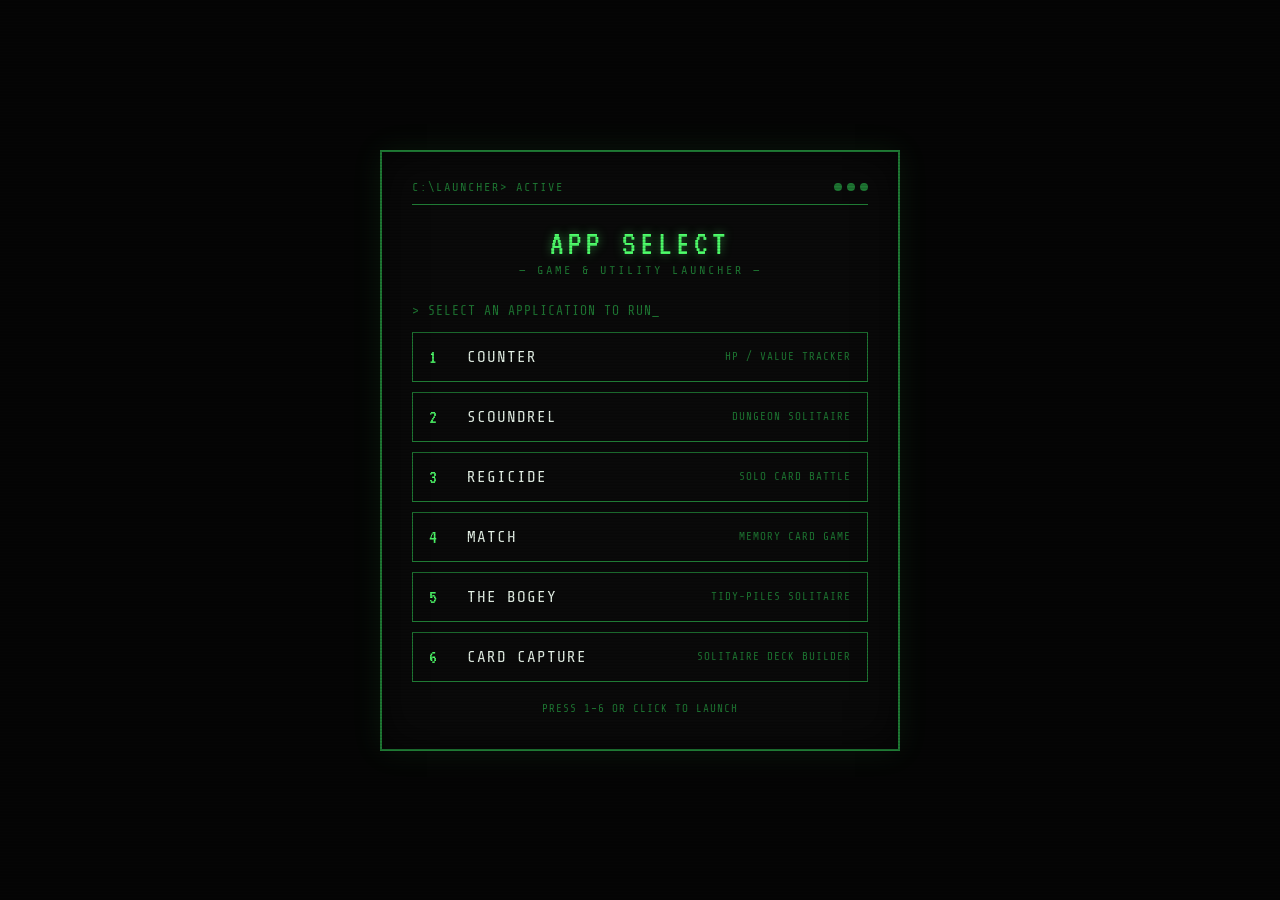
<file: index.html>
<!DOCTYPE html>
<html lang="en">
<head>
<meta charset="UTF-8">
<title>APP SELECT</title>
<meta name="viewport" content="width=device-width, initial-scale=1.0">
<link rel="manifest" href="./manifest.json">
<link rel="icon" type="image/png" sizes="32x32" href="favicon-32.png">
<link rel="icon" type="image/png" sizes="192x192" href="icon-192.png">
<link rel="icon" type="image/png" sizes="512x512" href="icon-512.png">
<link rel="apple-touch-icon" href="apple-touch-icon.png">
<meta name="apple-mobile-web-app-capable" content="yes">
<meta name="apple-mobile-web-app-status-bar-style" content="black-translucent">
<meta name="apple-mobile-web-app-title" content="App Select">
<meta name="theme-color" content="#050505">
<link rel="stylesheet" href="fonts.css">
<style>
  :root{
    --bg:#050505;
    --green:#4fff6b;
    --green-dim:#1f7a34;
    --white:#e8f5ea;
    --amber:#ffb300;
  }
  *{box-sizing:border-box;}
  html,body{height:100%;margin:0;}
  body{
    background:var(--bg);
    color:var(--green);
    font-family:'Share Tech Mono', monospace;
    overflow:hidden;
  }

  /* ---------- CRT overlay ---------- */
  .crt::before{
    content:"";
    position:fixed; inset:0;
    background:repeating-linear-gradient(to bottom, rgba(0,0,0,0) 0px, rgba(0,0,0,0) 1px, rgba(0,0,0,0.15) 2px, rgba(0,0,0,0.15) 3px);
    pointer-events:none; z-index:500;
  }

  /* ---------- Menu screen ---------- */
  #menu{
    height:100vh;
    display:flex;
    align-items:center;
    justify-content:center;
    padding:20px;
  }
  .term{
    width:100%;
    max-width:520px;
    border:2px solid var(--green-dim);
    background:#0a0a0a;
    box-shadow:0 0 30px rgba(79,255,107,0.08), inset 0 0 40px rgba(0,0,0,0.6);
    padding:28px 30px 34px;
  }
  .term-header{
    display:flex;
    justify-content:space-between;
    align-items:center;
    border-bottom:1px solid var(--green-dim);
    padding-bottom:10px;
    margin-bottom:22px;
    font-size:12px;
    letter-spacing:2px;
    color:var(--green-dim);
  }
  .term-header .dots span{
    display:inline-block;
    width:8px;height:8px;
    border-radius:50%;
    background:var(--green-dim);
    margin-left:5px;
  }
  .ascii-title{
    font-family:'VT323', monospace;
    font-size:34px;
    text-align:center;
    letter-spacing:4px;
    color:var(--green);
    text-shadow:0 0 10px rgba(79,255,107,0.5);
    margin:0 0 2px;
  }
  .ascii-sub{
    text-align:center;
    font-size:12px;
    color:var(--green-dim);
    letter-spacing:3px;
    margin-bottom:26px;
  }
  .prompt{
    font-size:13px;
    color:var(--green-dim);
    margin-bottom:14px;
    letter-spacing:1px;
  }
  .menu-list{
    list-style:none;
    margin:0 0 20px;
    padding:0;
  }
  .menu-item{
    display:flex;
    align-items:center;
    gap:14px;
    padding:14px 16px;
    margin-bottom:10px;
    border:1px solid var(--green-dim);
    background:transparent;
    color:var(--white);
    font-family:'Share Tech Mono', monospace;
    font-size:16px;
    letter-spacing:1px;
    width:100%;
    text-align:left;
    cursor:pointer;
    transition:all .12s;
  }
  .menu-item .idx{
    color:var(--green);
    font-family:'VT323', monospace;
    font-size:20px;
    width:24px;
  }
  .menu-item .desc{
    margin-left:auto;
    font-size:11px;
    color:var(--green-dim);
    letter-spacing:1px;
  }
  .menu-item:hover, .menu-item.sel{
    background:rgba(79,255,107,0.08);
    border-color:var(--green);
    color:var(--green);
  }
  .menu-item:hover .desc, .menu-item.sel .desc{ color:var(--green-dim); }
  .footer-hint{
    font-size:11px;
    color:var(--green-dim);
    letter-spacing:1px;
    text-align:center;
  }
  .blink{ animation:blink 1s steps(1) infinite; }
  @keyframes blink{ 50%{opacity:0;} }

  /* ---------- App view ---------- */
  #appView{
    position:fixed;
    inset:0;
    display:none;
    background:#000;
    z-index:10;
  }
  #appView.active{ display:block; }
  #appFrame{
    width:100%;
    height:100%;
    border:none;
    display:block;
  }
</style>
</head>
<body class="crt">

  <div id="menu">
    <div class="term">
      <div class="term-header">
        <span>C:\LAUNCHER&gt; ACTIVE</span>
        <span class="dots"><span></span><span></span><span></span></span>
      </div>
      <div class="ascii-title">APP SELECT</div>
      <div class="ascii-sub">— GAME &amp; UTILITY LAUNCHER —</div>

      <div class="prompt">&gt; SELECT AN APPLICATION TO RUN<span class="blink">_</span></div>

      <ul class="menu-list" id="menuList">
        <li><button class="menu-item" data-src="hp-tracker.html" data-key="1">
          <span class="idx">1</span> COUNTER <span class="desc">HP / VALUE TRACKER</span>
        </button></li>
        <li><button class="menu-item" data-src="scoundrel.html" data-key="2">
          <span class="idx">2</span> SCOUNDREL <span class="desc">DUNGEON SOLITAIRE</span>
        </button></li>
        <li><button class="menu-item" data-src="regicide.html" data-key="3">
          <span class="idx">3</span> REGICIDE <span class="desc">SOLO CARD BATTLE</span>
        </button></li>
        <li><button class="menu-item" data-src="matching.html" data-key="4">
          <span class="idx">4</span> MATCH <span class="desc">MEMORY CARD GAME</span>
        </button></li>
        <li><button class="menu-item" data-src="bogey.html" data-key="5">
          <span class="idx">5</span> THE BOGEY <span class="desc">TIDY-PILES SOLITAIRE</span>
        </button></li>
        <li><button class="menu-item" data-src="card-capture.html" data-key="6">
          <span class="idx">6</span> CARD CAPTURE <span class="desc">SOLITAIRE DECK BUILDER</span>
        </button></li>
      </ul>

      <div class="footer-hint">PRESS 1–6 OR CLICK TO LAUNCH</div>
    </div>
  </div>

  <div id="appView">
    <iframe id="appFrame" title="app"></iframe>
  </div>

<script>
  const menu = document.getElementById('menu');
  const appView = document.getElementById('appView');
  const appFrame = document.getElementById('appFrame');
  const items = document.querySelectorAll('.menu-item');

  function launch(src){
    appFrame.src = src;
    menu.style.display = 'none';
    appView.classList.add('active');
  }

  function backToMenu(){
    appView.classList.remove('active');
    menu.style.display = 'flex';
    appFrame.src = 'about:blank';
  }

  items.forEach(btn => {
    btn.addEventListener('click', () => launch(btn.dataset.src));
  });

  // Embedded pages post this message when their own "Back to menu"
  // button (in their titlebar) is clicked.
  window.addEventListener('message', (e) => {
    if (e.data && e.data.type === 'backToMenu') backToMenu();
  });

  document.addEventListener('keydown', (e) => {
    if (appView.classList.contains('active')) return;
    const map = { '1':'hp-tracker.html', '2':'scoundrel.html', '3':'regicide.html', '4':'matching.html', '5':'bogey.html', '6':'card-capture.html' };
    if (map[e.key]) launch(map[e.key]);
  });
</script>
<script>
  if ('serviceWorker' in navigator) {
    window.addEventListener('load', () => {
      navigator.serviceWorker.register('./service-worker.js');
    });
  }
</script>
</body>
</html>
</file>
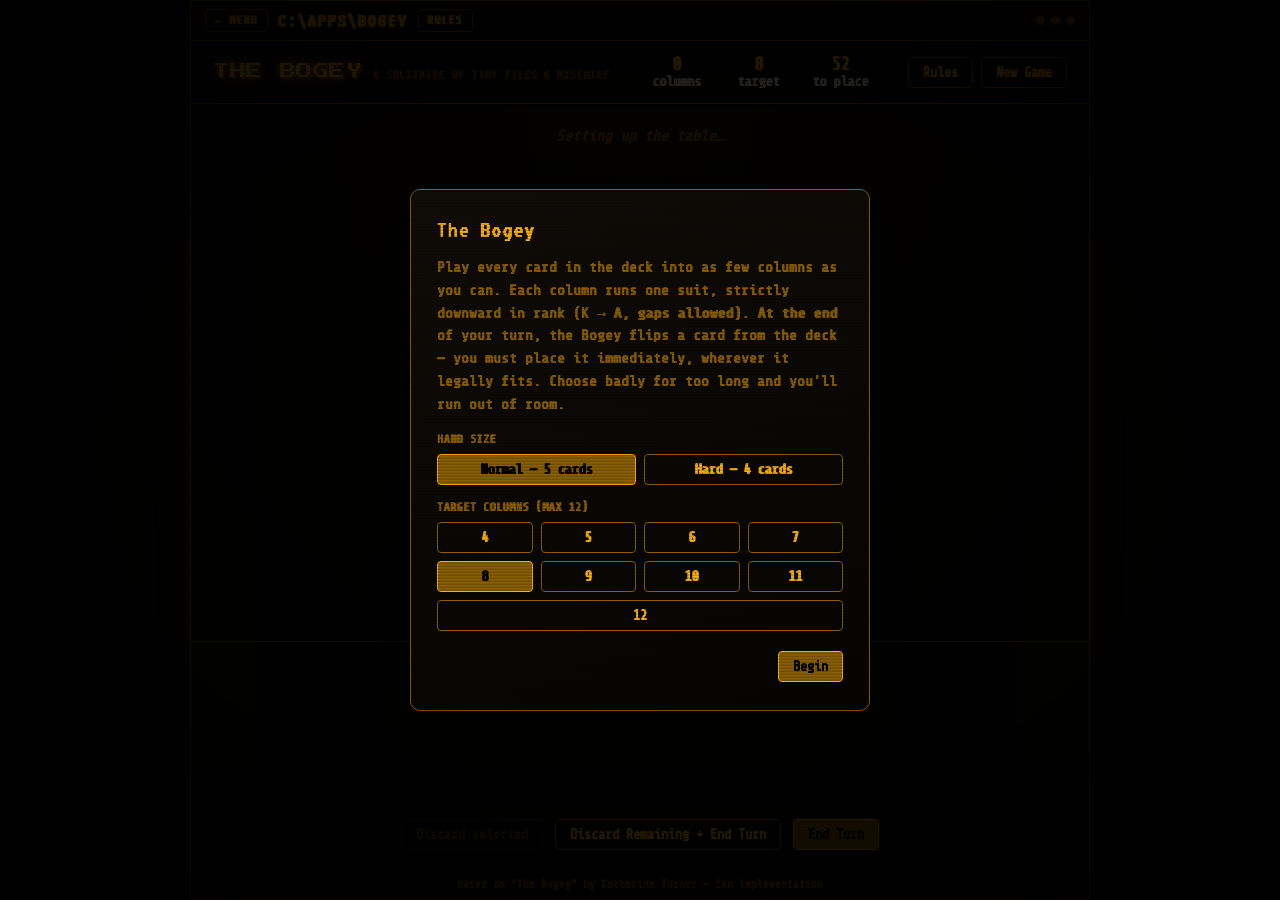
<file: bogey.html>
<!DOCTYPE html>
<html lang="en">
<head>
<meta charset="UTF-8">
<meta name="viewport" content="width=device-width, initial-scale=1.0">
<title>THE BOGEY // SOLO ENGINE</title>
<link rel="stylesheet" href="fonts.css">
<style>
  :root{
    /* shared theme variables, matching the other apps in the suite */
    --bg:#050402;
    --panel:#0c0906;
    --panel-2:#100c08;
    --amber:#ffb300;
    --amber-dim:#8a5f00;
    --amber-glow: rgba(255,179,0,0.55);
    --red-dim:#7a2b24;
    --white:#e9e3d2;
    --ok:#8fffa0;
    --font-d:'VT323', monospace;
    --font-b:'Share Tech Mono','Courier New', monospace;

    /* Bogey's original variable names, remapped to the amber palette */
    --ink:#050402;
    --felt:#0c0906;
    --felt-light:#171006;
    --felt-edge:#050402;
    --parchment:#050302;
    --parchment-dim:#0a0704;
    --brass:#ffb300;
    --brass-dim:#8a5f00;
    --moss:#8a5f00;
    --bogey:#8fffa0;
    --bogey-dim:#5fae6c;
    --red:#ff5a4d;
    --black:#ffb300;
    --danger:#ff5a4d;
    --shadow: 0 0 14px rgba(255,179,0,0.22), 0 4px 12px rgba(0,0,0,0.55);
  }
  *{box-sizing:border-box;}
  html,body{margin:0;padding:0;height:100%;overflow:hidden;}
  body{
    background:
      radial-gradient(ellipse at top, #0a0704 0%, var(--ink) 70%);
    color:var(--white);
    font-family:var(--font-b);
    height:100vh;
    height:100dvh;
    display:flex;
    flex-direction:column;
    align-items:stretch;
    overscroll-behavior:none;
    padding-top:env(safe-area-inset-top);
    padding-bottom:env(safe-area-inset-bottom);
  }
  @media (prefers-reduced-motion: reduce){
    *{animation-duration:0.001ms !important; transition-duration:0.001ms !important;}
  }

  h1,h2,h3,.display{
    font-family:var(--font-d);
    letter-spacing:0.04em;
    font-weight:400;
  }
  .mono{font-family:var(--font-b);}

  /* ---------- Topbar ---------- */
  .topbar{
    flex-shrink:0;
    display:flex;
    align-items:center;
    justify-content:space-between;
    gap:16px;
    padding:14px 22px;
    background:linear-gradient(180deg, #050402, #0c0906);
    border-bottom:1px solid var(--brass-dim);
    flex-wrap:wrap;
  }
  .brand{display:flex; align-items:baseline; gap:10px;}
  .brand h1{
    font-family:'Press Start 2P', var(--font-d);
    font-size:1rem;
    color:var(--brass);
    margin:0;
    text-transform:uppercase;
    text-shadow:2px 2px 0 #7a4600, 0 0 10px var(--amber-glow), 0 0 22px var(--amber-glow);
  }
  .brand span.tag{color:var(--moss); font-size:0.72rem; font-family:var(--font-b); letter-spacing:0.05em; text-transform:uppercase; opacity:0.85;}
  .stats{
    display:flex; gap:18px; align-items:center; flex-wrap:wrap;
    font-family:var(--font-b); font-size:0.82rem; color:var(--white);
  }
  .stat{display:flex; flex-direction:column; align-items:center; min-width:64px;}
  .stat b{color:var(--brass); font-size:1.05rem;}
  .stat.over b{color:var(--danger);}
  .topbtns{display:flex; gap:8px;}
  button{
    font-family:var(--font-b);
    font-size:0.85rem;
    background:transparent;
    color:var(--amber);
    border:1px solid var(--brass-dim);
    border-radius:4px;
    padding:7px 14px;
    cursor:pointer;
    transition:transform 0.12s ease, background 0.12s ease, border-color 0.12s ease;
  }
  button:hover:not(:disabled){background:rgba(255,179,0,0.12); border-color:var(--brass);}
  button:active:not(:disabled){transform:scale(0.97);}
  button:disabled{opacity:0.35; cursor:default;}
  button:focus-visible, .clickable:focus-visible{outline:2px solid var(--bogey); outline-offset:2px;}
  button.primary{background:var(--brass-dim); border-color:var(--brass); color:#000000; font-weight:600;}
  button.primary:hover:not(:disabled){background:var(--brass);}

  /* ---------- Table ---------- */
  .table{
    flex:1;
    min-height:0;
    overflow-y:auto;
    -webkit-overflow-scrolling:touch;
    background:
      radial-gradient(ellipse at 50% 0%, var(--felt-light) 0%, var(--felt) 55%, var(--felt-edge) 100%);
    border-top:2px solid var(--felt-edge);
    padding:22px;
    display:flex;
    flex-direction:column;
    gap:14px;
  }
  #status{
    text-align:center;
    font-style:italic;
    color:var(--moss);
    min-height:1.3em;
    font-size:0.95rem;
  }
  #status.warn{color:var(--danger); font-style:normal;}

  .board{
    flex:1;
    display:flex;
    flex-wrap:wrap;
    gap:22px 18px;
    align-content:flex-start;
    justify-content:flex-start;
    padding:6px 4px 20px;
  }
  .column{
    display:flex;
    flex-direction:column;
    width:76px;
  }
  .column-label{
    font-family:var(--font-b);
    font-size:0.68rem;
    color:var(--moss);
    text-align:center;
    margin-bottom:6px;
    opacity:0.8;
  }

  /* ---------- Cards ---------- */
  .card{
    width:76px;
    height:104px;
    border-radius:7px;
    background:linear-gradient(160deg, var(--parchment), var(--parchment-dim));
    border:1px solid var(--brass-dim);
    box-shadow:var(--shadow);
    position:relative;
    display:flex;
    align-items:center;
    justify-content:center;
    color:var(--black);
    flex-shrink:0;
    transition:transform 0.16s ease, box-shadow 0.16s ease, margin-top 0.16s ease;
  }
  .card.red{color:var(--red);}
  .card .corner{
    position:absolute;
    font-family:var(--font-b);
    font-size:0.72rem;
    line-height:1;
    font-weight:500;
  }
  .card .corner.tl{top:6px; left:7px;}
  .card .corner.br{bottom:6px; right:7px; transform:rotate(180deg);}
  .card .pip{font-size:1.9rem; font-family:var(--font-d);}
  .card.back{
    background:
      repeating-linear-gradient(135deg, var(--felt-light) 0 6px, var(--felt) 6px 12px);
    border:1px solid var(--brass-dim);
  }

  .column .card{margin-top:-72px;}
  .column .card:first-child{margin-top:0;}
  .column .card:last-child{border-color:var(--brass); box-shadow:0 0 0 2px rgba(255,179,0,0.35), var(--shadow);}

  .clickable{cursor:pointer;}
  .clickable:hover{transform:translateY(-4px);}
  .legal-target{box-shadow:0 0 0 3px var(--bogey), var(--shadow) !important;}
  .legal-target:hover{transform:translateY(-6px) scale(1.03);}
  .illegal-target{opacity:0.4; filter:grayscale(0.3);}

  .ghost-column{
    width:76px;
    height:104px;
    border:2px dashed var(--brass-dim);
    border-radius:7px;
    display:flex;
    align-items:center;
    justify-content:center;
    font-size:1.6rem;
    color:var(--brass-dim);
    margin-top:20px;
    transition:transform 0.16s ease, border-color 0.16s ease, color 0.16s ease;
  }
  .ghost-column.active{border-color:var(--bogey); color:var(--bogey); cursor:pointer;}
  .ghost-column.active:hover{transform:translateY(-4px); box-shadow:0 0 0 3px rgba(143,255,160,0.35);}
  .ghost-column.hidden{visibility:hidden;}

  .selected{transform:translateY(-14px); box-shadow:0 0 0 3px var(--bogey), var(--shadow);}

  /* ---------- Control deck ---------- */
  .control-deck{
    flex-shrink:0;
    background:linear-gradient(0deg, #0c0906, #100c08);
    border-top:1px solid var(--brass-dim);
    padding:16px 22px 20px;
    display:flex;
    flex-direction:column;
    gap:14px;
  }
  .piles-row{
    display:flex;
    align-items:center;
    justify-content:center;
    flex-wrap:wrap;
    gap:22px;
  }
  .pile-block{display:flex; align-items:center;}
  .label{font-family:var(--font-b); font-size:0.68rem; color:var(--moss); text-transform:uppercase; letter-spacing:0.06em;}
  .label b{color:var(--white); font-size:0.85rem; margin-left:5px; letter-spacing:normal;}
  .pile-stack{position:relative; width:76px; height:104px; display:none;}
  .pile-stack .card{position:absolute; top:0; left:0;}

  .bogey-hand-card{
    display:flex;
    flex-direction:column;
    align-items:center;
    gap:5px;
    margin-right:20px;
  }
  .bogey-hand-label{
    font-family:var(--font-b); font-size:0.62rem; color:var(--bogey);
    text-transform:uppercase; letter-spacing:0.08em; white-space:nowrap;
  }
  .bogey-hand-card .card{
    margin-left:0;
    box-shadow:0 0 14px 2px rgba(143,255,160,0.55), var(--shadow);
    border-color:var(--bogey);
  }

  .hand-row{
    display:flex;
    justify-content:center;
    align-items:flex-end;
    gap:-8px;
    min-height:118px;
    flex-wrap:wrap;
  }
  .hand-row > .card{margin-left:-14px;}
  .hand-row > .card:first-child{margin-left:0;}

  .actions-row{
    display:flex;
    justify-content:center;
    gap:12px;
    flex-wrap:wrap;
  }

  /* ---------- Modals ---------- */
  .modal-overlay{
    position:fixed; inset:0;
    background:rgba(0,0,0,0.85);
    display:flex; align-items:center; justify-content:center;
    z-index:50;
    padding:20px;
  }
  .modal-overlay.hidden{display:none;}
  .modal{
    background:linear-gradient(160deg, #100c08, #050402);
    border:1px solid var(--brass-dim);
    border-radius:10px;
    max-width:460px;
    width:100%;
    max-height:calc(100vh - 40px);
    max-height:calc(100dvh - 40px);
    overflow-y:auto;
    -webkit-overflow-scrolling:touch;
    padding:28px 26px;
    box-shadow:0 20px 60px rgba(0,0,0,0.6);
  }
  .modal h2{color:var(--brass); font-size:1.5rem; margin:0 0 6px;}
  .modal p{color:var(--moss); font-size:0.92rem; line-height:1.55;}
  .modal .rules-list{margin:14px 0; padding-left:0; list-style:none;}
  .modal .rules-list li{
    font-size:0.87rem; color:var(--moss); line-height:1.5;
    padding-left:1.3em; text-indent:-1.3em; margin-bottom:8px;
  }
  .modal .rules-list li::before{content:"◆ "; color:var(--brass); font-size:0.7em;}
  .field{margin:16px 0;}
  .field label{display:block; font-family:var(--font-b); font-size:0.72rem; color:var(--moss); text-transform:uppercase; letter-spacing:0.05em; margin-bottom:8px;}
  .choice-group{display:flex; gap:8px; flex-wrap:wrap;}
  .choice-group button{flex:1; min-width:80px;}
  .choice-group button.selected-choice{background:var(--brass-dim); border-color:var(--brass); color:#000000; font-weight:600;}
  .modal .actions-row{justify-content:flex-end; margin-top:20px;}

  .end-modal .result{font-size:1.1rem; color:var(--bogey); margin-bottom:4px;}
  .end-modal.loss .result{color:var(--danger);}

  footer.credit{
    flex-shrink:0;
    text-align:center; padding:8px; font-size:0.68rem; color:var(--brass-dim);
    font-family:var(--font-b); background:#0c0906;
  }

  @media (max-width:640px){
    .topbar{ padding:8px 12px; gap:8px; }
    .brand h1{ font-size:0.8rem; }
    .brand span.tag{ display:none; }
    .stats{ gap:10px; font-size:0.7rem; }
    .stat{ min-width:48px; }
    .stat b{ font-size:0.9rem; }
    .topbtns button{ padding:5px 10px; font-size:0.75rem; }

    .table{ padding:12px; gap:10px; }
    .board{ justify-content:center; gap:16px 10px; }
    .column, .card, .ghost-column, .pile-stack{ width:54px; }
    .card, .ghost-column, .pile-stack{ height:74px; }
    .column .card{ margin-top:-48px; }
    .card .pip{ font-size:1.3rem; }
    .card .corner{ font-size:0.6rem; }
    .ghost-column{ font-size:1.2rem; }

    .control-deck{ padding:10px 12px 12px; gap:10px; }
    .piles-row{ gap:20px; }
    .hand-row > .card{ margin-left:-12px; }
    .bogey-hand-card{ margin-right:14px; }
    .actions-row{ gap:8px; }
    .actions-row button{ font-size:0.78rem; padding:7px 10px; }

    footer.credit{ padding:4px; font-size:0.6rem; }
  }

  @media (max-height:640px){
    footer.credit{ display:none; }
  }

  /* ---------- CRT overlay + terminal chrome (matches the other apps) ---------- */
  .crt::before{
    content:"";
    position:fixed; inset:0;
    background:repeating-linear-gradient(
      to bottom,
      rgba(0,0,0,0) 0px,
      rgba(0,0,0,0) 1px,
      rgba(0,0,0,0.18) 2px,
      rgba(0,0,0,0.18) 3px
    );
    pointer-events:none;
    z-index:500;
    mix-blend-mode:multiply;
    animation:flicker 6s infinite;
  }
  .crt::after{
    content:"";
    position:fixed; inset:0;
    background:radial-gradient(ellipse at center, rgba(0,0,0,0) 60%, rgba(0,0,0,0.55) 100%);
    pointer-events:none;
    z-index:501;
  }
  @keyframes flicker{
    0%,100%{opacity:1;}
    92%{opacity:1;}
    93%{opacity:0.85;}
    94%{opacity:1;}
  }

  .terminal{
    width:100%;
    max-width:900px;
    margin:0 auto;
    border:1px solid var(--amber-dim);
    box-shadow:0 0 40px rgba(255,179,0,0.08), inset 0 0 60px rgba(0,0,0,0.6);
    display:flex;
    flex-direction:column;
    height:100%;
    overflow:hidden;
  }
  .titlebar{
    display:flex;
    align-items:center;
    gap:10px;
    padding:8px 14px;
    background:linear-gradient(180deg, #171006, #0c0805);
    border-bottom:1px solid var(--amber-dim);
    font-family:var(--font-d);
    font-size:20px;
    letter-spacing:2px;
    color:var(--amber);
    flex-shrink:0;
  }
  .dots{display:flex;gap:6px;margin-left:auto;flex-shrink:0;}
  .dot{width:9px;height:9px;border-radius:50%;background:var(--amber-dim);}
  .tb-back{
    display:none;
    align-items:center;
    gap:4px;
    font-family:var(--font-b);
    font-size:11px;
    letter-spacing:1px;
    background:transparent;
    border:1px solid var(--amber-dim);
    color:var(--amber);
    padding:4px 9px;
    cursor:pointer;
    white-space:nowrap;
    flex-shrink:0;
  }
  .tb-back:hover{ background:var(--amber); color:#000; }
  .tb-rules{
    display:inline-flex;
    align-items:center;
    gap:4px;
    font-family:var(--font-b);
    font-size:11px;
    letter-spacing:1px;
    background:transparent;
    border:1px solid var(--amber-dim);
    color:var(--amber);
    padding:4px 9px;
    cursor:pointer;
    white-space:nowrap;
    flex-shrink:0;
  }
  .tb-rules:hover{ background:var(--amber); color:#000; }
  .titlebar-label{ overflow:hidden; text-overflow:ellipsis; }

  .screen{ flex:1; min-height:0; display:flex; flex-direction:column; overflow:hidden; }

  @media (max-width:420px){
    .titlebar{ font-size:15px; padding:8px 10px; gap:8px; }
    .tb-back, .tb-rules{ font-size:10px; padding:4px 7px; }
  }

  /* Readability: bolder text overall */
  body, button, input, select {
    font-weight: 700;
  }
  body, button, input, select,
  .stats, .label, .bogey-hand-label, .column-label, .field label,
  .card .corner, .card .pip, .modal p, .rules-list li, footer.credit,
  .titlebar, .brand span.tag {
    text-shadow: 0.35px 0 0 currentColor, -0.35px 0 0 currentColor;
  }
</style>
</head>
<body class="crt">

<div class="terminal">
  <div class="titlebar">
    <button class="tb-back" id="tbBack" type="button">&larr; MENU</button>
    <span class="titlebar-label">C:\APPS\BOGEY</span>
    <button class="tb-rules" id="tbRulesShortcut" type="button">RULES</button>
    <div class="dots"><span class="dot"></span><span class="dot"></span><span class="dot"></span></div>
  </div>
  <div class="screen">

<header class="topbar">
  <div class="brand">
    <h1>The Bogey</h1>
    <span class="tag">a solitaire of tidy piles &amp; mischief</span>
  </div>
  <div class="stats">
    <div class="stat"><b id="statColumns">0</b><span>columns</span></div>
    <div class="stat"><b id="statTarget">8</b><span>target</span></div>
    <div class="stat"><b id="statLeft">52</b><span>to place</span></div>
  </div>
  <div class="topbtns">
    <button id="btnRules">Rules</button>
    <button id="btnNewGame">New Game</button>
  </div>
</header>

<main class="table">
  <div id="status">Setting up the table…</div>
  <div class="board" id="board"></div>
</main>

<div class="control-deck">
  <div class="piles-row">
    <div class="pile-block">
      <span class="label">Draw <b id="drawCount">0</b></span>
      <div class="pile-stack" id="drawPileEl"></div>
    </div>

    <div class="pile-block">
      <span class="label">Discard <b id="discardCount">0</b></span>
      <div class="pile-stack" id="discardPileEl"></div>
    </div>
  </div>

  <div class="hand-row" id="handRow"></div>

  <div class="actions-row">
    <button id="btnDiscard" disabled>Discard selected</button>
    <button id="btnDiscardAllEndTurn">Discard Remaining + End Turn</button>
    <button id="btnEndTurn" class="primary">End Turn</button>
  </div>
</div>

<footer class="credit">based on &ldquo;The Bogey&rdquo; by Katharine Turner — fan implementation</footer>

  </div>
</div>

<!-- Setup modal -->
<div class="modal-overlay" id="setupOverlay">
  <div class="modal">
    <h2>The Bogey</h2>
    <p>Play every card in the deck into as few columns as you can. Each column runs one suit, strictly downward in rank (K → A, gaps allowed). At the end of your turn, the Bogey flips a card from the deck — you must place it immediately, wherever it legally fits. Choose badly for too long and you'll run out of room.</p>
    <div class="field">
      <label>Hand size</label>
      <div class="choice-group" id="handSizeGroup">
        <button data-val="5" class="selected-choice">Normal — 5 cards</button>
        <button data-val="4">Hard — 4 cards</button>
      </div>
    </div>
    <div class="field">
      <label>Target columns (max 12)</label>
      <div class="choice-group" id="targetGroup"></div>
    </div>
    <div class="actions-row">
      <button class="primary" id="btnBegin">Begin</button>
    </div>
  </div>
</div>

<!-- Rules panel -->
<div class="modal-overlay hidden" id="rulesOverlay">
  <div class="modal">
    <h2>How to Play</h2>
    <ul class="rules-list">
      <li>Each turn you may play any number of cards from your hand onto the table, and/or discard cards you don't want to a discard pile.</li>
      <li>A card can start a brand-new column, or be added below the current bottom card of an existing column if it's the <em>same suit</em> and a <em>lower rank</em>. Gaps in rank are fine.</li>
      <li>There is a hard limit of 12 columns on the table.</li>
      <li>When you end your turn, the Bogey flips the top card of the draw pile and you must place it immediately — legally, wherever you choose. If it fits nowhere, the game is lost.</li>
      <li>Your hand refills to full afterward. When the draw pile runs dry, the discard pile is shuffled to replace it.</li>
      <li>You win once every card is on the table — the fewer columns you used, the better. Beat your chosen target to claim victory.</li>
    </ul>
    <div class="actions-row"><button class="primary" id="btnCloseRules">Close</button></div>
  </div>
</div>

<!-- End of game modal -->
<div class="modal-overlay hidden" id="endOverlay">
  <div class="modal end-modal" id="endModal">
    <div class="result" id="endResult">You win!</div>
    <h2 id="endHeadline">The table is clear</h2>
    <p id="endDetail"></p>
    <div class="actions-row">
      <button class="primary" id="btnPlayAgain">Play Again</button>
    </div>
  </div>
</div>

<script>
(function(){
  "use strict";

  const RANK_LABELS = ['A','2','3','4','5','6','7','8','9','10','J','Q','K'];
  const SUITS = [
    {code:'S', symbol:'♠', color:'black'},
    {code:'H', symbol:'♥', color:'red'},
    {code:'D', symbol:'♦', color:'red'},
    {code:'C', symbol:'♣', color:'black'}
  ];

  let state = null;

  function makeDeck(){
    const deck = [];
    for(const s of SUITS){
      for(let r=1;r<=13;r++){
        deck.push({rank:r, suit:s.code});
      }
    }
    return deck;
  }

  function shuffle(arr){
    const a = arr.slice();
    for(let i=a.length-1;i>0;i--){
      const j = Math.floor(Math.random()*(i+1));
      [a[i],a[j]] = [a[j],a[i]];
    }
    return a;
  }

  function suitInfo(code){ return SUITS.find(s=>s.code===code); }

  function legal(card, column){
    if(!column || column.length===0) return true;
    const bottom = column[column.length-1];
    return card.suit === bottom.suit && card.rank < bottom.rank;
  }

  function newGame(handSize, target){
    const deck = shuffle(makeDeck());
    const hand = deck.splice(0, handSize);
    state = {
      drawPile: deck,
      discardPile: [],
      hand: hand,
      columns: [],
      bogeyCard: null,
      handSize: handSize,
      target: target,
      selectedHandIndices: new Set(),
      phase: 'player',
      gameOver: null,
      statusMsg: "Your move — play or discard from your hand, then end your turn."
    };
    render();
  }

  function refill(){
    while(state.hand.length < state.handSize){
      if(state.drawPile.length === 0){
        if(state.discardPile.length === 0) break;
        state.drawPile = shuffle(state.discardPile);
        state.discardPile = [];
      }
      state.hand.push(state.drawPile.pop());
    }
    state.phase = 'player';
    state.selectedHandIndices = new Set();
    if(state.hand.length===0 && state.drawPile.length===0 && state.discardPile.length===0){
      finishGame('win');
      return;
    }
    state.statusMsg = "Your move — play or discard from your hand, then end your turn.";
    render();
  }

  function bogeySequence(){
    if(state.drawPile.length === 0){
      if(state.discardPile.length === 0){
        refill();
        return;
      }
      state.drawPile = shuffle(state.discardPile);
      state.discardPile = [];
    }
    state.bogeyCard = state.drawPile.pop();
    state.phase = 'bogey';
    const canExisting = state.columns.some(col => legal(state.bogeyCard, col));
    const canNew = state.columns.length < 12;
    if(!canExisting && !canNew){
      state.statusMsg = "The Bogey's card has nowhere to go. The table is lost.";
      render();
      finishGame('loss');
      return;
    }
    const si = suitInfo(state.bogeyCard.suit);
    state.statusMsg = `The Bogey plays a ${RANK_LABELS[state.bogeyCard.rank-1]} of ${suitName(si.code)}. Place it.`;
    render();
  }

  function suitName(code){
    return {S:'Spades',H:'Hearts',D:'Diamonds',C:'Clubs'}[code];
  }

  function finishGame(result){
    state.phase = 'over';
    state.gameOver = result;
    render();
    showEndModal(result);
  }

  function selectHandCard(idx){
    if(state.phase !== 'player') return;
    if(state.selectedHandIndices.has(idx)){
      state.selectedHandIndices.delete(idx);
    } else {
      state.selectedHandIndices.add(idx);
    }
    if(state.selectedHandIndices.size === 1){
      state.statusMsg = "One card selected — play it to a column, or discard it.";
    } else if(state.selectedHandIndices.size > 1){
      state.statusMsg = `${state.selectedHandIndices.size} cards selected — discard them together, or select just one to play it.`;
    } else {
      state.statusMsg = "Your move — play or discard from your hand, then end your turn.";
    }
    render();
  }

  function singleSelectedIndex(){
    return state.selectedHandIndices.size === 1 ? [...state.selectedHandIndices][0] : null;
  }

  // Finds a column whose bottom card is the same suit and exactly one rank
  // above the given card (e.g. board has ...,5H and card is 4H). Since each
  // exact rank+suit only exists once in the deck, at most one column can ever
  // match a given card this way, so there's no ambiguity to worry about.
  function findExactMatchColumn(card){
    for(let i=0;i<state.columns.length;i++){
      const col = state.columns[i];
      if(col.length === 0) continue;
      const bottom = col[col.length-1];
      if(bottom.suit === card.suit && bottom.rank === card.rank + 1) return i;
    }
    return -1;
  }

  function handleHandClick(idx){
    if(state.phase !== 'player') return;
    // Only auto-play when nothing is already selected, so building a
    // multi-card discard selection still works exactly as before.
    if(state.selectedHandIndices.size === 0){
      const card = state.hand[idx];
      const colIdx = findExactMatchColumn(card);
      if(colIdx !== -1){
        state.selectedHandIndices = new Set([idx]);
        playToColumn(colIdx);
        return;
      }
    }
    selectHandCard(idx);
  }

  function playToColumn(colIdx){
    if(state.phase === 'player'){
      const idx = singleSelectedIndex();
      if(idx === null) return;
      const card = state.hand[idx];
      if(!legal(card, state.columns[colIdx])) return;
      state.columns[colIdx].push(card);
      state.hand.splice(idx, 1);
      state.selectedHandIndices = new Set();
      state.statusMsg = "Placed. Keep playing, or end your turn.";
      render();
    } else if(state.phase === 'bogey'){
      const card = state.bogeyCard;
      if(!legal(card, state.columns[colIdx])) return;
      state.columns[colIdx].push(card);
      state.bogeyCard = null;
      refill();
    }
  }

  function playToNewColumn(){
    if(state.columns.length >= 12) return;
    if(state.phase === 'player'){
      const idx = singleSelectedIndex();
      if(idx === null) return;
      const card = state.hand[idx];
      state.columns.push([card]);
      state.hand.splice(idx, 1);
      state.selectedHandIndices = new Set();
      state.statusMsg = "New column started. Keep playing, or end your turn.";
      render();
    } else if(state.phase === 'bogey'){
      state.columns.push([state.bogeyCard]);
      state.bogeyCard = null;
      refill();
    }
  }

  function discardSelected(){
    if(state.phase !== 'player' || state.selectedHandIndices.size === 0) return;
    const indices = [...state.selectedHandIndices].sort((a,b)=>b-a);
    for(const idx of indices){
      state.discardPile.push(state.hand[idx]);
      state.hand.splice(idx, 1);
    }
    const count = indices.length;
    state.selectedHandIndices = new Set();
    state.statusMsg = count > 1 ? `Discarded ${count} cards. Keep playing, or end your turn.` : "Discarded. Keep playing, or end your turn.";
    render();
  }

  function discardAllAndEndTurn(){
    if(state.phase !== 'player') return;
    if(state.hand.length > 0){
      state.discardPile.push(...state.hand);
      state.hand = [];
    }
    state.selectedHandIndices = new Set();
    endTurn();
  }

  function endTurn(){
    if(state.phase !== 'player') return;
    state.selectedHandIndices = new Set();
    state.statusMsg = "The Bogey stirs…";
    render();
    setTimeout(bogeySequence, 380);
  }

  // ---------- Rendering ----------
  function cardHTML(card, extraClass){
    const si = suitInfo(card.suit);
    const label = RANK_LABELS[card.rank-1];
    return `<div class="card ${si.color} ${extraClass||''}">
      <span class="corner tl">${label}<br>${si.symbol}</span>
      <span class="pip">${si.symbol}</span>
      <span class="corner br">${label}<br>${si.symbol}</span>
    </div>`;
  }

  function render(){
    if(!state) return;

    document.getElementById('statColumns').textContent = state.columns.length;
    document.getElementById('statTarget').textContent = state.target;
    const placed = state.columns.reduce((n,c)=>n+c.length,0);
    document.getElementById('statLeft').textContent = 52 - placed;
    const colStat = document.getElementById('statColumns').closest('.stat');
    colStat.classList.toggle('over', state.columns.length > state.target);

    const statusEl = document.getElementById('status');
    statusEl.textContent = state.statusMsg;
    statusEl.classList.toggle('warn', state.phase === 'over' && state.gameOver === 'loss');

    // Board / columns
    const board = document.getElementById('board');
    let html = '';
    const singleIdx = singleSelectedIndex();
    const playableCard = state.phase==='player'
      ? (singleIdx !== null ? state.hand[singleIdx] : null)
      : (state.phase==='bogey' ? state.bogeyCard : null);

    state.columns.forEach((col, i) => {
      let cls = 'column';
      html += `<div class="${cls}">
        <div class="column-label">${suitName(col[col.length-1].suit)[0]} · ${col.length}</div>
        <div class="clickable-wrap" data-col="${i}"></div>
      </div>`;
    });
    board.innerHTML = html;

    // fill column card stacks with click targets
    state.columns.forEach((col, i) => {
      const wrap = board.querySelectorAll('.clickable-wrap')[i];
      let inner = '';
      col.forEach((card, ci) => {
        const isBottom = ci === col.length - 1;
        let extra = '';
        if(isBottom && playableCard){
          const isLegalTarget = legal(playableCard, col);
          extra = isLegalTarget ? 'clickable legal-target' : 'illegal-target';
        }
        inner += cardHTML(card, extra);
      });
      wrap.innerHTML = inner;
      const bottomCardEl = wrap.querySelector('.card:last-child');
      if(bottomCardEl && playableCard && legal(playableCard, col)){
        bottomCardEl.addEventListener('click', () => playToColumn(i));
      }
    });

    // ghost new-column slot
    const canNew = state.columns.length < 12;
    const newColActive = canNew && !!playableCard;
    const ghost = document.createElement('div');
    ghost.className = 'ghost-column' + (newColActive ? ' active' : (canNew ? '' : ' hidden'));
    ghost.textContent = '+';
    if(newColActive) ghost.addEventListener('click', playToNewColumn);
    board.appendChild(ghost);

    // Draw pile
    const drawEl = document.getElementById('drawPileEl');
    drawEl.innerHTML = state.drawPile.length > 0 ? `<div class="card back"></div>` : '';
    document.getElementById('drawCount').textContent = state.drawPile.length;

    // Discard pile
    const discardEl = document.getElementById('discardPileEl');
    discardEl.innerHTML = state.discardPile.length > 0 ? `<div class="card back"></div>` : '';
    document.getElementById('discardCount').textContent = state.discardPile.length;

    // Hand (the Bogey's card, when it's the Bogey's turn, appears first in this same row)
    const handRow = document.getElementById('handRow');
    handRow.innerHTML = '';
    if(state.phase === 'bogey' && state.bogeyCard){
      const bogeyWrap = document.createElement('div');
      bogeyWrap.className = 'bogey-hand-card';
      bogeyWrap.innerHTML = `<span class="bogey-hand-label">The Bogey</span>${cardHTML(state.bogeyCard, '')}`;
      handRow.appendChild(bogeyWrap);
    }
    state.hand.forEach((card, i) => {
      const div = document.createElement('div');
      const selected = state.selectedHandIndices.has(i);
      div.innerHTML = cardHTML(card, 'clickable' + (selected ? ' selected' : ''));
      const cardEl = div.firstElementChild;
      if(state.phase === 'player'){
        cardEl.addEventListener('click', () => handleHandClick(i));
      } else {
        cardEl.classList.remove('clickable');
      }
      handRow.appendChild(cardEl);
    });

    // Buttons
    const discardBtn = document.getElementById('btnDiscard');
    discardBtn.disabled = !(state.phase==='player' && state.selectedHandIndices.size > 0);
    discardBtn.textContent = state.selectedHandIndices.size > 1
      ? `Discard ${state.selectedHandIndices.size} selected`
      : 'Discard selected';
    document.getElementById('btnEndTurn').disabled = state.phase !== 'player';
    document.getElementById('btnDiscardAllEndTurn').disabled = !(state.phase === 'player' && state.hand.length > 0);
  }

  function showEndModal(result){
    const overlay = document.getElementById('endOverlay');
    const modal = document.getElementById('endModal');
    const resultEl = document.getElementById('endResult');
    const headlineEl = document.getElementById('endHeadline');
    const detailEl = document.getElementById('endDetail');
    modal.classList.toggle('loss', result==='loss');
    if(result === 'win'){
      const won = state.columns.length <= state.target;
      resultEl.textContent = won ? "You win!" : "Table cleared — but over target";
      headlineEl.textContent = won ? "Every card found its place" : "Every card placed, just not tidily enough";
      detailEl.textContent = `You used ${state.columns.length} column${state.columns.length===1?'':'s'} against a target of ${state.target}. ${won ? "The Bogey concedes this round." : "Try again for a tighter table."}`;
    } else {
      resultEl.textContent = "The Bogey wins this round";
      headlineEl.textContent = "No column would take that card";
      detailEl.textContent = `You reached ${state.columns.length} column${state.columns.length===1?'':'s'} before the table closed up on you.`;
    }
    overlay.classList.remove('hidden');
  }

  // ---------- Setup modal wiring ----------
  let chosenHandSize = 5;
  let chosenTarget = 8;

  function buildTargetChoices(){
    const group = document.getElementById('targetGroup');
    group.innerHTML = '';
    for(let t=4; t<=12; t++){
      const b = document.createElement('button');
      b.textContent = t;
      b.dataset.val = t;
      if(t === chosenTarget) b.classList.add('selected-choice');
      b.addEventListener('click', () => {
        chosenTarget = t;
        group.querySelectorAll('button').forEach(x=>x.classList.remove('selected-choice'));
        b.classList.add('selected-choice');
      });
      group.appendChild(b);
    }
  }
  buildTargetChoices();

  document.getElementById('handSizeGroup').querySelectorAll('button').forEach(b=>{
    b.addEventListener('click', () => {
      chosenHandSize = parseInt(b.dataset.val, 10);
      document.getElementById('handSizeGroup').querySelectorAll('button').forEach(x=>x.classList.remove('selected-choice'));
      b.classList.add('selected-choice');
    });
  });

  document.getElementById('btnBegin').addEventListener('click', () => {
    document.getElementById('setupOverlay').classList.add('hidden');
    newGame(chosenHandSize, chosenTarget);
  });

  document.getElementById('btnNewGame').addEventListener('click', () => {
    document.getElementById('setupOverlay').classList.remove('hidden');
  });

  document.getElementById('btnRules').addEventListener('click', () => {
    document.getElementById('rulesOverlay').classList.remove('hidden');
  });
  document.getElementById('btnCloseRules').addEventListener('click', () => {
    document.getElementById('rulesOverlay').classList.add('hidden');
  });

  document.getElementById('btnPlayAgain').addEventListener('click', () => {
    document.getElementById('endOverlay').classList.add('hidden');
    document.getElementById('setupOverlay').classList.remove('hidden');
  });

  document.getElementById('btnDiscard').addEventListener('click', discardSelected);
  document.getElementById('btnDiscardAllEndTurn').addEventListener('click', discardAllAndEndTurn);
  document.getElementById('btnEndTurn').addEventListener('click', endTurn);

})();
</script>

<script>
  (function(){
    var btn = document.getElementById('tbBack');
    var embedded = window.self !== window.top;
    btn.style.display = 'inline-flex';
    btn.addEventListener('click', function(){
      if (embedded) {
        try { window.parent.postMessage({ type: 'backToMenu' }, '*'); } catch (e) {}
      } else {
        window.location.href = 'index.html';
      }
    });
  })();

  (function(){
    // Shortcut in the titlebar opens the same rules panel already wired to #btnRules.
    var shortcut = document.getElementById('tbRulesShortcut');
    shortcut.addEventListener('click', function(){
      document.getElementById('rulesOverlay').classList.remove('hidden');
    });
  })();
</script>
</body>
</html>
</file>
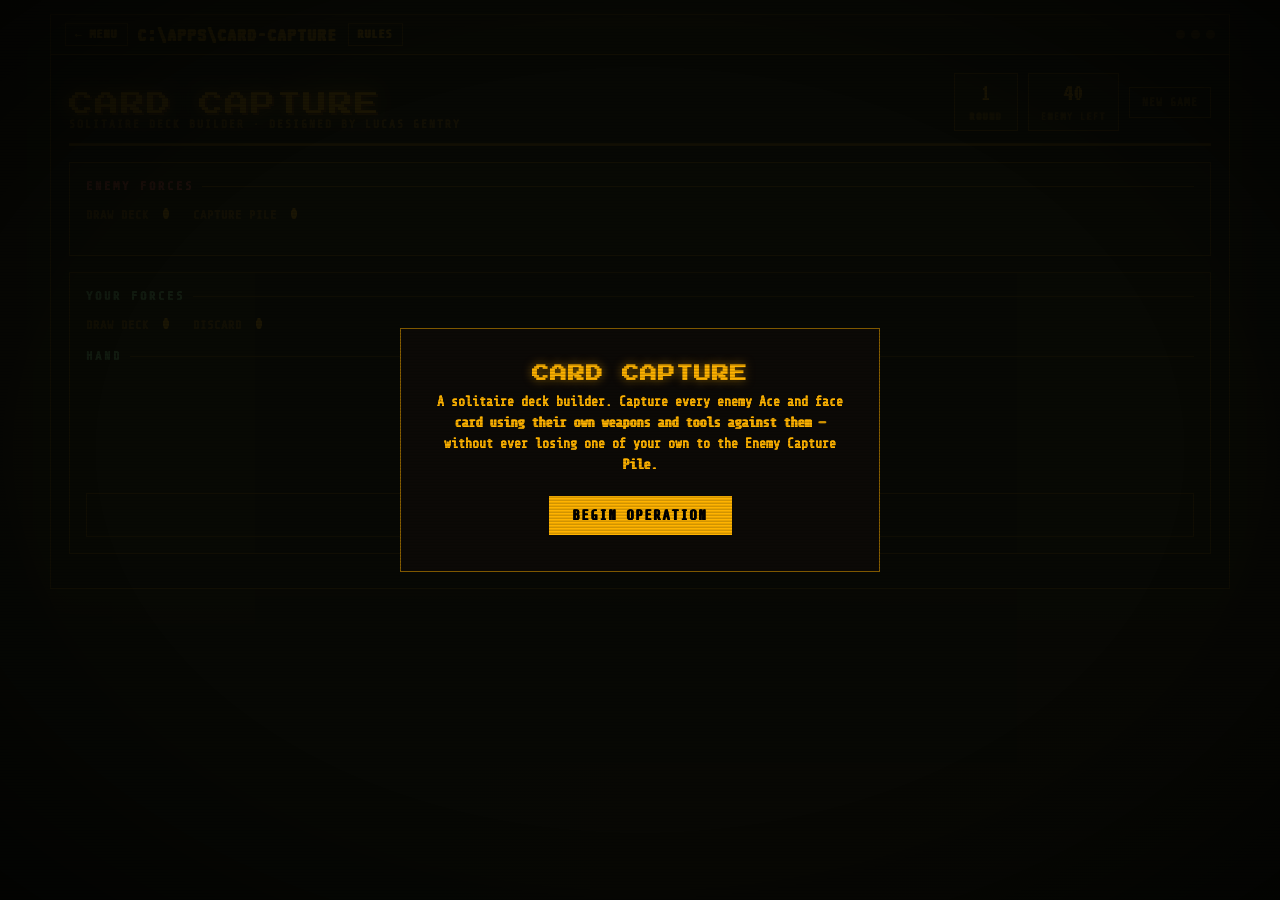
<file: card-capture.html>
<!DOCTYPE html>
<html lang="en">
<head>
<meta charset="UTF-8">
<meta name="viewport" content="width=device-width, initial-scale=1.0">
<title>CARD CAPTURE // SOLO ENGINE</title>
<link rel="stylesheet" href="fonts.css">
<style>
  :root{
    /* Card Capture's original variable names, remapped to the amber CRT palette */
    --bg: #050402;
    --bg-alt: #0c0906;
    --panel: #0c0906;
    --panel-2: #100c08;
    --line: #8a5f00;
    --khaki: #ffb300;
    --khaki-shadow: #8a5f00;
    --ink: #000000;
    --gold: #ffb300;
    --gold-dim: #8a5f00;
    --rust: #ff5a4d;
    --rust-bright: #ff5a4d;
    --olive: #8fffa0;
    --olive-bright: #8fffa0;
    --paper: #e9e3d2;
    --muted: #8a5f00;
    --font-d: 'Share Tech Mono','Courier New', monospace;
    --font-m: 'Share Tech Mono','Courier New', monospace;

    /* shared theme variables, matching the other apps in the suite */
    --amber:#ffb300;
    --amber-dim:#8a5f00;
    --amber-glow: rgba(255,179,0,0.55);
    --white:#e9e3d2;
    --ok:#8fffa0;
    --font-b:'Share Tech Mono','Courier New', monospace;
    --font-vt:'VT323', monospace;
  }
  *{box-sizing:border-box;}
  html,body{margin:0;padding:0;}
  body{
    background:
      radial-gradient(ellipse at 20% 0%, #0a0704 0%, transparent 60%),
      radial-gradient(ellipse at 90% 100%, #0a0704 0%, transparent 55%),
      var(--bg);
    color:var(--paper);
    font-family:var(--font-m);
    min-height:100vh;
    padding:14px;
  }
  #app{width:100%;}

  /* ---------- Header ---------- */
  header{
    display:flex;justify-content:space-between;align-items:flex-end;
    border-bottom:3px solid var(--line);
    padding-bottom:12px;margin-bottom:16px;flex-wrap:wrap;gap:10px;
  }
  .title-block h1{
    font-family:'Press Start 2P', var(--font-vt);
    font-weight:400;
    font-size:clamp(16px,4vw,24px);
    letter-spacing:2px;
    margin:0;
    color:var(--khaki);
    text-transform:uppercase;
    text-shadow:2px 2px 0 #7a4600, 0 0 10px var(--amber-glow), 0 0 22px var(--amber-glow);
  }
  .title-block .sub{
    font-size:11px;letter-spacing:2px;color:var(--muted);text-transform:uppercase;margin-top:2px;
  }
  .header-right{
    display:flex;gap:10px;align-items:center;flex-wrap:wrap;
  }
  .stat{
    font-family:var(--font-d);
    background:var(--panel);
    border:1px solid var(--line);
    padding:6px 12px;
    text-align:center;
    min-width:64px;
  }
  .stat .n{font-family:var(--font-vt);font-size:24px;font-weight:400;color:var(--gold);display:block;line-height:1.1;}
  .stat .l{font-size:9px;letter-spacing:1.5px;color:var(--muted);text-transform:uppercase;}
  button.ghost{
    background:transparent;border:1px solid var(--line);color:var(--muted);
    font-family:var(--font-m);font-size:11px;letter-spacing:1px;padding:8px 12px;
    cursor:pointer;text-transform:uppercase;
  }
  button.ghost:hover{border-color:var(--gold-dim);color:var(--khaki);}

  /* ---------- Layout ---------- */
  main{display:block;}

  .zone{
    background:var(--panel);
    border:1px solid var(--line);
    padding:16px;
    margin-bottom:16px;
    position:relative;
  }
  .zone-label{
    font-family:var(--font-d);font-size:12px;letter-spacing:3px;color:var(--olive-bright);
    text-transform:uppercase;margin:0 0 12px 0;
    display:flex;align-items:center;gap:8px;
  }
  .zone-label::after{content:"";flex:1;height:1px;background:var(--line);}
  .zone-label.danger{color:var(--rust-bright);}

  .row-track{display:flex;gap:10px;align-items:flex-end;flex-wrap:wrap;}
  .stack-wrap{display:flex;flex-direction:column;align-items:center;gap:6px;}
  .pos-label{font-size:9px;letter-spacing:1.5px;color:var(--muted);text-transform:uppercase;}

  /* ---------- Cards ---------- */
  .card{
    width:66px;height:94px;
    border-radius:5px;
    position:relative;
    display:flex;flex-direction:column;justify-content:space-between;
    padding:5px 6px;
    font-family:var(--font-m);font-weight:700;
    border:1px solid var(--khaki-shadow);
    box-shadow:0 2px 0 rgba(0,0,0,.35);
    user-select:none;
    transition:transform .15s ease, box-shadow .15s ease, filter .15s ease;
    flex-shrink:0;
  }
  .card.face{background:#000;color:var(--khaki);}
  .card .rank{font-size:15px;line-height:1;}
  .card .suit{font-size:15px;line-height:1;}
  .card .center{
    position:absolute;inset:0;display:flex;align-items:center;justify-content:center;
    font-size:26px;pointer-events:none;
  }
  .card .bottom-row{transform:rotate(180deg);align-self:flex-end;}
  .card.red{color:#ff5a4d;}
  .card.black{color:var(--khaki);}
  .card.vip{border:2px solid var(--gold);box-shadow:0 0 0 1px var(--gold-dim), 0 2px 0 rgba(0,0,0,.35);}
  .card.vip .center{color:var(--gold-dim);}
  .card .vip-tag{
    position:absolute;top:2px;left:50%;transform:translateX(-50%);
    font-family:var(--font-d);font-size:6px;letter-spacing:1px;color:var(--gold-dim);
    text-transform:uppercase;white-space:nowrap;
  }
  .card.joker{background:var(--khaki);color:var(--rust);display:flex;align-items:center;justify-content:center;}
  .card.joker .center{writing-mode:vertical-rl;font-family:var(--font-d);font-size:13px;letter-spacing:2px;color:var(--rust);font-weight:700;transform:none;}

  .card-back{
    width:66px;height:94px;border-radius:5px;
    background:repeating-linear-gradient(45deg, #100c08 0 6px, #050402 6px 12px);
    border:1px solid var(--line);
    display:flex;align-items:center;justify-content:center;
    font-family:var(--font-d);font-size:9px;letter-spacing:1px;color:var(--muted);
    flex-shrink:0;
  }
  .deck-stack{position:relative;}
  .deck-count{
    position:absolute;bottom:-9px;right:-9px;
    background:var(--olive);color:var(--paper);
    font-family:var(--font-d);font-size:11px;font-weight:600;
    border-radius:50%;width:22px;height:22px;
    display:flex;align-items:center;justify-content:center;
    border:1px solid var(--bg);
  }
  .deck-count.rust{background:var(--rust);}

  .card.empty-slot{
    background:transparent;border:1px dashed var(--line);
    display:flex;align-items:center;justify-content:center;
  }
  .card.empty-slot .center{font-size:9px;color:var(--muted);letter-spacing:1px;text-transform:uppercase;font-family:var(--font-d);}

  .card.selectable{cursor:pointer;}
  @media (hover:hover) and (pointer:fine){
    .card.selectable:hover{transform:translateY(-6px);box-shadow:0 8px 14px rgba(0,0,0,.4);}
  }
  .card.selected{transform:translateY(-8px);box-shadow:0 0 0 3px var(--olive-bright), 0 8px 14px rgba(0,0,0,.4);}
  .card.targeted{box-shadow:0 0 0 3px var(--rust-bright), 0 8px 14px rgba(0,0,0,.4);transform:translateY(-8px);}
  .card.disabled-choice{opacity:.35;filter:grayscale(60%);cursor:not-allowed;}
  .card.at-risk{animation:pulse 1.1s infinite;}
  @keyframes pulse{
    0%,100%{box-shadow:0 0 0 3px var(--rust-bright), 0 2px 0 rgba(0,0,0,.35);}
    50%{box-shadow:0 0 0 3px rgba(212,89,47,.15), 0 2px 0 rgba(0,0,0,.35);}
  }
  .card.joker-pending{box-shadow:0 0 0 3px var(--gold), 0 8px 14px rgba(0,0,0,.4);transform:translateY(-8px);}

  /* enemy capture pile - the "do not open" dossier */
  .danger-pile{
    width:70px;height:98px;
    background:var(--bg-alt);
    border:2px solid var(--rust);
    display:flex;flex-direction:column;align-items:center;justify-content:center;
    position:relative;transform:rotate(-1.5deg);
    box-shadow:0 2px 0 rgba(0,0,0,.35);
  }
  .danger-pile::before{
    content:"CLASSIFIED";
    position:absolute;top:36%;left:50%;
    transform:translate(-50%,-50%) rotate(-14deg);
    font-family:var(--font-d);font-size:11px;letter-spacing:2px;
    color:var(--rust-bright);border:2px solid var(--rust-bright);
    padding:2px 5px;white-space:nowrap;
  }
  .danger-pile .sk{font-size:20px;margin-top:20px;opacity:.8;}

  /* ---------- Hand ---------- */
  #hand-track{display:flex;gap:12px;flex-wrap:wrap;min-height:104px;align-items:flex-end;}
  .hand-slot{display:flex;flex-direction:column;align-items:center;gap:4px;}
  .card.hand-card{width:74px;height:104px;}
  .card.hand-card .rank{font-size:16px;}
  .card.hand-card .center{font-size:28px;}
  .mimic-tag{
    font-size:8px;letter-spacing:.5px;color:var(--gold);font-family:var(--font-m);
    max-width:78px;text-align:center;line-height:1.2;
  }

  /* ---------- Phase / action panel (now sits under the hand) ---------- */
  .phase-panel{display:flex;flex-direction:column;gap:16px;margin-top:16px;}
  .phase-pill{ display:none; }
  #instructions{ display:none; }
  #action-buttons{display:flex;flex-direction:row;flex-wrap:wrap;gap:8px;margin-top:10px;}
  button.act{
    font-family:var(--font-d);font-size:13px;letter-spacing:1.5px;text-transform:uppercase;
    padding:11px 10px;border:1px solid var(--olive-bright);background:transparent;
    color:var(--olive-bright);cursor:pointer;transition:background .15s, color .15s;
  }
  button.act:hover:not(:disabled){background:var(--olive-bright);color:#000;}
  button.act:disabled{opacity:.3;cursor:not-allowed;}
  button.act.primary{border-color:var(--gold);color:var(--gold);}
  button.act.primary:hover:not(:disabled){background:var(--gold);color:#000;}
  button.act.danger{border-color:var(--rust-bright);color:var(--rust-bright);}
  button.act.danger:hover:not(:disabled){background:var(--rust-bright);color:#000;}
  button.act.cancel{border-color:var(--line);color:var(--muted);}
  button.act.cancel:hover{border-color:var(--muted);color:var(--paper);background:transparent;}

  #spend-readout{
    font-size:12px;color:var(--muted);margin-top:8px;line-height:1.6;
    border-top:1px dashed var(--line);padding-top:8px;
  }
  #spend-readout b{color:var(--khaki);}
  #spend-readout .ok{color:var(--olive-bright);}
  #spend-readout .bad{color:var(--rust-bright);}

  #joker-picker{margin-top:8px;padding:8px;background:var(--panel-2);border:1px solid var(--gold-dim);display:none;}
  #joker-picker.show{display:block;}
  #joker-picker .jp-title{font-size:11px;color:var(--gold);margin-bottom:6px;letter-spacing:1px;}
  #joker-picker .jp-opt{
    display:block;width:100%;text-align:left;background:transparent;border:1px solid var(--line);
    color:var(--paper);font-family:var(--font-m);font-size:11px;padding:6px 8px;margin-bottom:5px;cursor:pointer;
  }
  #joker-picker .jp-opt:hover{border-color:var(--gold);}

  #log{
    background:var(--panel);border:1px solid var(--line);padding:12px;
    font-size:11.5px;line-height:1.7;max-height:230px;overflow-y:auto;color:var(--muted);
  }
  #log .entry{margin-bottom:3px;}
  #log .entry.sys{color:var(--olive-bright);}
  #log .entry.warn{color:var(--rust-bright);}
  #log .entry.good{color:var(--gold);}
  #log .tag{opacity:.6;margin-right:5px;}

  #log{display:none;}

  /* ---------- Your Forces: simplified deck counts (no card-back visuals) ---------- */
  .deck-count-label{
    font-family:var(--font-m);font-size:12px;letter-spacing:1px;color:var(--muted);
    text-transform:uppercase;
  }
  .deck-count-label b{
    font-family:var(--font-vt);font-size:18px;color:var(--khaki);margin-left:6px;letter-spacing:normal;
  }

  /* ---------- Rules modal ---------- */
  .rules-overlay{
    position:fixed;inset:0;background:rgba(8,9,5,.92);
    display:flex;align-items:flex-start;justify-content:center;z-index:60;padding:20px;padding-top:40px;
  }
  .rules-overlay.hidden{display:none;}
  .rules-modal{
    background:var(--panel);border:1px solid var(--line);padding:22px;max-width:540px;width:100%;
    max-height:calc(100vh - 80px);max-height:calc(100dvh - 80px);
    display:flex;flex-direction:column;text-align:left;
  }
  .rules-header{display:flex;align-items:center;justify-content:space-between;gap:12px;margin-bottom:12px;flex-shrink:0;}
  .rules-header h2{
    margin:0;font-family:'Press Start 2P', var(--font-vt);font-size:15px;color:var(--gold);
    text-shadow:0 0 10px var(--amber-glow);
  }
  .rules-close{
    background:transparent;border:1px solid var(--line);color:var(--khaki);
    width:32px;height:32px;font-size:16px;line-height:1;cursor:pointer;flex-shrink:0;
  }
  .rules-close:hover{border-color:var(--gold);color:var(--gold);}
  .rules-body{overflow-y:auto;padding-right:8px;font-size:12px;line-height:1.6;color:var(--khaki);}
  .rules-body h4{margin:14px 0 4px;color:var(--gold);font-size:11px;letter-spacing:1px;text-transform:uppercase;}
  .rules-body h4:first-child{margin-top:0;}
  .rules-body p{margin:0 0 6px;}

  /* ---------- Overlay ---------- */
  #overlay{
    position:fixed;inset:0;background:rgba(8,9,5,.92);
    display:flex;align-items:center;justify-content:center;z-index:50;padding:20px;
  }
  #overlay.hidden{display:none;}
  .card-modal{
    background:var(--panel);border:1px solid var(--gold-dim);padding:36px;max-width:480px;width:100%;text-align:center;
  }
  .card-modal h2{
    font-family:'Press Start 2P', var(--font-vt);letter-spacing:1px;text-transform:uppercase;font-size:17px;margin:0 0 10px;color:var(--gold);
    text-shadow:0 0 10px var(--amber-glow);
  }
  .card-modal.lose h2{color:var(--rust-bright);}
  .card-modal p{font-size:13px;color:var(--khaki);line-height:1.6;margin:0 0 20px;}
  .card-modal button{
    font-family:var(--font-d);letter-spacing:2px;text-transform:uppercase;padding:12px 24px;
    background:var(--gold);border:none;color:#000;font-weight:600;cursor:pointer;font-size:13px;
  }
  .card-modal.lose button{background:var(--rust-bright);}

  ::-webkit-scrollbar{width:8px;}
  ::-webkit-scrollbar-thumb{background:var(--line);}

  /* ---------- CRT overlay + terminal chrome (matches the other apps) ---------- */
  .crt::before{
    content:"";
    position:fixed; inset:0;
    background:repeating-linear-gradient(
      to bottom,
      rgba(0,0,0,0) 0px,
      rgba(0,0,0,0) 1px,
      rgba(0,0,0,0.18) 2px,
      rgba(0,0,0,0.18) 3px
    );
    pointer-events:none;
    z-index:500;
    mix-blend-mode:multiply;
    animation:flicker 6s infinite;
  }
  .crt::after{
    content:"";
    position:fixed; inset:0;
    background:radial-gradient(ellipse at center, rgba(0,0,0,0) 60%, rgba(0,0,0,0.55) 100%);
    pointer-events:none;
    z-index:501;
  }
  @keyframes flicker{
    0%,100%{opacity:1;}
    92%{opacity:1;}
    93%{opacity:0.85;}
    94%{opacity:1;}
  }

  .terminal{
    max-width:1180px;
    margin:0 auto;
    border:1px solid var(--amber-dim);
    background:var(--bg);
    box-shadow:0 0 40px rgba(255,179,0,0.08), inset 0 0 60px rgba(0,0,0,0.6);
  }
  .titlebar{
    display:flex;
    align-items:center;
    gap:10px;
    padding:8px 14px;
    background:linear-gradient(180deg, #171006, #0c0805);
    border-bottom:1px solid var(--amber-dim);
    font-family:var(--font-vt);
    font-size:20px;
    letter-spacing:2px;
    color:var(--amber);
  }
  .dots{display:flex;gap:6px;margin-left:auto;flex-shrink:0;}
  .dot{width:9px;height:9px;border-radius:50%;background:var(--amber-dim);}
  .tb-back{
    display:none;
    align-items:center;
    gap:4px;
    font-family:var(--font-b);
    font-size:11px;
    letter-spacing:1px;
    background:transparent;
    border:1px solid var(--amber-dim);
    color:var(--amber);
    padding:4px 9px;
    cursor:pointer;
    white-space:nowrap;
    flex-shrink:0;
  }
  .tb-back:hover{ background:var(--amber); color:#000; }
  .tb-rules{
    display:inline-flex;
    align-items:center;
    gap:4px;
    font-family:var(--font-b);
    font-size:11px;
    letter-spacing:1px;
    background:transparent;
    border:1px solid var(--amber-dim);
    color:var(--amber);
    padding:4px 9px;
    cursor:pointer;
    white-space:nowrap;
    flex-shrink:0;
  }
  .tb-rules:hover{ background:var(--amber); color:#000; }
  .titlebar-label{ overflow:hidden; text-overflow:ellipsis; }
  .screen{ padding:18px; }

  @media (max-width:420px){
    .titlebar{ font-size:15px; padding:8px 10px; gap:8px; }
    .tb-back, .tb-rules{ font-size:10px; padding:4px 7px; }
  }

  @media (max-width:480px){
    body{ padding:8px; }
    .screen{ padding:10px; }
    .zone{ padding:10px; }

    .row-track{ gap:5px; }
    #hand-track{ gap:5px; }
    .stack-wrap{ gap:3px; }

    .card, .card-back{ width:52px; height:74px; padding:3px 4px; }
    .card .rank, .card .suit{ font-size:11px; }
    .card .center{ font-size:19px; }
    .card .vip-tag{ font-size:5px; }
    .card.joker .center{ font-size:10px; }
    .pos-label{ font-size:7px; letter-spacing:1px; }

    .deck-count-label{ font-size:10px; }
    .deck-count-label b{ font-size:15px; }
  }

  /* Readability: bolder text overall */
  body, button, input, select {
    font-weight: 700;
  }
  body, button, input, select,
  .title-block .sub, .stat .l, .zone-label, .phase-pill, #instructions,
  #spend-readout, .mimic-tag, .pos-label, .deck-count-label, .rules-body, .titlebar {
    text-shadow: 0.35px 0 0 currentColor, -0.35px 0 0 currentColor;
  }
</style>
</head>
<body class="crt">
<div class="terminal">
  <div class="titlebar">
    <button class="tb-back" id="tbBack" type="button">&larr; MENU</button>
    <span class="titlebar-label">C:\APPS\CARD-CAPTURE</span>
    <button class="tb-rules" id="tbRules" type="button">RULES</button>
    <div class="dots"><span class="dot"></span><span class="dot"></span><span class="dot"></span></div>
  </div>
  <div class="screen">
<div id="app">

  <header>
    <div class="title-block">
      <h1>Card Capture</h1>
      <div class="sub">Solitaire Deck Builder · Designed by Lucas Gentry</div>
    </div>
    <div class="header-right">
      <div class="stat"><span class="n" id="stat-round">1</span><span class="l">Round</span></div>
      <div class="stat"><span class="n" id="stat-remaining">40</span><span class="l">Enemy Left</span></div>
      <button class="ghost" id="btn-restart">New Game</button>
    </div>
  </header>

  <main>
    <div id="board">

      <div class="zone">
        <div class="zone-label danger">Enemy Forces</div>
        <div class="row-track" style="margin-bottom:16px; gap:24px;">
          <span class="deck-count-label">Draw Deck <b id="enemy-draw-count">0</b></span>
          <span class="deck-count-label">Capture Pile <b id="enemy-capture-count">0</b></span>
        </div>
        <div class="row-track" id="enemy-row-track"></div>
      </div>

      <div class="zone">
        <div class="zone-label">Your Forces</div>
        <div class="row-track" style="margin-bottom:16px; gap:24px;">
          <span class="deck-count-label">Draw Deck <b id="pd-count">0</b></span>
          <span class="deck-count-label">Discard <b id="disc-count">0</b></span>
        </div>
        <div class="zone-label" style="margin-bottom:10px;">Hand</div>
        <div id="hand-track"></div>

        <div class="phase-panel">
          <div class="phase-pill" id="phase-pill">Loading…</div>
          <div class="zone" style="margin-bottom:0;">
            <div id="instructions">—</div>
            <div id="action-buttons"></div>
            <div id="spend-readout" style="display:none;"></div>
            <div id="joker-picker"></div>
          </div>
        </div>
      </div>

    </div>

    <div id="log"></div>
  </main>
</div>

<div class="rules-overlay hidden" id="rulesOverlay">
  <div class="rules-modal">
    <div class="rules-header">
      <h2>CARD CAPTURE — RULES</h2>
      <button class="rules-close" id="rulesClose" type="button">&times;</button>
    </div>
    <div class="rules-body">
      <h4>Goal</h4>
      <p>Capture every enemy Ace and face card before your deck turns against you. Never let an Ace, Jack, Queen or King reach the Enemy Capture Pile — that's an instant loss.</p>
      <h4>Round Order</h4>
      <p><b>1. Enemy Phase</b> — gaps in the enemy row close up, then new cards are drawn to refill it.<br>
      <b>2. Discard Phase</b> — drop any hand cards you don't want (you can't look through your discard pile later).<br>
      <b>3. Draw Phase</b> — draw back up to 4 cards.<br>
      <b>4. Capture Phase</b> — do exactly one of the following.</p>
      <h4>Capture</h4>
      <p>Spend hand cards of one suit, totaling equal or greater than an enemy card's value, to take it into your own discard pile (it'll come back through your deck later). Jack=11, Queen=12, King=13, Ace=14. A Joker copies the suit and value of one other card currently in your hand.</p>
      <h4>Concede</h4>
      <p>Let the enemy's Position 1 card win — it and one card of your choice go to the Enemy Capture Pile together.</p>
      <h4>Sacrifice</h4>
      <p>Give up two hand cards (never an Ace or face card) to the Enemy Capture Pile in exchange for sending any one enemy row card to the bottom of the enemy deck, delaying it.</p>
      <h4>Winning</h4>
      <p>Empty the enemy deck and enemy row completely without ever losing an Ace or face card to the Enemy Capture Pile.</p>
      <h4>Automatic Stalemate Losses</h4>
      <p>Two situations end the game early as unwinnable: losing so many cards of one suit to the Enemy Capture Pile that you can never again reach the value of the cheapest uncaptured enemy card in that suit; or holding a hand of nothing but Aces/face cards that can't capture anything currently in the Enemy Row, with nothing eligible to sacrifice.</p>
    </div>
  </div>
</div>

  </div>
</div>

<div id="overlay">
  <div class="card-modal" id="modal">
    <h2>Card Capture</h2>
    <p>A solitaire deck builder. Capture every enemy Ace and face card using their own weapons and tools against them — without ever losing one of your own to the Enemy Capture Pile.</p>
    <button id="btn-start">Begin Operation</button>
  </div>
</div>

<script>
(function(){
  "use strict";

  // ---------------- Data helpers ----------------
  let _uid = 0;
  const SUITS = ['♠','♥','♦','♣'];
  const suitColor = s => (s==='♥'||s==='♦') ? 'red' : 'black';
  const rankLabel = r => r===11?'J':r===12?'Q':r===13?'K':r===14?'A':String(r);
  const rankName = r => r===11?'Jack':r===12?'Queen':r===13?'King':r===14?'Ace':String(r);
  const isVip = r => r>=11;

  function shuffle(arr){
    for(let i=arr.length-1;i>0;i--){
      const j = Math.floor(Math.random()*(i+1));
      [arr[i],arr[j]] = [arr[j],arr[i]];
    }
    return arr;
  }

  function buildDecks(){
    const personal = [], enemy = [];
    SUITS.forEach(s=>{
      for(let r=2;r<=14;r++){
        const card = {id:_uid++, rank:r, suit:s, isJoker:false};
        if(r>=2 && r<=4) personal.push(card); else enemy.push(card);
      }
    });
    personal.push({id:_uid++, isJoker:true, rank:null, suit:null});
    personal.push({id:_uid++, isJoker:true, rank:null, suit:null});
    shuffle(personal); shuffle(enemy);
    return {personal, enemy};
  }

  // ---------------- Game State ----------------
  let G = null;

  function newGame(){
    const {personal, enemy} = buildDecks();
    G = {
      personalDraw: personal,
      personalDiscard: [],
      hand: [],
      enemyDraw: enemy,
      row: [null,null,null,null], // index0 = Position1 ... index3 = Position4
      enemyCapture: [],
      round: 1,
      phase: 'setup',
      mode: null,          // 'capture' | 'sacrifice' | 'concede'
      captureTarget: null, // row index
      captureSpend: [],    // array of hand card ids
      jokerAssign: {},     // cardId -> mimicCardId
      jokerPending: null,  // cardId awaiting mimic pick
      sacSelected: [],     // up to 2 hand card ids
      sacTarget: null,     // row index
      concedeSelected: null,
      log: [],
      over: null, // 'win' | 'lose'
      overReason: ''
    };
    logMsg('sys', 'Operation initialized. Personal deck: 2s, 3s, 4s + 2 Jokers (14 cards). Enemy deck: 5–10 and all face cards/Aces (40 cards).');

    // initial enemy row draw
    for(let i=0;i<4;i++){
      G.row[i] = G.enemyDraw.shift() || null;
    }
    // strip any face/ace cards from the initial spread
    for(let i=0;i<4;i++){
      if(G.row[i] && isVip(G.row[i].rank)){
        logMsg('sys', `Initial spread: ${cardLabel(G.row[i])} was a combatant — returned to the bottom of the Enemy Draw Deck.`);
        G.enemyDraw.push(G.row[i]);
        G.row[i] = null;
      }
    }
    runEnemyPhase();
  }

  function cardLabel(c){
    if(c.isJoker) return 'Joker';
    return `${rankLabel(c.rank)}${c.suit}`;
  }

  function logMsg(type, text){
    G.log.push({type, text});
    if(G.log.length>200) G.log.shift();
  }

  // ---------------- Phase logic ----------------
  function runEnemyPhase(){
    // close gaps toward Position 1 (index 0)
    const remaining = G.row.filter(c=>c);
    while(remaining.length<4) remaining.push(null);
    const movedAny = JSON.stringify(G.row.map(c=>c?c.id:null)) !== JSON.stringify(remaining.map(c=>c?c.id:null));
    G.row = remaining;

    if(G.enemyDraw.length===0 && G.row.every(c=>c)){
      // nothing to do
    }
    let drewAny = false;
    for(let i=0;i<4;i++){
      if(!G.row[i] && G.enemyDraw.length>0){
        G.row[i] = G.enemyDraw.shift();
        drewAny = true;
      }
    }
    if(movedAny) logMsg('sys', 'Enemy Phase: the row closes ranks toward Position 1.');
    if(drewAny) logMsg('sys', 'Enemy Phase: fresh reinforcements drawn into open positions.');
    if(!movedAny && !drewAny) logMsg('sys', 'Enemy Phase: no changes — the row is already full.');
    if(G.enemyDraw.length===0 && G.row.some(c=>!c)) {
      logMsg('warn', 'Enemy Draw Deck is empty — remaining open positions stay empty.');
    }
    checkWin();
    if(!G.over){
      if(G.hand.length===0){
        // Nothing in hand to discard (this is always true at the very start
        // of a fresh game) — go straight to drawing instead of making the
        // player click through an empty "Confirm Discard" step.
        G.phase = 'draw';
        render();
        runDrawPhase();
        return;
      }
      G.phase = 'discard';
    }
    render();
  }

  function confirmDiscard(discardIds){
    if(discardIds.length){
      discardIds.forEach(id=>{
        const idx = G.hand.findIndex(c=>c.id===id);
        if(idx>=0){
          G.personalDiscard.push(G.hand[idx]);
          G.hand.splice(idx,1);
        }
      });
      logMsg('sys', `Discarded ${discardIds.length} card(s) from hand.`);
    } else {
      logMsg('sys', 'No cards discarded.');
    }
    G.phase = 'draw';
    render();
    runDrawPhase();
  }

  function runDrawPhase(){
    let drawnCount = 0;
    let reshuffled = false;
    while(G.hand.length<4){
      if(G.personalDraw.length===0){
        if(G.personalDiscard.length===0) break;
        G.personalDraw = shuffle(G.personalDiscard);
        G.personalDiscard = [];
        reshuffled = true;
      }
      G.hand.push(G.personalDraw.shift());
      drawnCount++;
    }
    if(reshuffled) logMsg('warn', 'Personal Draw Deck was empty — discard pile reshuffled into a new draw deck.');
    logMsg('sys', `Draw Phase: drew ${drawnCount} card(s). Hand size: ${G.hand.length}.`);
    G.phase = 'capture';
    resetToCaptureDefault();
    checkHopelessHand();
    render();
  }

  function resetActionSelections(){
    G.mode = null;
    G.captureTarget = null;
    G.captureSpend = [];
    G.jokerAssign = {};
    G.jokerPending = null;
    G.sacSelected = [];
    G.sacTarget = null;
    G.concedeSelected = null;
  }

  // Capture is the default, passive action in the Capture Phase — no button
  // needed to "enter" it. Sacrifice and Concede are the explicit opt-ins.
  function resetToCaptureDefault(){
    resetActionSelections();
    G.mode = 'capture';
  }

  function afterCaptureAction(){
    resetActionSelections();
    checkLoss();
    if(G.over){ render(); return; }
    checkWin();
    if(G.over){ render(); return; }
    checkSuitDeadlock();
    if(G.over){ render(); return; }
    G.round++;
    runEnemyPhase();
  }

  function checkLoss(){
    if(G.enemyCapture.some(c=>!c.isJoker && isVip(c.rank))){
      G.over = 'lose';
      G.overReason = 'An Ace or face card reached the Enemy Capture Pile.';
      logMsg('warn', 'An Ace or face card has reached the Enemy Capture Pile. Mission failed.');
    }
  }
  function checkWin(){
    if(G.enemyDraw.length===0 && G.row.every(c=>!c) && !G.over){
      G.over = 'win';
      logMsg('good', 'The last enemy combatant is gone and the Enemy Draw Deck is spent. Victory!');
    }
  }

  // A suit becomes permanently uncapturable if the value you have left to
  // spend in it (hand + draw deck + discard, plus what a Joker could add by
  // doubling your best remaining card) can never reach the cheapest
  // still-uncaptured enemy card of that suit. That can only happen once
  // enough of your own cards of that suit have been lost to the Enemy
  // Capture Pile via Sacrifice or Concede.
  function checkSuitDeadlock(){
    if(G.over) return;
    const suits = ['♠','♥','♦','♣'];
    const pool = [...G.hand, ...G.personalDraw, ...G.personalDiscard];
    const jokerCount = pool.filter(c=>c.isJoker).length;
    for(const suit of suits){
      const remainingEnemy = [...G.row.filter(c=>c), ...G.enemyDraw].filter(c=>c.suit===suit);
      if(remainingEnemy.length===0) continue;
      const minNeeded = Math.min(...remainingEnemy.map(c=>c.rank));
      const suitCards = pool.filter(c=>!c.isJoker && c.suit===suit);
      const poolSum = suitCards.reduce((sum,c)=>sum+c.rank,0);
      const maxCard = suitCards.length ? Math.max(...suitCards.map(c=>c.rank)) : 0;
      const bestCase = poolSum + jokerCount*maxCard;
      if(bestCase < minNeeded){
        G.over = 'lose';
        G.overReason = `Your remaining ${suit} resources can total at best ${bestCase}, but the cheapest uncaptured ${suit} combatant needs ${minNeeded}. That suit can never be captured again.`;
        logMsg('warn', `No path to victory: your remaining ${suit} resources can total at best ${bestCase}, but the cheapest uncaptured ${suit} combatant needs ${minNeeded}. That suit can never be captured again.`);
        return;
      }
    }
  }

  // If a hand is entirely Aces/face cards, can't capture anything currently
  // in the Enemy Row, and has nothing eligible to Sacrifice, the only move
  // left is Concede — which is guaranteed to lose. Call it now instead of
  // making the player go through the motions.
  function anyValidCaptureExists(){
    const bySuit = {};
    G.hand.forEach(c=>{
      if(c.isJoker) return;
      (bySuit[c.suit] = bySuit[c.suit] || []).push(c.rank);
    });
    for(const suit in bySuit){
      let sums = new Set([0]);
      bySuit[suit].forEach(r=>{
        const next = new Set(sums);
        sums.forEach(s=>next.add(s+r));
        sums = next;
      });
      sums.delete(0);
      const rowCardsSameSuit = G.row.filter(c=>c && c.suit===suit);
      for(const sum of sums){
        if(rowCardsSameSuit.some(rc=>rc.rank<=sum)) return true;
      }
    }
    return false;
  }
  function checkHopelessHand(){
    if(G.over) return;
    if(!G.row.some(c=>c)) return; // empty row means the game already ended in a win
    const allFace = G.hand.length>0 && G.hand.every(c=>!c.isJoker && isVip(c.rank));
    if(!allFace) return;
    if(anyValidCaptureExists()) return;
    G.over = 'lose';
    G.overReason = 'Your entire hand was Aces and face cards, none could capture anything in the Enemy Row, and nothing was safe to sacrifice.';
    logMsg('warn', 'Your entire hand is Aces and face cards. None of them can capture anything in the Enemy Row, and you have nothing safe to sacrifice — Conceding would hand the enemy a combatant of your own. There is no way forward.');
  }

  // ---------------- Capture math ----------------
  function resolveJoker(card){
    const mimicId = G.jokerAssign[card.id];
    if(mimicId==null) return null;
    const mimic = G.hand.find(c=>c.id===mimicId);
    if(!mimic) return null;
    return {rank:mimic.rank, suit:mimic.suit, mimicLabel:cardLabel(mimic)};
  }
  function effective(card){
    if(card.isJoker) return resolveJoker(card);
    return {rank:card.rank, suit:card.suit};
  }
  function spendInfo(){
    let total=0, suitSet=new Set(), unresolved=false;
    G.captureSpend.forEach(id=>{
      const card = G.hand.find(c=>c.id===id);
      const eff = effective(card);
      if(!eff){ unresolved=true; return; }
      total += eff.rank;
      suitSet.add(eff.suit);
    });
    const suit = suitSet.size===1 ? [...suitSet][0] : null;
    const mixedSuit = suitSet.size>1;
    return {total, suit, mixedSuit, unresolved};
  }

  // A joker in the spend selection automatically doubles the one other selected
  // card. It only needs to ask which card to mimic when there's more than one
  // other selected card to choose from.
  function autoResolveJokers(){
    const nonJokerIds = G.captureSpend.filter(id=>{
      const c = G.hand.find(x=>x.id===id);
      return c && !c.isJoker;
    });
    const jokerIds = G.captureSpend.filter(id=>{
      const c = G.hand.find(x=>x.id===id);
      return c && c.isJoker;
    });
    G.jokerPending = null;
    if(nonJokerIds.length===1){
      jokerIds.forEach(jid=>{ G.jokerAssign[jid] = nonJokerIds[0]; });
      return;
    }
    if(nonJokerIds.length===0){
      jokerIds.forEach(jid=>{ delete G.jokerAssign[jid]; });
      return;
    }
    // 2+ other selected cards: any joker without a valid assignment among
    // them needs an explicit choice.
    for(const jid of jokerIds){
      const assigned = G.jokerAssign[jid];
      if(assigned==null || !nonJokerIds.includes(assigned)){
        G.jokerPending = jid;
        break;
      }
    }
  }

  // ---------------- Actions ----------------
  function doCapture(){
    const info = spendInfo();
    const target = G.row[G.captureTarget];
    if(!target) return;
    if(info.unresolved || info.mixedSuit || info.suit!==target.suit || info.total < target.rank || G.captureSpend.length===0) return;

    const spentCards = G.captureSpend.map(id=>G.hand.find(c=>c.id===id));
    const spentLabel = spentCards.map(c=>{
      if(c.isJoker){ const e = resolveJoker(c); return `Joker(as ${e.mimicLabel})`; }
      return cardLabel(c);
    }).join(' + ');

    // remove spent cards from hand -> personal discard
    G.captureSpend.forEach(id=>{
      const idx = G.hand.findIndex(c=>c.id===id);
      G.personalDiscard.push(G.hand[idx]);
      G.hand.splice(idx,1);
    });
    // remove target from row -> personal discard
    G.personalDiscard.push(target);
    G.row[G.captureTarget] = null;

    logMsg('good', `Captured ${cardLabel(target)} (Position ${G.captureTarget+1}) spending ${spentLabel} = ${info.total} ${info.suit}.`);
    afterCaptureAction();
  }

  function doConcede(){
    const posOneCard = G.row[0];
    const handCard = G.hand.find(c=>c.id===G.concedeSelected);
    if(!posOneCard || !handCard) return;
    const doExecute = () => {
      G.enemyCapture.push(posOneCard);
      G.enemyCapture.push(handCard);
      G.hand = G.hand.filter(c=>c.id!==handCard.id);
      G.row[0] = null;
      logMsg('warn', `Conceded: ${cardLabel(posOneCard)} and your ${cardLabel(handCard)} sent to the Enemy Capture Pile.`);
      afterCaptureAction();
    };
    if(!handCard.isJoker && isVip(handCard.rank)){
      if(confirm(`${cardLabel(handCard)} is an Ace/face card. Sending it to the Enemy Capture Pile means IMMEDIATE DEFEAT. Proceed anyway?`)){
        doExecute();
      }
    } else {
      doExecute();
    }
  }

  function doSacrifice(){
    if(G.sacSelected.length!==2 || G.sacTarget==null) return;
    const cards = G.sacSelected.map(id=>G.hand.find(c=>c.id===id));
    if(cards.some(c=>!c.isJoker && isVip(c.rank))) return; // guard, shouldn't happen
    const target = G.row[G.sacTarget];
    if(!target) return;

    cards.forEach(c=>{ G.enemyCapture.push(c); });
    G.hand = G.hand.filter(c=>!G.sacSelected.includes(c.id));
    G.enemyDraw.push(target);
    G.row[G.sacTarget] = null;

    logMsg('sys', `Sacrificed ${cards.map(cardLabel).join(' + ')} to send ${cardLabel(target)} (Position ${G.sacTarget+1}) to the bottom of the Enemy Draw Deck.`);
    afterCaptureAction();
  }

  // ---------------- Rendering ----------------
  function cardHTML(card, opts){
    opts = opts||{};
    const classes = ['card'];
    if(card.isJoker){
      classes.push('joker');
    } else {
      classes.push('face');
      classes.push(suitColor(card.suit));
      if(isVip(card.rank)) classes.push('vip');
    }
    if(opts.extra) classes.push(opts.extra);
    const dataAttr = `data-id="${card.id}"`;
    let inner;
    if(card.isJoker){
      let tag = '';
      const mimicId = G.jokerAssign[card.id];
      if(mimicId!=null){
        const m = G.hand.find(c=>c.id===mimicId);
        if(m) tag = `<div class="vip-tag" style="color:var(--rust);">as ${cardLabel(m)}</div>`;
      }
      inner = `${tag}<div class="center">JOKER</div>`;
    } else {
      inner = `
        ${isVip(card.rank)?`<div class="vip-tag">${rankName(card.rank)}</div>`:''}
        <div class="rank">${rankLabel(card.rank)}<div class="suit">${card.suit}</div></div>
        <div class="center">${card.suit}</div>
        <div class="rank bottom-row">${rankLabel(card.rank)}<div class="suit">${card.suit}</div></div>
      `;
    }
    return `<div class="${classes.join(' ')}" ${dataAttr} ${opts.onclick?`onclick="${opts.onclick}"`:''}>${inner}</div>`;
  }

  function emptySlotHTML(label){
    return `<div class="card empty-slot"><div class="center">${label}</div></div>`;
  }

  function render(){
    if(!G) return;
    document.getElementById('stat-round').textContent = G.round;
    document.getElementById('stat-remaining').textContent = G.enemyDraw.length + G.row.filter(c=>c).length;
    document.getElementById('pd-count').textContent = G.personalDraw.length;
    document.getElementById('disc-count').textContent = G.personalDiscard.length;

    // enemy row: display Position 4,3,2,1 left to right (index 3,2,1,0)
    let rowHTML = '';
    for(let idx=3; idx>=0; idx--){
      const c = G.row[idx];
      let extra = '';
      if(G.mode==='capture' && idx===G.captureTarget) extra='targeted';
      if(G.mode==='sacrifice' && idx===G.sacTarget) extra='targeted';
      if(G.mode==='concede' && idx===0) extra='at-risk';
      let clickable = '';
      if(c){
        if(G.mode==='capture') clickable = `onclick="UI.pickCaptureTarget(${idx})"`;
        else if(G.mode==='sacrifice' && G.sacSelected.length===2) clickable = `onclick="UI.pickSacTarget(${idx})"`;
      }
      const selectableClass = clickable ? 'selectable' : '';
      rowHTML += `<div class="stack-wrap">`;
      if(c){
        rowHTML += cardHTML(c, {extra: (extra+' '+selectableClass).trim()});
        if(clickable){
          rowHTML = rowHTML.replace(new RegExp(`data-id="${c.id}"`), `data-id="${c.id}" ${clickable}`);
        }
      } else {
        rowHTML += emptySlotHTML('empty');
      }
      rowHTML += `<div class="pos-label">Position ${idx+1}</div></div>`;
    }
    document.getElementById('enemy-row-track').innerHTML = rowHTML;
    document.getElementById('enemy-draw-count').textContent = G.enemyDraw.length;
    document.getElementById('enemy-capture-count').textContent = G.enemyCapture.length;

    // hand
    let handHTML = '';
    if(G.hand.length===0){
      handHTML = `<div style="color:var(--muted);font-size:12px;">Empty.</div>`;
    }
    // A hand card only responds to clicks when doing so would actually do something —
    // otherwise it shouldn't look clickable in the first place.
    const handInteractive = (G.phase==='discard') || (G.phase==='capture');
    G.hand.forEach(c=>{
      let extra = handInteractive ? 'selectable hand-card' : 'hand-card';
      let onclick = `UI.clickHand(${c.id})`;
      let mimicNote = '';

      if(G.mode==='capture'){
        if(G.captureSpend.includes(c.id)) extra += ' selected';
        if(c.isJoker && G.jokerPending===c.id) extra += ' joker-pending';
        const info = spendInfo();
        // disable non-joker cards whose suit doesn't match an already-locked suit
        if(!c.isJoker && info.suit && c.suit!==info.suit && !G.captureSpend.includes(c.id)){
          extra += ' disabled-choice';
        }
        if(c.isJoker){
          const eff = resolveJoker(c);
          if(eff) mimicNote = `<div class="mimic-tag">acts as ${eff.mimicLabel}</div>`;
        }
      } else if(G.mode==='sacrifice'){
        if(G.sacSelected.includes(c.id)) extra += ' selected';
        if(!c.isJoker && isVip(c.rank)) extra += ' disabled-choice';
        if(!G.sacSelected.includes(c.id) && G.sacSelected.length>=2) extra += ' disabled-choice';
      } else if(G.mode==='concede'){
        if(G.concedeSelected===c.id) extra += ' selected';
      }

      handHTML += `<div class="hand-slot">${cardHTML(c,{extra})}${mimicNote}</div>`;
      if(handInteractive){
        handHTML = handHTML.replace(new RegExp(`data-id="${c.id}"(?! onclick)`), `data-id="${c.id}" onclick="${onclick}"`);
      }
    });
    document.getElementById('hand-track').innerHTML = handHTML;

    renderPhasePanel();
    renderLog();

    if(G.over){
      showOverlay(G.over);
    }
  }

  function renderLog(){
    const el = document.getElementById('log');
    el.innerHTML = G.log.slice().reverse().map(e=>`<div class="entry ${e.type}"><span class="tag">▸</span>${e.text}</div>`).join('');
  }

  function renderPhasePanel(){
    const pill = document.getElementById('phase-pill');
    const instr = document.getElementById('instructions');
    const actions = document.getElementById('action-buttons');
    const readout = document.getElementById('spend-readout');
    const jpicker = document.getElementById('joker-picker');
    jpicker.classList.remove('show');
    readout.style.display = 'none';
    actions.innerHTML = '';

    if(G.phase==='discard'){
      pill.textContent = 'Discard Phase';
      instr.textContent = 'Tap any hand cards you want to discard, then confirm. You may discard none.';
      actions.innerHTML = `
        <button class="act primary" onclick="UI.confirmDiscardClick()">Confirm Discard</button>
      `;
      // clicking hand cards toggles a local discard set — handled via UI.discardSet
      return;
    }
    if(G.phase==='draw'){
      pill.textContent = 'Draw Phase';
      instr.textContent = 'Drawing back up to four cards…';
      return;
    }
    if(G.phase==='capture'){
      pill.textContent = 'Capture Phase';
      if(G.mode==='capture'){
        const target = G.captureTarget!=null ? G.row[G.captureTarget] : null;
        const info = spendInfo();

        if(!target){
          instr.textContent = G.captureSpend.length>0
            ? 'Now tap the enemy card you want to capture with these cards — or sacrifice/concede instead.'
            : 'Tap an enemy card and/or hand cards to build a capture — either order works. Or sacrifice/concede instead.';
        } else {
          instr.textContent = `Targeting ${cardLabel(target)} (value ${target.rank}). Select same-suit ${target.suit} cards from your hand — total must reach ${target.rank}.`;
        }

        let btns = '';
        let canConfirm = false;
        const hasSelection = (G.captureTarget!=null) || (G.captureSpend.length>0);
        if(target){
          const okSuit = info.suit===target.suit;
          const okTotal = info.total>=target.rank;
          canConfirm = G.captureSpend.length>0 && !info.mixedSuit && !info.unresolved && okSuit && okTotal;
          readout.style.display='block';
          readout.innerHTML = `
            Spend: <b>${info.total}</b> ${info.suit||'—'} ${info.mixedSuit?'<span class="bad">(mixed suits not allowed)</span>':''}
            ${info.unresolved?'<span class="bad">(assign the joker first)</span>':''}
            <br>Need: <b>${target.rank} ${target.suit}</b>
            ${G.captureSpend.length>0 ? (okSuit&&okTotal?'<span class="ok"> ✓ ready</span>':'<span class="bad"> ✗ not enough / wrong suit</span>') : ''}
          `;
        } else if(G.captureSpend.length>0){
          readout.style.display='block';
          readout.innerHTML = `
            Spend so far: <b>${info.total}</b> ${info.suit||'—'}
            ${info.mixedSuit?'<span class="bad">(mixed suits not allowed)</span>':''}
            ${info.unresolved?'<span class="bad">(select a card for the Joker to double)</span>':''}
          `;
        }
        if(hasSelection){
          btns += `<button class="act primary" onclick="UI.confirmCapture()" ${canConfirm?'':'disabled'}>Confirm Capture</button>`;
          btns += `<button class="act cancel" onclick="UI.clearCaptureSelection()">Clear Selection</button>`;
        } else {
          btns += `<button class="act" onclick="UI.setMode('sacrifice')" ${G.hand.length<2?'disabled':''}>Sacrifice Two Cards</button>`;
          btns += `<button class="act danger" onclick="UI.setMode('concede')" ${!G.row[0]||G.hand.length<1?'disabled':''}>Concede to Position 1</button>`;
        }
        actions.innerHTML = btns;

        if(G.jokerPending!=null){
          const jcard = G.hand.find(c=>c.id===G.jokerPending);
          const options = G.captureSpend
            .map(id=>G.hand.find(c=>c.id===id))
            .filter(c=>c && !c.isJoker);
          jpicker.classList.add('show');
          jpicker.innerHTML = `<div class="jp-title">Which selected card does the Joker double?</div>` +
            options.map(o=>`<button class="jp-opt" onclick="UI.assignJoker(${jcard.id},${o.id})">${cardLabel(o)}</button>`).join('');
        }
      } else if(G.mode==='sacrifice'){
        if(G.sacSelected.length<2){
          instr.textContent = `Select ${2-G.sacSelected.length} more hand card(s) to sacrifice (Aces/face cards can't be chosen).`;
          actions.innerHTML = `<button class="act cancel" onclick="UI.cancelMode()">Back to Capture</button>`;
        } else if(G.sacTarget==null){
          instr.textContent = 'Now select which enemy row card gets sent to the bottom of the Enemy Draw Deck.';
          actions.innerHTML = `<button class="act cancel" onclick="UI.cancelMode()">Back to Capture</button>`;
        } else {
          instr.textContent = 'Ready to sacrifice.';
          actions.innerHTML = `
            <button class="act primary" onclick="UI.confirmSacrifice()">Confirm Sacrifice</button>
            <button class="act cancel" onclick="UI.cancelMode()">Back to Capture</button>
          `;
        }
      } else if(G.mode==='concede'){
        instr.textContent = `Position 1's ${cardLabel(G.row[0])} will capture. Choose one hand card to send with it to the Enemy Capture Pile.`;
        actions.innerHTML = `
          <button class="act danger" onclick="UI.confirmConcede()" ${G.concedeSelected==null?'disabled':''}>Confirm Concession</button>
          <button class="act cancel" onclick="UI.cancelMode()">Back to Capture</button>
        `;
      }
      return;
    }
  }

  // ---------------- discard phase local selection ----------------
  let discardSet = new Set();

  // ---------------- UI event bridge ----------------
  const UI = {
    clickHand(id){
      if(G.phase==='discard'){
        if(discardSet.has(id)) discardSet.delete(id); else discardSet.add(id);
        // re-render hand with discard highlighting
        renderDiscardHighlights();
        return;
      }
      if(G.phase!=='capture') return;
      const card = G.hand.find(c=>c.id===id);
      if(!card) return;

      if(G.mode==='capture'){
        if(card.isJoker){
          if(G.captureSpend.includes(id)){
            G.captureSpend = G.captureSpend.filter(x=>x!==id);
            delete G.jokerAssign[id];
          } else {
            G.captureSpend.push(id);
          }
        } else {
          const info = spendInfo();
          if(G.captureSpend.includes(id)){
            G.captureSpend = G.captureSpend.filter(x=>x!==id);
          } else {
            if(info.suit && card.suit!==info.suit) return; // blocked: mixed suits
            G.captureSpend.push(id);
          }
        }
        autoResolveJokers();
        render();
      } else if(G.mode==='sacrifice'){
        if(!card.isJoker && isVip(card.rank)) return;
        if(G.sacSelected.includes(id)){
          G.sacSelected = G.sacSelected.filter(x=>x!==id);
          G.sacTarget = null;
        } else if(G.sacSelected.length<2){
          G.sacSelected.push(id);
        }
        render();
      } else if(G.mode==='concede'){
        G.concedeSelected = id;
        render();
      }
    },

    assignJoker(jokerId, mimicId){
      G.jokerAssign[jokerId] = mimicId;
      if(!G.captureSpend.includes(jokerId)) G.captureSpend.push(jokerId);
      autoResolveJokers();
      render();
    },
    cancelJokerPick(){ G.jokerPending = null; render(); },

    pickCaptureTarget(idx){
      G.captureTarget = idx;
      render();
    },
    pickSacTarget(idx){
      G.sacTarget = idx;
      render();
    },

    setMode(mode){
      resetActionSelections();
      G.mode = mode;
      render();
    },
    cancelMode(){
      resetToCaptureDefault();
      render();
    },
    clearCaptureSelection(){
      G.captureTarget = null;
      G.captureSpend = [];
      G.jokerAssign = {};
      G.jokerPending = null;
      render();
    },

    confirmCapture(){ doCapture(); },
    confirmSacrifice(){ doSacrifice(); },
    confirmConcede(){ doConcede(); },

    confirmDiscardClick(){
      const ids = [...discardSet];
      discardSet = new Set();
      confirmDiscard(ids);
    },

    restart(){
      discardSet = new Set();
      newGame();
    }
  };
  window.UI = UI;

  function renderDiscardHighlights(){
    document.querySelectorAll('#hand-track .card').forEach(el=>{
      const id = parseInt(el.getAttribute('data-id'),10);
      el.classList.toggle('selected', discardSet.has(id));
    });
  }

  function showOverlay(result){
    const overlay = document.getElementById('overlay');
    const modal = document.getElementById('modal');
    overlay.classList.remove('hidden');
    if(result==='win'){
      modal.className = 'card-modal';
      modal.innerHTML = `<h2>Victory</h2><p>Every enemy combatant has been captured and the field is clear. Well fought.</p><button onclick="UI.restart(); document.getElementById('overlay').classList.add('hidden');">Play Again</button>`;
    } else {
      modal.className = 'card-modal lose';
      const reason = G.overReason || 'An Ace or face card reached the Enemy Capture Pile.';
      modal.innerHTML = `<h2>Mission Failed</h2><p>${reason}</p><button onclick="UI.restart(); document.getElementById('overlay').classList.add('hidden');">Try Again</button>`;
    }
  }

  document.getElementById('btn-start').addEventListener('click', ()=>{
    document.getElementById('overlay').classList.add('hidden');
    newGame();
  });
  document.getElementById('btn-restart').addEventListener('click', ()=>{
    if(confirm('Start a new game? Current progress will be lost.')){
      newGame();
    }
  });

})();
</script>

<script>
  (function(){
    var btn = document.getElementById('tbBack');
    var embedded = window.self !== window.top;
    btn.style.display = 'inline-flex';
    btn.addEventListener('click', function(){
      if (embedded) {
        try { window.parent.postMessage({ type: 'backToMenu' }, '*'); } catch (e) {}
      } else {
        window.location.href = 'index.html';
      }
    });
  })();

  (function(){
    var rulesBtn = document.getElementById('tbRules');
    var rulesOverlay = document.getElementById('rulesOverlay');
    var rulesClose = document.getElementById('rulesClose');
    function open(){ rulesOverlay.classList.remove('hidden'); }
    function close(){ rulesOverlay.classList.add('hidden'); }
    rulesBtn.addEventListener('click', open);
    rulesClose.addEventListener('click', close);
    rulesOverlay.addEventListener('click', function(e){
      if (e.target === rulesOverlay) close();
    });
  })();
</script>
</body>
</html>
</file>
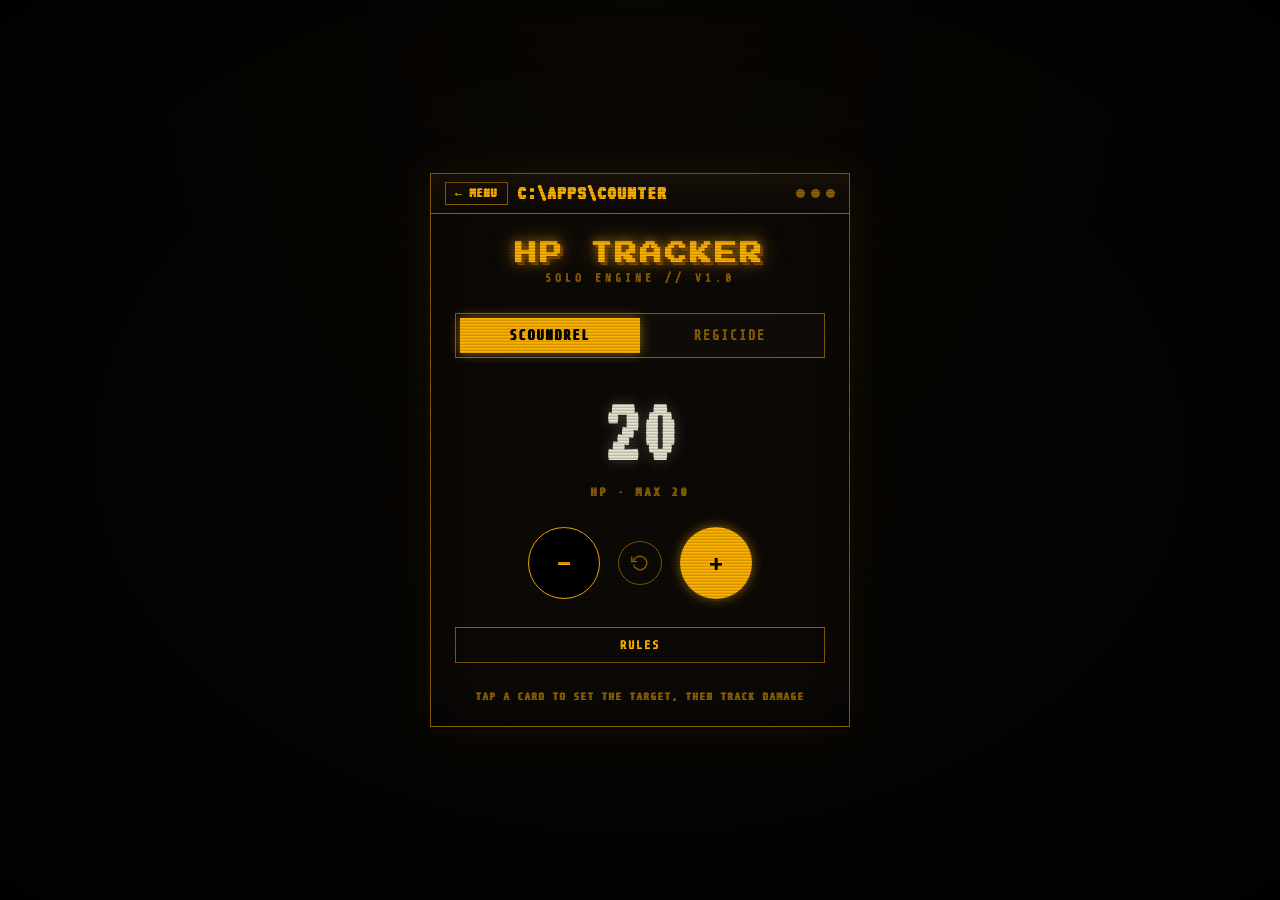
<file: hp-tracker.html>
<!DOCTYPE html>
<html lang="en">
<head>
<meta charset="UTF-8" />
<meta name="viewport" content="width=device-width, initial-scale=1, maximum-scale=1, viewport-fit=cover" />
<title>COUNTER // SOLO ENGINE</title>

<meta name="apple-mobile-web-app-capable" content="yes" />
<meta name="apple-mobile-web-app-status-bar-style" content="black-translucent" />
<meta name="apple-mobile-web-app-title" content="HP Tracker" />
<meta name="mobile-web-app-capable" content="yes" />
<meta name="theme-color" content="#050402" />

<link rel="stylesheet" href="fonts.css">

<style>
  :root{
    --bg:#050402;
    --panel:#0c0906;
    --panel-2:#100c08;
    --amber:#ffb300;
    --amber-dim:#8a5f00;
    --amber-glow: rgba(255,179,0,0.55);
    --red:#ff5a4d;
    --red-dim:#7a2b24;
    --white:#e9e3d2;
    --ok:#8fffa0;
    --font-d:'VT323', monospace;
    --font-b:'Share Tech Mono','Courier New', monospace;
  }
  *{
    box-sizing:border-box;
    -webkit-tap-highlight-color: transparent;
    user-select:none;
    -webkit-user-select:none;
  }
  html,body{height:100%;margin:0;}
  body{
    background:radial-gradient(ellipse at 50% 0%, #0a0704 0%, var(--bg) 60%);
    color:var(--amber);
    font-family:var(--font-b);
    display:flex;
    align-items:center;
    justify-content:center;
    min-height:100vh;
    padding:18px;
    padding-top:calc(18px + env(safe-area-inset-top));
    padding-bottom:calc(18px + env(safe-area-inset-bottom));
    overscroll-behavior:none;
  }

  .crt::before{
    content:"";
    position:fixed; inset:0;
    background:repeating-linear-gradient(
      to bottom,
      rgba(0,0,0,0) 0px,
      rgba(0,0,0,0) 1px,
      rgba(0,0,0,0.18) 2px,
      rgba(0,0,0,0.18) 3px
    );
    pointer-events:none;
    z-index:50;
    mix-blend-mode:multiply;
    animation:flicker 6s infinite;
  }
  .crt::after{
    content:"";
    position:fixed; inset:0;
    background:radial-gradient(ellipse at center, rgba(0,0,0,0) 60%, rgba(0,0,0,0.55) 100%);
    pointer-events:none;
    z-index:51;
  }
  @keyframes flicker{
    0%,100%{opacity:1;}
    92%{opacity:1;}
    93%{opacity:0.85;}
    94%{opacity:1;}
  }

  .terminal{
    width:100%;
    max-width:420px;
    border:1px solid var(--amber-dim);
    background:var(--panel);
    box-shadow:0 0 40px rgba(255,179,0,0.08), inset 0 0 60px rgba(0,0,0,0.6);
    display:flex;
    flex-direction:column;
  }
  .titlebar{
    display:flex;
    align-items:center;
    gap:10px;
    padding:8px 14px;
    background:linear-gradient(180deg, #171006, #0c0805);
    border-bottom:1px solid var(--amber-dim);
    font-family:var(--font-d);
    font-size:20px;
    letter-spacing:2px;
    color:var(--amber);
  }
  .dots{display:flex;gap:6px; margin-left:auto;}
  .dot{width:9px;height:9px;border-radius:50%;background:var(--amber-dim);}
  .tb-back{
    display:none;
    align-items:center;
    gap:4px;
    font-family:var(--font-b);
    font-size:11px;
    letter-spacing:1px;
    background:transparent;
    border:1px solid var(--amber-dim);
    color:var(--amber);
    padding:4px 9px;
    cursor:pointer;
    white-space:nowrap;
    flex-shrink:0;
  }
  .tb-back:hover{ background:var(--amber); color:#000; }
  .titlebar-label{ overflow:hidden; text-overflow:ellipsis; }

  @media (max-width:420px){
    .titlebar{ font-size:15px; padding:8px 10px; gap:8px; }
    .tb-back{ font-size:10px; padding:4px 7px; }
  }

  .screen{
    padding:26px 24px 24px;
    display:flex;
    flex-direction:column;
    align-items:center;
    gap:28px;
  }

  .logo-wrap{
    display:flex;
    flex-direction:column;
    align-items:center;
    gap:4px;
  }
  .logo{
    font-family:'Press Start 2P', var(--font-d);
    font-size:22px;
    letter-spacing:3px;
    color:var(--amber);
    text-shadow:
      2px 2px 0 #7a4600,
      3px 3px 0 #7a4600,
      0 0 10px var(--amber-glow),
      0 0 22px var(--amber-glow);
    line-height:1.3;
  }
  .logo-sub{
    font-family:var(--font-b);
    font-size:11px;
    letter-spacing:4px;
    color:var(--amber-dim);
  }

  /* Mode switcher */
  .switcher{
    display:flex;
    width:100%;
    border:1px solid var(--amber-dim);
    background:var(--panel-2);
    padding:4px;
  }
  .switcher button{
    flex:1;
    padding:10px 0;
    border:none;
    background:transparent;
    color:var(--amber-dim);
    font-family:var(--font-b);
    font-size:13px;
    letter-spacing:2px;
    text-transform:uppercase;
    cursor:pointer;
    transition:background-color .12s, color .12s, box-shadow .12s;
  }
  .switcher button.active{
    background:var(--amber);
    color:#000;
    box-shadow:0 0 12px var(--amber-glow);
  }

  /* Card selector */
  .cards{
    display:none;
    align-items:center;
    gap:10px;
  }
  .cards.visible{ display:flex; }
  .card{
    width:60px;height:78px;
    border:1.5px solid var(--amber-dim);
    background:#000;
    color:var(--amber-dim);
    display:flex;
    flex-direction:column;
    align-items:center;
    justify-content:center;
    gap:3px;
    cursor:pointer;
    font-family:var(--font-d);
    transition:transform .08s ease, border-color .08s ease, box-shadow .08s ease, color .08s ease;
  }
  .card:hover{ border-color:var(--amber); transform:translateY(-3px); }
  .card .label{ font-size:26px; line-height:1; }
  .card .val{ font-size:10px; letter-spacing:1px; text-transform:uppercase; font-family:var(--font-b); }
  .card.selected{
    border-color:var(--white);
    color:var(--white);
    box-shadow:0 0 10px var(--amber-glow);
    transform:translateY(-5px);
    background:#161005;
  }

  /* Display */
  .display{
    display:flex;
    flex-direction:column;
    align-items:center;
    gap:8px;
  }
  .hp{
    font-family:var(--font-d);
    font-size:92px;
    line-height:1;
    color:var(--white);
    text-shadow:0 0 14px rgba(233,227,210,0.25);
    font-variant-numeric: tabular-nums;
  }
  .hp.zero{ color:var(--red); text-shadow:0 0 14px rgba(255,90,77,0.4); }
  .sublabel{
    font-family:var(--font-b);
    font-size:11px;
    text-transform:uppercase;
    letter-spacing:3px;
    color:var(--amber-dim);
  }

  /* Controls */
  .controls{
    display:flex;
    align-items:center;
    gap:18px;
  }
  .btn{
    display:flex;
    align-items:center;
    justify-content:center;
    border:none;
    cursor:pointer;
    font-family:var(--font-b);
  }
  .btn-minus, .btn-plus{
    width:72px;
    height:72px;
    border-radius:50%;
    font-size:30px;
    font-weight:400;
    transition:transform .1s, background-color .1s, box-shadow .1s, opacity .1s;
  }
  .btn-minus{
    background:#000;
    border:1px solid var(--amber);
    color:var(--amber);
  }
  .btn-minus:hover{ background:var(--amber); color:#000; box-shadow:0 0 12px var(--amber-glow); }
  .btn-plus{
    background:var(--amber);
    color:#000;
    box-shadow:0 0 12px var(--amber-glow);
  }
  .btn-plus:hover:not(:disabled){ box-shadow:0 0 18px var(--amber-glow); }
  .btn-plus:disabled{
    background:#000;
    border:1px solid var(--amber-dim);
    color:var(--amber-dim);
    box-shadow:none;
    cursor:not-allowed;
    opacity:.5;
  }
  .btn:active:not(:disabled){ transform:scale(0.95); }
  .btn-reset{
    width:44px;
    height:44px;
    border-radius:50%;
    background:transparent;
    border:1px solid var(--amber-dim);
    color:var(--amber-dim);
    transition:border-color .12s, color .12s;
  }
  .btn-reset:hover{ border-color:var(--amber); color:var(--amber); }
  .btn-reset svg{ width:18px; height:18px; }

  .footer-hint{
    font-size:10px;
    letter-spacing:2px;
    color:var(--amber-dim);
    text-align:center;
  }

  .rules-btn{
    display:flex;
    align-items:center;
    justify-content:center;
    gap:6px;
    width:100%;
    font-family:var(--font-b);
    font-size:12px;
    letter-spacing:2px;
    background:transparent;
    border:1px solid var(--amber-dim);
    color:var(--amber);
    padding:10px 0;
    cursor:pointer;
    text-transform:uppercase;
  }
  .rules-btn:hover{ background:var(--amber); color:#000; box-shadow:0 0 12px var(--amber-glow); }

  /* Rules modal */
  .overlay{
    position:fixed;inset:0;
    background:rgba(0,0,0,0.85);
    display:flex;align-items:flex-start;justify-content:center;
    z-index:300;
    padding:20px;
    padding-top:40px;
  }
  .overlay.hidden{ display:none; }
  .modal{
    background:var(--panel);
    border:1px solid var(--amber-dim);
    box-shadow:0 0 40px rgba(255,179,0,0.15), inset 0 0 40px rgba(0,0,0,0.6);
    padding:24px 22px;
    max-width:540px;
    width:100%;
    max-height:calc(100vh - 80px);
    max-height:calc(100dvh - 80px);
    display:flex;
    flex-direction:column;
    text-align:left;
  }
  .rules-header{
    display:flex;
    align-items:center;
    justify-content:space-between;
    gap:12px;
    margin-bottom:14px;
    flex-shrink:0;
  }
  .rules-header h2{
    margin:0;
    font-family:'Press Start 2P', monospace;
    font-size:14px;
    color:var(--amber);
    letter-spacing:1px;
    text-shadow:0 0 10px var(--amber-glow);
  }
  .rules-close{
    background:transparent;
    border:1px solid var(--amber-dim);
    color:var(--amber);
    width:32px;height:32px;
    font-size:16px;
    line-height:1;
    cursor:pointer;
    flex-shrink:0;
  }
  .rules-close:hover{ background:var(--amber); color:#000; }
  .rules-body{
    overflow-y:auto;
    padding-right:8px;
    scrollbar-width:thin;
    scrollbar-color: var(--amber-dim) #000;
  }
  .rules-body h3{
    font-family:var(--font-b);
    font-size:12px;
    letter-spacing:1.5px;
    color:var(--amber);
    text-transform:uppercase;
    margin:18px 0 6px;
    border-bottom:1px solid var(--amber-dim);
    padding-bottom:4px;
  }
  .rules-body h3:first-child{ margin-top:0; }
  .rules-body p{
    margin:0 0 10px;
    color:var(--white);
    font-family:var(--font-b);
    font-size:12.5px;
    line-height:1.55;
  }
  .rules-body p b{ color:var(--amber); }
  .rules-set{ display:none; }
  .rules-set.active{ display:block; }

  /* Readability: bolder text overall */
  body, button, input, select {
    font-weight: 700;
  }
  body, button, input, select,
  .log, .log *, .hint, .muted, .sublabel, .footer-hint, .card, .card *,
  .panel-title, .hp-num, .mini-stats, .weapon-zone-label, .room-label,
  .statusbar, .enemy-name, .barline, .bar, .combo-info, .hand-label,
  .logo-sub, .titlebar, .empty-note, .modal p, .switcher button,
  .stat-line, details.help, .log-label {
    text-shadow: 0.35px 0 0 currentColor, -0.35px 0 0 currentColor;
  }
</style>
</head>
<body class="crt">

<div class="terminal">
  <div class="titlebar">
    <button class="tb-back" id="tbBack" type="button">&larr; MENU</button>
    <span class="titlebar-label">C:\APPS\COUNTER</span>
    <div class="dots"><span class="dot"></span><span class="dot"></span><span class="dot"></span></div>
  </div>

  <div class="screen">
    <div class="logo-wrap">
      <div class="logo">HP TRACKER</div>
      <div class="logo-sub">SOLO ENGINE // V1.0</div>
    </div>

    <div class="switcher">
      <button id="modeScoundrel" class="active">Scoundrel</button>
      <button id="modeRegicide">Regicide</button>
    </div>

    <div class="cards" id="cards">
      <button class="card selected" data-card="J" data-hp="20">
        <span class="label">J</span><span class="val">20 hp</span>
      </button>
      <button class="card" data-card="Q" data-hp="30">
        <span class="label">Q</span><span class="val">30 hp</span>
      </button>
      <button class="card" data-card="K" data-hp="40">
        <span class="label">K</span><span class="val">40 hp</span>
      </button>
    </div>

    <div class="display">
      <span class="hp" id="hpValue">20</span>
      <span class="sublabel" id="subLabel">HP &middot; MAX 20</span>
    </div>

    <div class="controls">
      <button class="btn btn-minus" id="decBtn" aria-label="Decrease by one">&minus;</button>
      <button class="btn btn-reset" id="resetBtn" aria-label="Reset">
        <svg viewBox="0 0 24 24" fill="none" stroke="currentColor" stroke-width="2" stroke-linecap="round" stroke-linejoin="round"><polyline points="1 4 1 10 7 10"/><path d="M3.51 15a9 9 0 1 0 2.13-9.36L1 10"/></svg>
      </button>
      <button class="btn btn-plus" id="incBtn" aria-label="Increase by one">&plus;</button>
    </div>

    <button class="rules-btn" id="tbRules" type="button">RULES</button>

    <div class="footer-hint">TAP A CARD TO SET THE TARGET, THEN TRACK DAMAGE</div>
  </div>
</div>

<div class="overlay rules hidden" id="rulesOverlay">
  <div class="modal">
    <div class="rules-header">
      <h2 id="rulesTitle">SCOUNDREL — RULES</h2>
      <button class="rules-close" id="rulesClose" type="button">&times;</button>
    </div>
    <div class="rules-body">

      <div class="rules-set" id="rulesScoundrel">
        <h3>The Deck (44 cards)</h3>
        <p><b>♣ Clubs &amp; ♠ Spades</b> (2–10, J, Q, K, A) are <b>MONSTERS</b>. Face values: J=11, Q=12, K=13, A=14.</p>
        <p><b>♦ Diamonds</b> (2–10) are <b>WEAPONS</b>. <b>♥ Hearts</b> (2–10) are <b>POTIONS</b>.</p>

        <h3>Goal</h3>
        <p>Clear the entire dungeon deck without your HP dropping to 0. You start at 20/20 HP.</p>

        <h3>The Room</h3>
        <p>Each room is 4 face-up cards. On your turn you must resolve 3 of the 4, in any order you like. The 1 card left over carries forward and joins 3 freshly drawn cards to form the next room. Once the deck runs dry, you must resolve everything that's left.</p>

        <h3>Fighting a Monster</h3>
        <p>Fight it <b>barehanded</b> — lose HP equal to its full value — or fight it with your equipped weapon — lose HP equal to (monster value − weapon value), minimum 0.</p>
        <p>Using a weapon stacks that monster underneath it. After that, the weapon can only be used again on a monster of <b>equal or lesser value</b> than the last one it defeated — it dulls with use.</p>

        <h3>Equipping a Weapon</h3>
        <p>Equip it immediately. Any previously equipped weapon — and every monster stacked beneath it — is discarded.</p>

        <h3>Drinking a Potion</h3>
        <p>Heal HP equal to its value, capped at your 20 max. Only the <b>first</b> potion resolved in a room heals you — any additional potions that same room are wasted.</p>

        <h3>Fleeing a Room</h3>
        <p>Instead of resolving any cards, flee: all 4 room cards go to the bottom of the deck (in order) and you draw a fresh room. You can't flee two rooms in a row, and you can't flee once you've already resolved a card in the current room.</p>

        <h3>Winning &amp; Scoring</h3>
        <p>Clear the dungeon and your score equals your remaining HP. If you finish at a full 20 HP <b>and</b> the very last card you resolved was a potion, add that potion's value as a bonus.</p>

        <h3>Losing &amp; Scoring</h3>
        <p>If your HP hits 0, the run ends immediately. Your score is the negative sum of every monster's value still left in the dungeon (deck + current room).</p>
      </div>

      <div class="rules-set" id="rulesRegicide">
        <h3>The Decks</h3>
        <p><b>Tavern deck</b> (40 cards): each suit ♠♥♦♣ has ranks 2–10 plus an Ace. Aces are <b>Animal Companions</b>, worth 1.</p>
        <p><b>Castle deck</b> (12 cards): the four Jacks (ATK 10, HP 20), then the four Queens (ATK 15, HP 30), then the four Kings (ATK 20, HP 40) — shuffled within each rank, and always fought in that order.</p>

        <h3>Goal</h3>
        <p>Defeat all 12 royals before your hand fails you. You draw a hand of 8 from the Tavern deck to begin; 8 is always your hand cap.</p>

        <h3>Your Turn</h3>
        <p>Play a single card, an Animal Companion paired with one other card (combined value = 1 + the other card's value, or 2 if pairing two Companions), or 2–4 cards of the <b>same rank</b> whose values sum to 10 or less — or <b>YIELD</b> to skip your attack entirely.</p>

        <h3>Suit Powers</h3>
        <p>Each suit present among the card(s) you play triggers once:</p>
        <p><b>♥ Hearts</b> — shuffle the discard pile, then move that many cards from it to the bottom of the Tavern deck.</p>
        <p><b>♦ Diamonds</b> — draw that many cards from the Tavern deck (hand cap 8).</p>
        <p><b>♣ Clubs</b> — the damage you deal this attack is doubled.</p>
        <p><b>♠ Spades</b> — reduces this enemy's attack by that amount for the rest of the fight (stacks across turns against the same enemy).</p>

        <h3>Immunity</h3>
        <p>Every royal is immune to its own suit's power — that suit's bonus effect is negated — but the attack's raw value still deals damage as normal.</p>

        <h3>Defeating an Enemy</h3>
        <p>Damage equal to your combo's value is dealt. If the enemy's HP hits <b>exactly</b> 0, it's an exact strike — the royal is placed face-down on top of the Tavern deck, so you'll draw it again soon. Any overkill sends it to the discard pile instead. Either way, your played cards go to the discard pile and the next royal is revealed.</p>

        <h3>The Enemy Strikes Back</h3>
        <p>If the enemy survives your attack, it strikes back for (its ATK − any accumulated Spade shield). You must discard cards from your hand totalling at least that amount to survive. If your entire hand's value can't cover it, you fall immediately.</p>

        <h3>The Jester</h3>
        <p>Twice per game you may flip a Jester: discard your whole hand and draw a fresh 8. Use it before attacking, or before discarding to survive a strike.</p>

        <h3>Winning &amp; Rank</h3>
        <p>Defeat all 12 royals to win. Your rank depends on how many Jesters you used: <b>0 = GOLD</b>, <b>1 = SILVER</b>, <b>2 = BRONZE</b>.</p>
      </div>

    </div>
  </div>
</div>

<script>
  const CARDS = { J: 20, Q: 30, K: 40 };
  const SCOUNDREL_MAX = 20;
  const SCOUNDREL_START = 20;

  let mode = "scoundrel";
  let scoundrelHP = SCOUNDREL_START;
  let card = "J";
  let regicideHP = CARDS.J;

  const hpValue = document.getElementById("hpValue");
  const subLabel = document.getElementById("subLabel");
  const modeScoundrel = document.getElementById("modeScoundrel");
  const modeRegicide = document.getElementById("modeRegicide");
  const cardsEl = document.getElementById("cards");
  const decBtn = document.getElementById("decBtn");
  const incBtn = document.getElementById("incBtn");
  const resetBtn = document.getElementById("resetBtn");

  function render() {
    const isScoundrel = mode === "scoundrel";
    const hp = isScoundrel ? scoundrelHP : regicideHP;

    hpValue.textContent = hp;
    hpValue.classList.toggle("zero", hp <= 0);

    subLabel.textContent = isScoundrel
      ? `HP \u00b7 MAX ${SCOUNDREL_MAX}`
      : `${card} \u00b7 ${CARDS[card]} HP \u00b7 DAMAGE ONLY`;

    modeScoundrel.classList.toggle("active", isScoundrel);
    modeRegicide.classList.toggle("active", !isScoundrel);
    cardsEl.classList.toggle("visible", !isScoundrel);

    incBtn.disabled = !isScoundrel;

    document.querySelectorAll(".card").forEach((el) => {
      el.classList.toggle("selected", el.dataset.card === card);
    });
  }

  modeScoundrel.addEventListener("click", () => { mode = "scoundrel"; render(); });
  modeRegicide.addEventListener("click", () => { mode = "regicide"; render(); });

  cardsEl.addEventListener("click", (e) => {
    const btn = e.target.closest(".card");
    if (!btn) return;
    card = btn.dataset.card;
    regicideHP = CARDS[card];
    render();
  });

  decBtn.addEventListener("click", () => {
    if (mode === "scoundrel") scoundrelHP -= 1;
    else regicideHP -= 1;
    render();
  });

  incBtn.addEventListener("click", () => {
    if (mode === "scoundrel") scoundrelHP = Math.min(SCOUNDREL_MAX, scoundrelHP + 1);
    render();
  });

  resetBtn.addEventListener("click", () => {
    if (mode === "scoundrel") scoundrelHP = SCOUNDREL_START;
    else regicideHP = CARDS[card];
    render();
  });

  render();
</script>

<script>
  (function(){
    var btn = document.getElementById('tbBack');
    var embedded = window.self !== window.top;
    btn.style.display = 'inline-flex';
    btn.addEventListener('click', function(){
      if (embedded) {
        try { window.parent.postMessage({ type: 'backToMenu' }, '*'); } catch (e) {}
      } else {
        window.location.href = 'index.html';
      }
    });
  })();

  (function(){
    var rulesBtn = document.getElementById('tbRules');
    var rulesOverlay = document.getElementById('rulesOverlay');
    var rulesClose = document.getElementById('rulesClose');
    var rulesTitle = document.getElementById('rulesTitle');
    var rulesScoundrel = document.getElementById('rulesScoundrel');
    var rulesRegicide = document.getElementById('rulesRegicide');

    function open(){
      // `mode` is the Scoundrel/Regicide toggle from the main script above.
      var isScoundrel = (typeof mode !== 'undefined' ? mode : 'scoundrel') === 'scoundrel';
      rulesTitle.textContent = isScoundrel ? 'SCOUNDREL — RULES' : 'REGICIDE — RULES';
      rulesScoundrel.classList.toggle('active', isScoundrel);
      rulesRegicide.classList.toggle('active', !isScoundrel);
      rulesOverlay.classList.remove('hidden');
    }
    function close(){ rulesOverlay.classList.add('hidden'); }

    rulesBtn.addEventListener('click', open);
    rulesClose.addEventListener('click', close);
    rulesOverlay.addEventListener('click', function(e){
      if (e.target === rulesOverlay) close();
    });
  })();
</script>

</body>
</html>
</file>
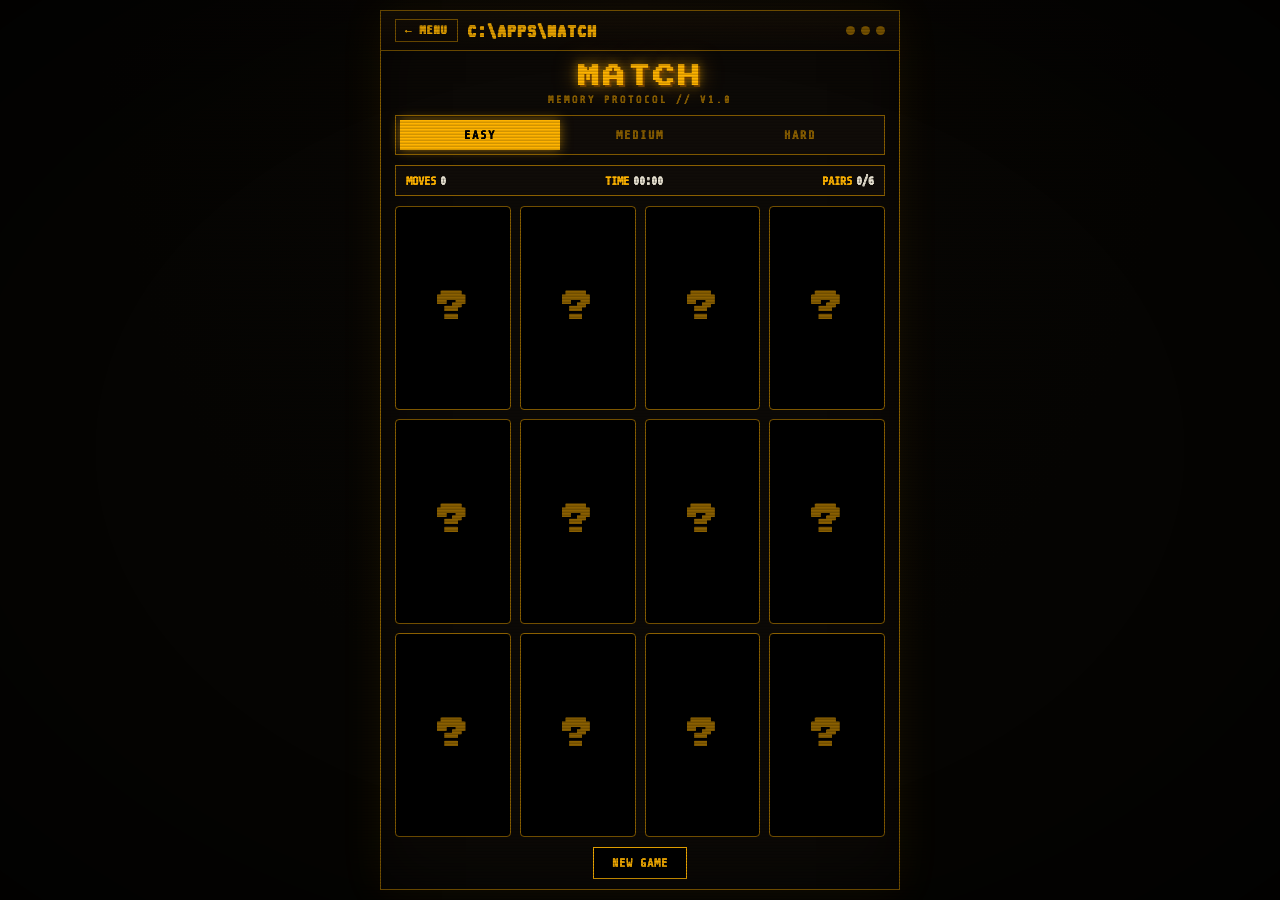
<file: matching.html>
<!DOCTYPE html>
<html lang="en">
<head>
<meta charset="UTF-8" />
<meta name="viewport" content="width=device-width, initial-scale=1, maximum-scale=1, user-scalable=no, viewport-fit=cover" />
<title>MATCH // SOLO ENGINE</title>

<meta name="apple-mobile-web-app-capable" content="yes" />
<meta name="apple-mobile-web-app-status-bar-style" content="black-translucent" />
<meta name="apple-mobile-web-app-title" content="Match" />
<meta name="mobile-web-app-capable" content="yes" />
<meta name="theme-color" content="#050402" />

<link rel="stylesheet" href="fonts.css">

<style>
  :root{
    --vh: 1vh;
    --bg:#050402;
    --panel:#0c0906;
    --panel-2:#100c08;
    --amber:#ffb300;
    --amber-dim:#8a5f00;
    --amber-glow: rgba(255,179,0,0.55);
    --red:#ff5a4d;
    --red-dim:#7a2b24;
    --white:#e9e3d2;
    --ok:#8fffa0;
    --font-d:'VT323', monospace;
    --font-b:'Share Tech Mono','Courier New', monospace;
  }
  *{
    box-sizing:border-box;
    -webkit-tap-highlight-color: transparent;
    user-select:none;
    -webkit-user-select:none;
    touch-action:manipulation;
  }
  html,body{
    height:100%;
    margin:0;
    overflow:hidden;
    overscroll-behavior:none;
  }
  body{
    background:radial-gradient(ellipse at 50% 0%, #0a0704 0%, var(--bg) 60%);
    color:var(--amber);
    font-family:var(--font-b);
    display:flex;
    justify-content:center;
    height:calc(var(--vh, 1vh) * 100);
    height:100dvh;
    padding:10px;
    padding-top:calc(10px + env(safe-area-inset-top));
    padding-bottom:calc(10px + env(safe-area-inset-bottom));
  }

  .crt::before{
    content:"";
    position:fixed; inset:0;
    background:repeating-linear-gradient(
      to bottom,
      rgba(0,0,0,0) 0px,
      rgba(0,0,0,0) 1px,
      rgba(0,0,0,0.18) 2px,
      rgba(0,0,0,0.18) 3px
    );
    pointer-events:none;
    z-index:50;
    mix-blend-mode:multiply;
    animation:flicker 6s infinite;
  }
  .crt::after{
    content:"";
    position:fixed; inset:0;
    background:radial-gradient(ellipse at center, rgba(0,0,0,0) 60%, rgba(0,0,0,0.55) 100%);
    pointer-events:none;
    z-index:51;
  }
  @keyframes flicker{
    0%,100%{opacity:1;}
    92%{opacity:1;}
    93%{opacity:0.85;}
    94%{opacity:1;}
  }

  .terminal{
    width:100%;
    max-width:520px;
    height:100%;
    border:1px solid var(--amber-dim);
    background:var(--panel);
    box-shadow:0 0 40px rgba(255,179,0,0.08), inset 0 0 60px rgba(0,0,0,0.6);
    display:flex;
    flex-direction:column;
    overflow:hidden;
  }
  .titlebar{
    display:flex;
    align-items:center;
    gap:10px;
    padding:8px 14px;
    background:linear-gradient(180deg, #171006, #0c0805);
    border-bottom:1px solid var(--amber-dim);
    font-family:var(--font-d);
    font-size:20px;
    letter-spacing:2px;
    color:var(--amber);
    flex-shrink:0;
  }
  .dots{display:flex;gap:6px;margin-left:auto;flex-shrink:0;}
  .dot{width:9px;height:9px;border-radius:50%;background:var(--amber-dim);}
  .tb-back{
    display:none;
    align-items:center;
    gap:4px;
    font-family:var(--font-b);
    font-size:11px;
    letter-spacing:1px;
    background:transparent;
    border:1px solid var(--amber-dim);
    color:var(--amber);
    padding:4px 9px;
    cursor:pointer;
    white-space:nowrap;
    flex-shrink:0;
  }
  .tb-back:hover{ background:var(--amber); color:#000; }
  .titlebar-label{ overflow:hidden; text-overflow:ellipsis; }

  .screen{
    flex:1;
    min-height:0;
    display:flex;
    flex-direction:column;
    padding:12px 14px 10px;
    gap:10px;
  }

  .logo-wrap{
    display:flex;
    flex-direction:column;
    align-items:center;
    gap:2px;
    flex-shrink:0;
  }
  .logo{
    font-family:'Press Start 2P', var(--font-d);
    font-size:clamp(15px,5vw,22px);
    letter-spacing:3px;
    color:var(--amber);
    text-shadow:
      2px 2px 0 #7a4600,
      0 0 10px var(--amber-glow),
      0 0 22px var(--amber-glow);
    line-height:1.3;
  }
  .logo-sub{
    font-family:var(--font-b);
    font-size:10px;
    letter-spacing:3px;
    color:var(--amber-dim);
    text-transform:uppercase;
  }

  /* Difficulty switcher */
  .switcher{
    display:flex;
    width:100%;
    border:1px solid var(--amber-dim);
    background:var(--panel-2);
    padding:4px;
    flex-shrink:0;
  }
  .switcher button{
    flex:1;
    padding:8px 0;
    border:none;
    background:transparent;
    color:var(--amber-dim);
    font-family:var(--font-b);
    font-size:12px;
    letter-spacing:2px;
    text-transform:uppercase;
    cursor:pointer;
    transition:background-color .12s, color .12s, box-shadow .12s;
  }
  .switcher button.active{
    background:var(--amber);
    color:#000;
    box-shadow:0 0 12px var(--amber-glow);
  }

  /* Status row */
  .statusbar{
    display:flex;
    justify-content:space-between;
    gap:10px;
    font-size:12px;
    padding:7px 10px;
    border:1px solid var(--amber-dim);
    background:var(--panel-2);
    flex-shrink:0;
  }
  .statusbar span b{ color:var(--white); font-family:var(--font-d); font-size:15px; margin-left:4px; }

  /* Board */
  .board-wrap{
    flex:1;
    min-height:0;
    display:flex;
  }
  .board{
    flex:1;
    display:grid;
    grid-template-columns:repeat(4,1fr);
    gap:clamp(5px,1.6vw,9px);
  }
  .board[data-rows="3"]{ grid-template-rows:repeat(3,1fr); }
  .board[data-rows="4"]{ grid-template-rows:repeat(4,1fr); }
  .board[data-rows="5"]{ grid-template-rows:repeat(5,1fr); }

  .card{
    position:relative;
    background:transparent;
    border:none;
    padding:0;
    cursor:pointer;
    perspective:600px;
  }
  .card-inner{
    position:relative;
    width:100%;
    height:100%;
    transition:transform .35s;
    transform-style:preserve-3d;
  }
  .card.flipped .card-inner,
  .card.matched .card-inner{
    transform:rotateY(180deg);
  }
  .card-face{
    position:absolute;
    inset:0;
    backface-visibility:hidden;
    -webkit-backface-visibility:hidden;
    border:1.5px solid var(--amber-dim);
    background:#000;
    border-radius:4px;
    display:flex;
    align-items:center;
    justify-content:center;
  }
  .card-back{
    font-family:'Press Start 2P', var(--font-d);
    color:var(--amber-dim);
    font-size:clamp(18px,6.5vw,30px);
  }
  .card:active .card-back{ color:var(--amber); }
  .card-front{
    transform:rotateY(180deg);
    flex-direction:column;
    gap:2px;
    font-family:var(--font-d);
    color:var(--amber);
    border-color:var(--amber-dim);
  }
  .card-front.red{ color:var(--red); border-color:var(--red-dim); }
  .card-front .suit{ font-size:clamp(24px,8.5vw,40px); line-height:1; }
  .card-front .rank{ font-size:clamp(16px,5.5vw,26px); line-height:1; }

  /* Scale glyphs down slightly as the grid gets denser, so text never overflows */
  .board[data-rows="4"] .card-back{ font-size:clamp(16px,5.5vw,26px); }
  .board[data-rows="4"] .card-front .suit{ font-size:clamp(20px,7vw,32px); }
  .board[data-rows="4"] .card-front .rank{ font-size:clamp(13px,4.6vw,21px); }

  .board[data-rows="5"] .card-back{ font-size:clamp(14px,4.6vw,20px); }
  .board[data-rows="5"] .card-front .suit{ font-size:clamp(16px,5.8vw,25px); }
  .board[data-rows="5"] .card-front .rank{ font-size:clamp(11px,3.8vw,16px); }
  .card.matched .card-face{
    border-color:var(--ok);
    box-shadow:0 0 8px rgba(143,255,160,0.45) inset;
  }
  .card.matched{ cursor:default; }
  .card.wrong .card-face{
    border-color:var(--red);
    box-shadow:0 0 8px rgba(255,90,77,0.5) inset;
  }

  .footer-row{
    display:flex;
    justify-content:center;
    flex-shrink:0;
  }
  button{
    font-family:var(--font-b);
    background:#000;
    color:var(--amber);
    border:1px solid var(--amber);
    padding:8px 18px;
    font-size:12px;
    letter-spacing:1px;
    cursor:pointer;
    transition:background .1s, color .1s, box-shadow .1s;
  }
  button:hover:not(:disabled){ background:var(--amber); color:#000; box-shadow:0 0 12px var(--amber-glow); }
  button.primary{ border-color:var(--ok); color:var(--ok); }
  button.primary:hover:not(:disabled){ background:var(--ok); color:#000; box-shadow:0 0 12px rgba(143,255,160,0.5); }

  /* Overlay / modal */
  .overlay{
    position:fixed;inset:0;
    background:rgba(0,0,0,0.85);
    display:flex;align-items:center;justify-content:center;
    z-index:300;
    padding:20px;
  }
  .overlay.hidden{ display:none; }
  .modal{
    background:var(--panel);
    border:1px solid var(--amber-dim);
    box-shadow:0 0 40px rgba(255,179,0,0.15), inset 0 0 40px rgba(0,0,0,0.6);
    padding:28px 24px;
    text-align:center;
    max-width:340px;
  }
  .modal h2{
    font-family:'Press Start 2P', monospace;
    font-size:15px;
    margin:0 0 14px;
    color:var(--amber);
    letter-spacing:1px;
    text-shadow:0 0 10px var(--amber-glow);
    font-weight:700;
  }
  .modal .score{
    font-family:'Press Start 2P', monospace;
    font-size:30px;
    margin:16px 0;
    color:var(--white);
  }
  .modal p{ color:var(--amber-dim); margin:0 0 20px; font-size:13px; font-family:var(--font-b); }
  .modal p b{ color:var(--white); }
  .modal-actions{ display:flex; gap:10px; justify-content:center; }

  /* Readability: bolder text overall */
  body, button, input, select {
    font-weight: 700;
  }
  body, button, input, select,
  .card-front, .card-back, .statusbar, .logo-sub, .titlebar,
  .switcher button, .modal p, .modal h2 {
    text-shadow: 0.35px 0 0 currentColor, -0.35px 0 0 currentColor;
  }

  @media (max-width:420px){
    .titlebar{ font-size:15px; padding:8px 10px; gap:8px; }
    .tb-back{ font-size:10px; padding:4px 7px; }
    .logo{ letter-spacing:2px; }
  }
  @media (max-height:600px){
    .logo-wrap{ display:none; }
  }
</style>
</head>
<body class="crt">

<div class="terminal">
  <div class="titlebar">
    <button class="tb-back" id="tbBack" type="button">&larr; MENU</button>
    <span class="titlebar-label">C:\APPS\MATCH</span>
    <div class="dots"><span class="dot"></span><span class="dot"></span><span class="dot"></span></div>
  </div>

  <div class="screen">
    <div class="logo-wrap">
      <div class="logo">MATCH</div>
      <div class="logo-sub">MEMORY PROTOCOL // V1.0</div>
    </div>

    <div class="switcher" id="diffSwitcher">
      <button data-diff="easy" class="active" type="button">Easy</button>
      <button data-diff="medium" type="button">Medium</button>
      <button data-diff="hard" type="button">Hard</button>
    </div>

    <div class="statusbar">
      <span>MOVES<b id="movesVal">0</b></span>
      <span>TIME<b id="timeVal">00:00</b></span>
      <span>PAIRS<b id="pairsVal">0/6</b></span>
    </div>

    <div class="board-wrap">
      <div class="board" id="board" data-rows="3"></div>
    </div>

    <div class="footer-row">
      <button id="restartBtn" type="button">NEW GAME</button>
    </div>
  </div>
</div>

<div class="overlay hidden" id="overlay">
  <div class="modal">
    <h2>MATCH COMPLETE</h2>
    <div class="score" id="modalScore">00:00</div>
    <p>Cleared in <b id="modalMoves">0</b> moves.</p>
    <div class="modal-actions">
      <button class="primary" id="modalRestart" type="button">PLAY AGAIN</button>
    </div>
  </div>
</div>

<script>
(function(){
  const SUITS = ['♠','♥','♦','♣'];
  const RED_SUITS = ['♥','♦'];
  const RANKS = ['A','2','3','4','5','6','7','8','9','10','J','Q','K'];

  const DIFFS = {
    easy:   { pairs: 6,  rows: 3 },
    medium: { pairs: 8,  rows: 4 },
    hard:   { pairs: 10, rows: 5 }
  };

  let diff = 'easy';
  let deck = [];
  let flippedIdx = [];
  let matchedCount = 0;
  let moves = 0;
  let lockBoard = false;
  let timerId = null;
  let elapsed = 0;
  let started = false;

  const board = document.getElementById('board');
  const movesVal = document.getElementById('movesVal');
  const timeVal = document.getElementById('timeVal');
  const pairsVal = document.getElementById('pairsVal');
  const overlay = document.getElementById('overlay');
  const modalScore = document.getElementById('modalScore');
  const modalMoves = document.getElementById('modalMoves');
  const restartBtn = document.getElementById('restartBtn');
  const modalRestart = document.getElementById('modalRestart');
  const switcher = document.getElementById('diffSwitcher');

  function suitClass(s){ return RED_SUITS.includes(s) ? 'red' : 'amber'; }

  function fmtTime(sec){
    const m = Math.floor(sec / 60).toString().padStart(2, '0');
    const s = (sec % 60).toString().padStart(2, '0');
    return `${m}:${s}`;
  }

  function shuffle(arr){
    for (let i = arr.length - 1; i > 0; i--) {
      const j = Math.floor(Math.random() * (i + 1));
      [arr[i], arr[j]] = [arr[j], arr[i]];
    }
    return arr;
  }

  function buildDeck(pairCount){
    const combos = [];
    for (const s of SUITS) {
      for (const r of RANKS) combos.push({ suit: s, rank: r });
    }
    shuffle(combos);
    const chosen = combos.slice(0, pairCount);
    const cards = [];
    chosen.forEach((c, i) => {
      cards.push({ suit: c.suit, rank: c.rank, pairId: i });
      cards.push({ suit: c.suit, rank: c.rank, pairId: i });
    });
    return shuffle(cards);
  }

  function stopTimer(){
    if (timerId) { clearInterval(timerId); timerId = null; }
  }

  function startTimer(){
    stopTimer();
    elapsed = 0;
    timeVal.textContent = fmtTime(0);
    timerId = setInterval(() => {
      elapsed++;
      timeVal.textContent = fmtTime(elapsed);
    }, 1000);
  }

  function render(){
    board.innerHTML = '';
    deck.forEach((card, idx) => {
      const btn = document.createElement('button');
      btn.className = 'card';
      btn.type = 'button';
      btn.dataset.idx = idx;
      btn.innerHTML = `
        <div class="card-inner">
          <div class="card-face card-back">?</div>
          <div class="card-face card-front ${suitClass(card.suit)}">
            <span class="suit">${card.suit}</span><span class="rank">${card.rank}</span>
          </div>
        </div>
      `;
      btn.addEventListener('click', () => onCardClick(idx));
      board.appendChild(btn);
    });
  }

  function cardEl(idx){
    return board.querySelector(`.card[data-idx="${idx}"]`);
  }

  function onCardClick(idx){
    if (lockBoard) return;
    const card = deck[idx];
    if (card.matched || flippedIdx.includes(idx)) return;

    if (!started) { started = true; startTimer(); }

    const el = cardEl(idx);
    el.classList.add('flipped');
    flippedIdx.push(idx);

    if (flippedIdx.length === 2) {
      moves++;
      movesVal.textContent = moves;
      lockBoard = true;
      const [i1, i2] = flippedIdx;
      const c1 = deck[i1], c2 = deck[i2];

      if (c1.pairId === c2.pairId) {
        c1.matched = true; c2.matched = true;
        matchedCount++;
        pairsVal.textContent = `${matchedCount}/${DIFFS[diff].pairs}`;
        cardEl(i1).classList.add('matched');
        cardEl(i2).classList.add('matched');
        flippedIdx = [];
        lockBoard = false;
        if (matchedCount === DIFFS[diff].pairs) finishGame();
      } else {
        cardEl(i1).classList.add('wrong');
        cardEl(i2).classList.add('wrong');
        setTimeout(() => {
          cardEl(i1).classList.remove('flipped', 'wrong');
          cardEl(i2).classList.remove('flipped', 'wrong');
          flippedIdx = [];
          lockBoard = false;
        }, 700);
      }
    }
  }

  function finishGame(){
    stopTimer();
    setTimeout(() => {
      modalScore.textContent = fmtTime(elapsed);
      modalMoves.textContent = moves;
      overlay.classList.remove('hidden');
    }, 400);
  }

  function newGame(){
    stopTimer();
    overlay.classList.add('hidden');
    const conf = DIFFS[diff];
    deck = buildDeck(conf.pairs);
    board.dataset.rows = conf.rows;
    flippedIdx = [];
    matchedCount = 0;
    moves = 0;
    lockBoard = false;
    started = false;
    elapsed = 0;
    movesVal.textContent = '0';
    timeVal.textContent = fmtTime(0);
    pairsVal.textContent = `0/${conf.pairs}`;
    render();
  }

  switcher.addEventListener('click', (e) => {
    const btn = e.target.closest('button[data-diff]');
    if (!btn) return;
    diff = btn.dataset.diff;
    switcher.querySelectorAll('button').forEach(b => b.classList.toggle('active', b === btn));
    newGame();
  });

  restartBtn.addEventListener('click', newGame);
  modalRestart.addEventListener('click', newGame);

  newGame();
})();
</script>

<script>
  function setVH(){
    document.documentElement.style.setProperty('--vh', window.innerHeight * 0.01 + 'px');
  }
  setVH();
  window.addEventListener('resize', setVH);
  window.addEventListener('orientationchange', setVH);

  (function(){
    var btn = document.getElementById('tbBack');
    var embedded = window.self !== window.top;
    btn.style.display = 'inline-flex';
    btn.addEventListener('click', function(){
      if (embedded) {
        try { window.parent.postMessage({ type: 'backToMenu' }, '*'); } catch (e) {}
      } else {
        window.location.href = 'index.html';
      }
    });
  })();
</script>

</body>
</html>
</file>
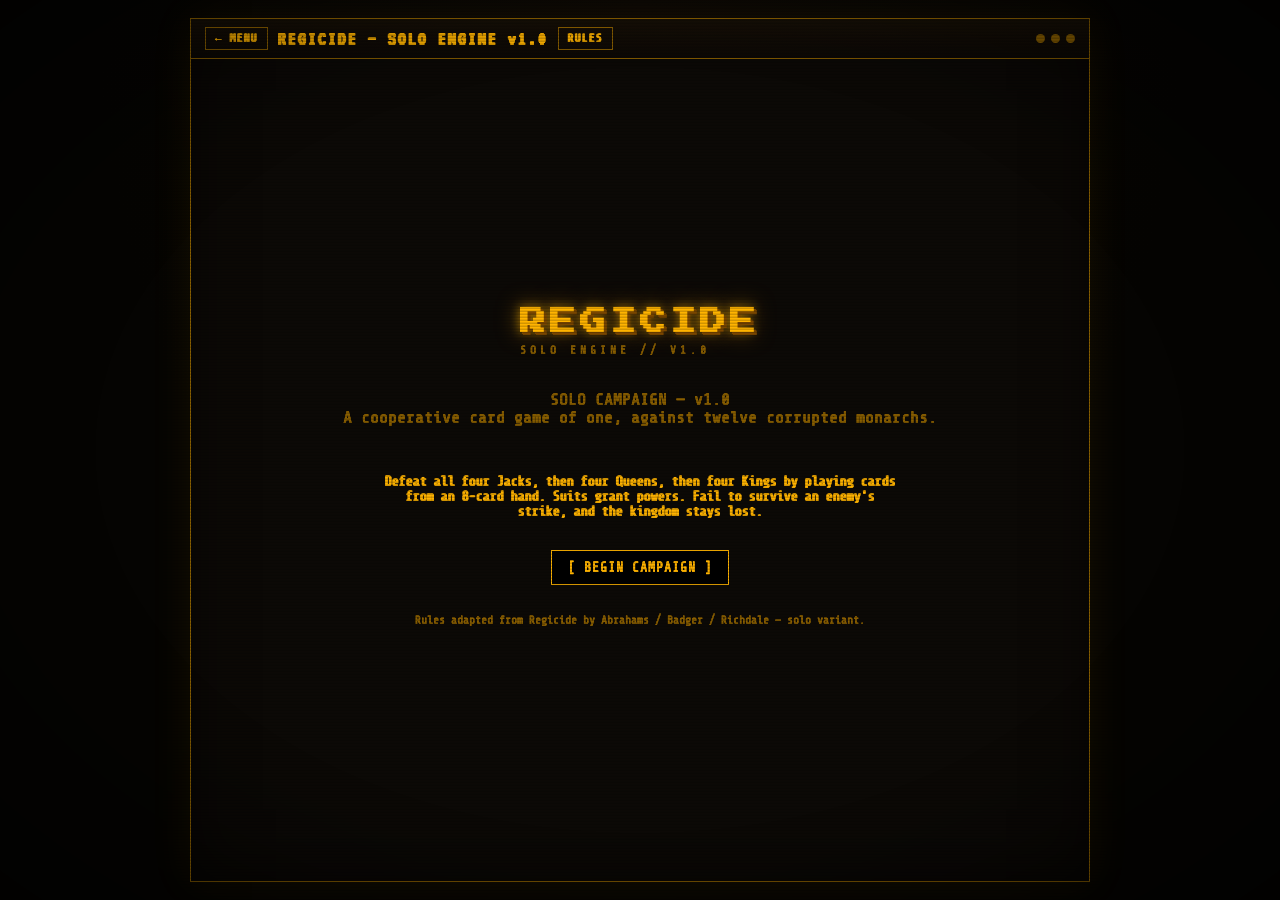
<file: regicide.html>
<!DOCTYPE html>
<html lang="en">
<head>
<meta charset="UTF-8">
<title>REGICIDE // SOLO ENGINE</title>
<meta name="viewport" content="width=device-width, initial-scale=1.0">
<link rel="stylesheet" href="fonts.css">
<style>
  :root{
    --bg:#050402;
    --panel:#0c0906;
    --panel-2:#100c08;
    --amber:#ffb300;
    --amber-dim:#8a5f00;
    --amber-glow: rgba(255,179,0,0.55);
    --red:#ff5a4d;
    --red-dim:#7a2b24;
    --white:#e9e3d2;
    --ok:#8fffa0;
    --font-d:'VT323', monospace;
    --font-b:'Share Tech Mono','Courier New', monospace;
  }
  *{box-sizing:border-box;}
  html,body{height:100%;}
  body{
    margin:0;
    background:radial-gradient(ellipse at 50% 0%, #0a0704 0%, var(--bg) 60%);
    color:var(--amber);
    font-family:var(--font-b);
    display:flex;
    justify-content:center;
    padding:18px;
    min-height:100vh;
  }
  .crt::before{
    content:"";
    position:fixed; inset:0;
    background:repeating-linear-gradient(
      to bottom,
      rgba(0,0,0,0) 0px,
      rgba(0,0,0,0) 1px,
      rgba(0,0,0,0.18) 2px,
      rgba(0,0,0,0.18) 3px
    );
    pointer-events:none;
    z-index:50;
    mix-blend-mode:multiply;
    animation:flicker 6s infinite;
  }
  .crt::after{
    content:"";
    position:fixed; inset:0;
    background:radial-gradient(ellipse at center, rgba(0,0,0,0) 60%, rgba(0,0,0,0.55) 100%);
    pointer-events:none;
    z-index:51;
  }
  @keyframes flicker{
    0%,100%{opacity:1;}
    92%{opacity:1;}
    93%{opacity:0.85;}
    94%{opacity:1;}
  }
  .terminal{
    width:100%;
    max-width:900px;
    border:1px solid var(--amber-dim);
    background:var(--panel);
    box-shadow:0 0 40px rgba(255,179,0,0.08), inset 0 0 60px rgba(0,0,0,0.6);
    display:flex;
    flex-direction:column;
    min-height:640px;
  }
  .titlebar{
    display:flex;
    align-items:center;
    gap:10px;
    padding:8px 14px;
    background:linear-gradient(180deg, #171006, #0c0805);
    border-bottom:1px solid var(--amber-dim);
    font-family:var(--font-d);
    font-size:20px;
    letter-spacing:2px;
    color:var(--amber);
  }
  .dots{display:flex;gap:6px;margin-left:auto;}
  .tb-back{
    display:none;
    align-items:center;
    gap:4px;
    font-family:var(--font-b);
    font-size:11px;
    letter-spacing:1px;
    background:transparent;
    border:1px solid var(--amber-dim);
    color:var(--amber);
    padding:4px 9px;
    cursor:pointer;
    white-space:nowrap;
    flex-shrink:0;
  }
  .tb-back:hover{ background:var(--amber); color:#000; }
  .tb-rules{
    display:inline-flex;
    align-items:center;
    gap:4px;
    font-family:var(--font-b);
    font-size:11px;
    letter-spacing:1px;
    background:transparent;
    border:1px solid var(--amber-dim);
    color:var(--amber);
    padding:4px 9px;
    cursor:pointer;
    white-space:nowrap;
    flex-shrink:0;
  }
  .tb-rules:hover{ background:var(--amber); color:#000; }
  .titlebar-label{ overflow:hidden; text-overflow:ellipsis; }

  @media (max-width:420px){
    .titlebar{ font-size:15px; padding:8px 10px; gap:8px; }
    .tb-back{ font-size:10px; padding:4px 7px; }
  }
  .dot{width:9px;height:9px;border-radius:50%;background:var(--amber-dim);}
  .screen{
    padding:20px 22px 16px;
    flex:1;
    display:flex;
    flex-direction:column;
    gap:14px;
  }
  h1,h2,h3{margin:0;font-family:var(--font-d);font-weight:normal;letter-spacing:1px;}
  .ascii-title{
    font-family:var(--font-d);
    font-size:15px;
    line-height:1.15;
    color:var(--amber);
    text-shadow:0 0 8px var(--amber-glow);
    white-space:pre;
    overflow-x:auto;
  }
  .logo-wrap{
    display:flex;
    flex-direction:column;
    align-items:flex-start;
    gap:4px;
  }
  .logo{
    font-family:'Press Start 2P', var(--font-d);
    font-size:26px;
    letter-spacing:4px;
    color:var(--amber);
    text-shadow:
      2px 2px 0 #7a4600,
      3px 3px 0 #7a4600,
      0 0 10px var(--amber-glow),
      0 0 22px var(--amber-glow);
    line-height:1.3;
  }
  .logo-sub{
    font-family:var(--font-b);
    font-size:11px;
    letter-spacing:4px;
    color:var(--amber-dim);
  }
  @media (max-width:520px){
    .logo{font-size:17px; letter-spacing:2px;}
  }
  .muted{color:var(--amber-dim);}
  .rule{border-top:1px dashed var(--amber-dim); margin:4px 0;}
  a{color:var(--amber);}

  /* status row */
  .statusbar{
    display:flex;
    flex-wrap:wrap;
    gap:8px 18px;
    font-size:13px;
    padding:8px 10px;
    border:1px solid var(--amber-dim);
    background:var(--panel-2);
  }
  .statusbar span b{color:var(--white);}

  /* enemy panel */
  .enemy-panel{
    border:1px solid var(--amber-dim);
    background:var(--panel-2);
    padding:14px 16px;
    display:flex;
    gap:18px;
    align-items:center;
  }
  .enemy-card{
    width:74px;height:100px;
    border:2px solid var(--amber);
    display:flex;
    flex-direction:column;
    align-items:center;
    justify-content:center;
    font-family:var(--font-d);
    background:#000;
    box-shadow:0 0 12px var(--amber-glow) inset;
    flex-shrink:0;
  }
  .enemy-card.red{border-color:var(--red); box-shadow:0 0 12px rgba(255,90,77,0.45) inset;}
  .enemy-card .suit{font-size:30px; line-height:1;}
  .enemy-card .rank{font-size:26px; line-height:1;}
  .enemy-info{flex:1; min-width:220px;}
  .enemy-name{font-family:var(--font-d); font-size:24px; letter-spacing:1px; color:var(--white);}
  .enemy-name.red{color:var(--red);}
  .barline{font-size:13px; margin-top:4px; display:flex; gap:10px; flex-wrap:wrap;}
  .bar{font-family:var(--font-b); letter-spacing:0px;}
  .bar .fill{color:var(--amber); text-shadow:0 0 6px var(--amber-glow);}
  .bar.hp.low .fill{color:var(--red); text-shadow:0 0 6px rgba(255,90,77,0.6);}
  .bar .empty{color:#3a2c10;}
  .immune-note{color:var(--red); font-size:12px; margin-top:6px;}

  /* combo info */
  .combo-info{
    font-size:13px;
    padding:8px 10px;
    border:1px dashed var(--amber-dim);
    min-height:18px;
  }
  .combo-info.valid{color:var(--ok);}
  .combo-info.invalid{color:var(--red);}

  /* hand */
  .hand-label{font-size:13px; color:var(--amber-dim); margin-bottom:2px;}
  .hand{
    display:flex;
    flex-wrap:wrap;
    gap:8px;
    padding:10px;
    border:1px solid var(--amber-dim);
    background:var(--panel-2);
    min-height:110px;
  }
  .card{
    width:58px;height:84px;
    border:1.5px solid var(--amber-dim);
    background:#000;
    display:flex;
    flex-direction:column;
    align-items:center;
    justify-content:center;
    cursor:pointer;
    font-family:var(--font-d);
    user-select:none;
    transition:transform .08s ease, border-color .08s ease, box-shadow .08s ease;
  }
  .card:hover{border-color:var(--amber); transform:translateY(-3px);}
  .card .suit{font-size:24px; line-height:1;}
  .card .rank{font-size:20px; line-height:1;}
  .card.red{color:var(--red); border-color:var(--red-dim);}
  .card.red:hover{border-color:var(--red);}
  .card.amber{color:var(--amber);}
  .card.selected{
    border-color:var(--white);
    box-shadow:0 0 10px var(--amber-glow);
    transform:translateY(-6px);
    background:#161005;
  }
  .card.ac::after{content:"AC"; font-size:8px; color:var(--amber-dim); letter-spacing:1px; margin-top:1px;}
  .hand-empty{color:var(--amber-dim); font-size:13px; padding:8px;}

  /* controls */
  .controls{display:flex; gap:10px; flex-wrap:wrap; align-items:center;}
  button{
    font-family:var(--font-b);
    background:#000;
    color:var(--amber);
    border:1px solid var(--amber);
    padding:9px 16px;
    font-size:13px;
    letter-spacing:1px;
    cursor:pointer;
    transition:background .1s, color .1s, box-shadow .1s;
  }
  button:hover:not(:disabled){background:var(--amber); color:#000; box-shadow:0 0 12px var(--amber-glow);}
  button:disabled{opacity:0.3; cursor:not-allowed;}
  button.danger{border-color:var(--red); color:var(--red);}
  button.danger:hover:not(:disabled){background:var(--red); color:#000; box-shadow:0 0 12px rgba(255,90,77,0.5);}
  button.ghost{border-color:var(--amber-dim); color:var(--amber-dim);}
  button.ghost:hover:not(:disabled){background:var(--amber-dim); color:#000;}

  /* log */
  .log-label{font-size:13px; color:var(--amber-dim);}
  .log{
    flex:1;
    min-height:150px;
    max-height:220px;
    overflow-y:auto;
    border:1px solid var(--amber-dim);
    background:#000;
    padding:10px 12px;
    font-size:13px;
    line-height:1.5;
  }
  .log div{white-space:pre-wrap;}
  .log .sys{color:var(--amber-dim);}
  .log .win{color:var(--ok);}
  .log .lose{color:var(--red);}
  .cursor{display:inline-block; width:8px; background:var(--amber); animation:blink 1s steps(1) infinite; margin-left:2px;}
  @keyframes blink{50%{opacity:0;}}

  details.help{border:1px solid var(--amber-dim); background:var(--panel-2); padding:8px 12px; font-size:12.5px;}
  details.help summary{cursor:pointer; color:var(--amber); font-family:var(--font-d); font-size:16px; letter-spacing:1px;}
  details.help p{margin:6px 0;}
  details.help b{color:var(--white);}

  .center-col{
    display:flex; flex-direction:column; align-items:center; justify-content:center;
    gap:18px; flex:1; text-align:center; padding:30px 10px;
  }
  .big-banner{font-family:var(--font-d); font-size:46px; letter-spacing:4px; text-shadow:0 0 14px var(--amber-glow);}
  .big-banner.lose{color:var(--red); text-shadow:0 0 14px rgba(255,90,77,0.6);}
  .stat-line{font-size:14px;}

  @media (max-width:520px){
    .enemy-panel{flex-direction:column; align-items:flex-start;}
    .big-banner{font-size:32px;}
  }

  /* Rules modal (regicide previously had no overlay/modal pattern) */
  .overlay{
    position:fixed;inset:0;
    background:rgba(0,0,0,0.85);
    display:flex;align-items:flex-start;justify-content:center;
    z-index:300;
    padding:20px;
    padding-top:40px;
  }
  .overlay.hidden{ display:none; }
  .modal{
    background:var(--panel);
    border:1px solid var(--amber-dim);
    box-shadow:0 0 40px rgba(255,179,0,0.15), inset 0 0 40px rgba(0,0,0,0.6);
    padding:24px 22px;
    max-width:540px;
    width:100%;
    max-height:calc(100vh - 80px);
    max-height:calc(100dvh - 80px);
    display:flex;
    flex-direction:column;
    text-align:left;
  }
  .rules-header{
    display:flex;
    align-items:center;
    justify-content:space-between;
    gap:12px;
    margin-bottom:14px;
    flex-shrink:0;
  }
  .rules-header h2{
    margin:0;
    font-family:'Press Start 2P', monospace;
    font-size:14px;
    color:var(--amber);
    letter-spacing:1px;
    text-shadow:0 0 10px var(--amber-glow);
  }
  .rules-close{
    background:transparent;
    border:1px solid var(--amber-dim);
    color:var(--amber);
    width:32px;height:32px;
    font-size:16px;
    line-height:1;
    cursor:pointer;
    flex-shrink:0;
  }
  .rules-close:hover{ background:var(--amber); color:#000; }
  .rules-body{
    overflow-y:auto;
    padding-right:8px;
    scrollbar-width:thin;
    scrollbar-color: var(--amber-dim) #000;
  }
  .rules-body h3{
    font-family:var(--font-b);
    font-size:12px;
    letter-spacing:1.5px;
    color:var(--amber);
    text-transform:uppercase;
    margin:18px 0 6px;
    border-bottom:1px solid var(--amber-dim);
    padding-bottom:4px;
  }
  .rules-body h3:first-child{ margin-top:0; }
  .rules-body p{
    margin:0 0 10px;
    color:var(--white);
    font-family:var(--font-b);
    font-size:12.5px;
    line-height:1.55;
  }
  .rules-body p b{ color:var(--amber); }

  /* Readability: bolder text overall */
  body, button, input, select {
    font-weight: 700;
  }
  body, button, input, select,
  .log, .log *, .hint, .muted, .sublabel, .footer-hint, .card, .card *,
  .panel-title, .hp-num, .mini-stats, .weapon-zone-label, .room-label,
  .statusbar, .enemy-name, .barline, .bar, .combo-info, .hand-label,
  .logo-sub, .titlebar, .empty-note, .modal p, .switcher button,
  .stat-line, details.help, .log-label {
    text-shadow: 0.35px 0 0 currentColor, -0.35px 0 0 currentColor;
  }

  h1, h2, h3 {
    font-weight: 700;
  }
</style>
</head>
<body class="crt">
<div class="terminal">
  <div class="titlebar">
    <button class="tb-back" id="tbBack" type="button">&larr; MENU</button>
    <span class="titlebar-label">REGICIDE — SOLO ENGINE v1.0</span>
    <button class="tb-rules" id="tbRules" type="button">RULES</button>
    <div class="dots"><div class="dot"></div><div class="dot"></div><div class="dot"></div></div>
  </div>
  <div class="screen" id="screen"></div>
</div>

<div class="overlay rules hidden" id="rulesOverlay">
  <div class="modal">
    <div class="rules-header">
      <h2>REGICIDE — RULES</h2>
      <button class="rules-close" id="rulesClose" type="button">&times;</button>
    </div>
    <div class="rules-body">
      <h3>The Decks</h3>
      <p><b>Tavern deck</b> (40 cards): each suit ♠♥♦♣ has ranks 2–10 plus an Ace. Aces are <b>Animal Companions</b>, worth 1.</p>
      <p><b>Castle deck</b> (12 cards): the four Jacks (ATK 10, HP 20), then the four Queens (ATK 15, HP 30), then the four Kings (ATK 20, HP 40) — shuffled within each rank, and always fought in that order.</p>

      <h3>Goal</h3>
      <p>Defeat all 12 royals before your hand fails you. You draw a hand of 8 from the Tavern deck to begin; 8 is always your hand cap.</p>

      <h3>Your Turn</h3>
      <p>Play a single card, an Animal Companion paired with one other card (combined value = 1 + the other card's value, or 2 if pairing two Companions), or 2–4 cards of the <b>same rank</b> whose values sum to 10 or less — or <b>YIELD</b> to skip your attack entirely.</p>

      <h3>Suit Powers</h3>
      <p>Each suit present among the card(s) you play triggers once:</p>
      <p><b>♥ Hearts</b> — shuffle the discard pile, then move that many cards from it to the bottom of the Tavern deck.</p>
      <p><b>♦ Diamonds</b> — draw that many cards from the Tavern deck (hand cap 8).</p>
      <p><b>♣ Clubs</b> — the damage you deal this attack is doubled.</p>
      <p><b>♠ Spades</b> — reduces this enemy's attack by that amount for the rest of the fight (stacks across turns against the same enemy).</p>

      <h3>Immunity</h3>
      <p>Every royal is immune to its own suit's power — that suit's bonus effect is negated — but the attack's raw value still deals damage as normal.</p>

      <h3>Defeating an Enemy</h3>
      <p>Damage equal to your combo's value is dealt. If the enemy's HP hits <b>exactly</b> 0, it's an exact strike — the royal is placed face-down on top of the Tavern deck, so you'll draw it again soon. Any overkill sends it to the discard pile instead. Either way, your played cards go to the discard pile and the next royal is revealed.</p>

      <h3>The Enemy Strikes Back</h3>
      <p>If the enemy survives your attack, it strikes back for (its ATK − any accumulated Spade shield). You must discard cards from your hand totalling at least that amount to survive. If your entire hand's value can't cover it, you fall immediately.</p>

      <h3>The Jester</h3>
      <p>Twice per game you may flip a Jester: discard your whole hand and draw a fresh 8. Use it before attacking, or before discarding to survive a strike.</p>

      <h3>Winning &amp; Rank</h3>
      <p>Defeat all 12 royals to win. Your rank depends on how many Jesters you used: <b>0 = GOLD</b>, <b>1 = SILVER</b>, <b>2 = BRONZE</b>.</p>
    </div>
  </div>
</div>

<script>
/* ============ DATA ============ */
const SUITS = ['♠','♥','♦','♣'];
const SUIT_NAMES = {'♠':'SPADES','♥':'HEARTS','♦':'DIAMONDS','♣':'CLUBS'};
const RED_SUITS = ['♥','♦'];

function shuffle(arr){
  for(let i=arr.length-1;i>0;i--){
    const j = Math.floor(Math.random()*(i+1));
    [arr[i],arr[j]]=[arr[j],arr[i]];
  }
  return arr;
}

function makeTavernDeck(){
  let deck=[];
  for(const s of SUITS){
    for(let r=2;r<=10;r++){
      deck.push({suit:s, rank:r, code:String(r), value:r, isAC:false});
    }
    deck.push({suit:s, rank:'A', code:'A', value:1, isAC:true});
  }
  return shuffle(deck);
}
function makeCastleDeck(){
  const jacks = SUITS.map(s=>({suit:s, rank:'J', code:'J', value:10, hp:20, atk:10, type:'Jack'}));
  const queens = SUITS.map(s=>({suit:s, rank:'Q', code:'Q', value:15, hp:30, atk:15, type:'Queen'}));
  const kings = SUITS.map(s=>({suit:s, rank:'K', code:'K', value:20, hp:40, atk:20, type:'King'}));
  shuffle(jacks); shuffle(queens); shuffle(kings);
  return [...jacks, ...queens, ...kings]; // index 0 = top of deck (drawn first)
}
function enemyName(e){
  const names = {Jack:'JACK', Queen:'QUEEN', King:'KING'};
  return `${names[e.type]} of ${SUIT_NAMES[e.suit]}`;
}
function suitClass(suit){ return RED_SUITS.includes(suit) ? 'red' : 'amber'; }

/* ============ STATE ============ */
let state = null;

function newGame(){
  state = {
    tavern: makeTavernDeck(),
    discard: [],
    castle: makeCastleDeck(),
    hand: [],
    enemy: null,
    enemyShield: 0,
    jestersLeft: 2,
    jestersUsed: 0,
    phase: 'boot', // boot -> step1 -> step4 -> ... -> gameover
    requiredDiscard: 0,
    cardsPlayedThisFight: [],
    defeated: [],
    log: [],
    win: false,
    tier: null,
    selected: []
  };
  render();
}

function log(msg, cls){
  state.log.push({msg, cls: cls||''});
  render();
  const el = document.getElementById('logbox');
  if(el) el.scrollTop = el.scrollHeight;
}

function drawCards(n){
  let drawn = 0;
  while(drawn < n && state.hand.length < 8 && state.tavern.length > 0){
    state.hand.push(state.tavern.shift());
    drawn++;
  }
  return drawn;
}

function revealNextEnemy(){
  const e = state.castle.shift();
  state.enemy = {...e, hp: e.hp, maxHp: e.hp};
  state.enemyShield = 0;
  state.cardsPlayedThisFight = [];
  state.selected = [];
  log(`A new foe rises: ${enemyName(state.enemy)}  —  ATK ${state.enemy.atk}  HP ${state.enemy.maxHp}`, 'sys');
}

function beginCampaign(){
  drawCards(8);
  revealNextEnemy();
  state.phase = 'step1';
  render();
}

/* ============ COMBO LOGIC ============ */
function comboValidity(cards){
  if(cards.length === 0) return {valid:false};
  if(cards.length === 1) return {valid:true, value:cards[0].value};
  if(cards.length === 2){
    const acCount = cards.filter(c=>c.isAC).length;
    if(acCount === 2) return {valid:true, value:2};
    if(acCount === 1){
      const other = cards.find(c=>!c.isAC);
      return {valid:true, value: 1 + other.value};
    }
  }
  if(cards.length >= 2 && cards.length <= 4 && cards.every(c=>!c.isAC && typeof c.rank === 'number')){
    const r = cards[0].rank;
    if(cards.every(c=>c.rank === r)){
      const sum = cards.reduce((a,c)=>a+c.value,0);
      if(sum <= 10) return {valid:true, value:sum};
    }
  }
  return {valid:false};
}

function cardLabel(c){ return `${c.suit}${c.code}`; }

/* ============ TURN ACTIONS ============ */
function toggleCard(i){
  if(state.phase !== 'step1' && state.phase !== 'step4') return;
  const pos = state.selected.indexOf(i);
  if(pos === -1) state.selected.push(i); else state.selected.splice(pos,1);
  render();
}

function attemptPlay(){
  const idxs = state.selected.slice().sort((a,b)=>a-b);
  const cards = idxs.map(i=>state.hand[i]);
  const v = comboValidity(cards);
  if(!v.valid){ log('⚠ Invalid selection — not a single card or a legal combo.', 'lose'); return; }

  idxs.slice().sort((a,b)=>b-a).forEach(i=>state.hand.splice(i,1));
  state.selected = [];

  const suitsInPlay = new Set(cards.map(c=>c.suit));
  const immuneSuit = state.enemy.suit;
  const attackValue = v.value;
  log(`You play ${cards.map(cardLabel).join(' + ')}  (attack value ${attackValue})`);

  let notes = [];
  if(suitsInPlay.has('♥')){
    if(immuneSuit === '♥') notes.push('♥ HEARTS negated — enemy is immune');
    else heartsHeal(attackValue);
  }
  if(suitsInPlay.has('♦')){
    if(immuneSuit === '♦') notes.push('♦ DIAMONDS negated — enemy is immune');
    else diamondsDraw(attackValue);
  }
  let damage = attackValue;
  if(suitsInPlay.has('♣')){
    if(immuneSuit === '♣') notes.push('♣ CLUBS negated — enemy is immune');
    else { damage *= 2; log(`♣ CLUBS: damage doubled to ${damage}.`); }
  }
  if(suitsInPlay.has('♠')){
    if(immuneSuit === '♠') notes.push('♠ SPADES negated — enemy is immune');
    else { state.enemyShield += attackValue; log(`♠ SPADES: enemy attack reduced by ${attackValue} (shield now ${state.enemyShield}).`); }
  }
  if(notes.length) log('⚠ ' + notes.join(' / '), 'lose');

  state.cardsPlayedThisFight.push(...cards);
  state.enemy.hp -= damage;
  log(`⚔ ${damage} damage dealt. Enemy HP: ${Math.max(state.enemy.hp,0)}/${state.enemy.maxHp}`);
  resolveEnemyState();
}

function heartsHeal(amount){
  if(state.discard.length === 0){ log('♥ HEARTS: discard pile is empty — nothing to recover.'); return; }
  shuffle(state.discard);
  const n = Math.min(amount, state.discard.length);
  const healed = state.discard.splice(0, n);
  state.tavern.push(...healed);
  log(`♥ HEARTS: ${n} card(s) shuffled from the discard pile beneath the Tavern deck.`);
}
function diamondsDraw(amount){
  const got = drawCards(amount);
  log(`♦ DIAMONDS: drew ${got} card(s). Hand ${state.hand.length}/8.`);
}

function resolveEnemyState(){
  if(state.enemy.hp <= 0){
    const exact = state.enemy.hp === 0;
    log(`👑 ${enemyName(state.enemy)} is DEFEATED${exact ? ' — exact strike!' : '!'}`, 'win');
    state.discard.push(...state.cardsPlayedThisFight);
    state.cardsPlayedThisFight = [];
    state.defeated.push(state.enemy);
    if(exact){
      state.tavern.unshift({suit:state.enemy.suit, rank:state.enemy.rank, code:state.enemy.code, value:state.enemy.value, isAC:false});
      log('The vanquished monarch is placed face-down atop the Tavern deck.');
    } else {
      state.discard.push({suit:state.enemy.suit, rank:state.enemy.rank, code:state.enemy.code, value:state.enemy.value, isAC:false});
    }
    if(state.castle.length === 0){
      endGame(true);
      return;
    }
    revealNextEnemy();
    state.phase = 'step1';
    render();
  } else {
    goToStep4();
  }
}

function attemptYield(){
  log('You YIELD — no card played this turn.');
  goToStep4();
}

function goToStep4(){
  state.selected = [];
  const required = Math.max(0, state.enemy.atk - state.enemyShield);
  state.requiredDiscard = required;
  if(required === 0){
    log('Enemy attack fully absorbed by your shields. No damage suffered.');
    state.phase = 'step1';
    render();
    return;
  }
  const handTotal = state.hand.reduce((a,c)=>a+c.value,0);
  if(handTotal < required){
    log(`💀 ${enemyName(state.enemy)} strikes for ${required}. Your hand only totals ${handTotal}. You have fallen.`, 'lose');
    endGame(false);
    return;
  }
  state.phase = 'step4';
  log(`${enemyName(state.enemy)} strikes for ${required}! Discard cards totalling at least ${required} to survive.`);
  render();
}

function confirmDiscard(){
  const idxs = state.selected.slice().sort((a,b)=>a-b);
  const cards = idxs.map(i=>state.hand[i]);
  const sum = cards.reduce((a,c)=>a+c.value,0);
  if(sum < state.requiredDiscard){ log('⚠ Selected cards do not total enough to satisfy the attack.', 'lose'); return; }
  idxs.slice().sort((a,b)=>b-a).forEach(i=>state.hand.splice(i,1));
  state.discard.push(...cards);
  state.selected = [];
  log(`You discard ${cards.map(cardLabel).join(', ')} (total ${sum}) and survive the blow.`);
  state.phase = 'step1';
  render();
}

function flipJester(){
  if(state.jestersLeft <= 0) return;
  state.discard.push(...state.hand);
  state.hand = [];
  const got = drawCards(8);
  state.jestersLeft--;
  state.jestersUsed++;
  state.selected = [];
  log(`🃏 JESTER flipped! Hand discarded and refilled (${got} drawn). Jesters remaining: ${state.jestersLeft}.`, 'sys');
  if(state.phase === 'step4'){
    const handTotal = state.hand.reduce((a,c)=>a+c.value,0);
    if(handTotal < state.requiredDiscard){
      log(`💀 New hand still cannot cover ${state.requiredDiscard} damage. You have fallen.`, 'lose');
      endGame(false);
      return;
    }
  }
  render();
}

function endGame(win){
  state.phase = 'gameover';
  state.win = win;
  if(win){
    const used = state.jestersUsed;
    state.tier = used === 0 ? 'GOLD' : used === 1 ? 'SILVER' : 'BRONZE';
    log(`🏆 VICTORY! All twelve monarchs have fallen. ${state.tier} VICTORY.`, 'win');
  } else {
    log('☠ DEFEAT. The corruption endures.', 'lose');
  }
  render();
}

/* ============ RENDER ============ */
function bar(current, max, width){
  width = width || 22;
  const c = Math.max(0, current);
  const filled = Math.round(width * c / max);
  return '█'.repeat(Math.max(0,filled)) + '░'.repeat(Math.max(0,width-filled));
}

function renderCard(c, i, selected){
  const cls = ['card', suitClass(c.suit)];
  if(selected) cls.push('selected');
  if(c.isAC) cls.push('ac');
  return `<div class="${cls.join(' ')}" onclick="toggleCard(${i})">
    <div class="suit">${c.suit}</div>
    <div class="rank">${c.code}</div>
  </div>`;
}

function render(){
  const el = document.getElementById('screen');
  if(!state || state.phase === 'boot'){
    el.innerHTML = renderBoot();
    return;
  }
  if(state.phase === 'gameover'){
    el.innerHTML = renderGameOver();
    return;
  }

  const enemiesLeft = state.castle.length + 1;
  const eCls = suitClass(state.enemy.suit);
  const hpLow = (state.enemy.hp / state.enemy.maxHp) < 0.3;
  const effAtk = Math.max(0, state.enemy.atk - state.enemyShield);

  const idxs = state.selected.slice().sort((a,b)=>a-b);
  const selCards = idxs.map(i=>state.hand[i]);
  let comboHtml = '';
  if(state.phase === 'step1'){
    if(selCards.length === 0){
      comboHtml = `<div class="combo-info">Select a card (or a legal combo) from your hand, then PLAY — or YIELD.</div>`;
    } else {
      const v = comboValidity(selCards);
      if(v.valid){
        comboHtml = `<div class="combo-info valid">✔ ${selCards.map(cardLabel).join(' + ')}  →  attack value ${v.value}</div>`;
      } else {
        comboHtml = `<div class="combo-info invalid">✘ Not a legal play. Choose one card, an Animal Companion paired with one other card, or 2-4 cards of matching rank summing to 10 or less.</div>`;
      }
    }
  } else if(state.phase === 'step4'){
    const sum = selCards.reduce((a,c)=>a+c.value,0);
    const ok = sum >= state.requiredDiscard;
    comboHtml = `<div class="combo-info ${sum>0?(ok?'valid':'invalid'):''}">Discard required: <b>${state.requiredDiscard}</b> &nbsp;|&nbsp; Selected total: ${sum} ${ok && sum>0 ? '✔ enough' : ''}</div>`;
  }

  const handHtml = state.hand.length === 0
    ? `<div class="hand-empty">(hand is empty)</div>`
    : state.hand.map((c,i)=>renderCard(c, i, state.selected.includes(i))).join('');

  let controlsHtml = '';
  if(state.phase === 'step1'){
    const v = comboValidity(state.selected.map(i=>state.hand[i]));
    controlsHtml = `
      <button onclick="attemptPlay()" ${v.valid ? '' : 'disabled'}>[ PLAY ]</button>
      <button class="ghost" onclick="attemptYield()">[ YIELD ]</button>
      <button class="danger" onclick="flipJester()" ${state.jestersLeft>0?'':'disabled'}>[ FLIP JESTER (${state.jestersLeft}) ]</button>
    `;
  } else if(state.phase === 'step4'){
    const sum = state.selected.map(i=>state.hand[i]).reduce((a,c)=>a+c.value,0);
    controlsHtml = `
      <button onclick="confirmDiscard()" ${sum>=state.requiredDiscard ? '' : 'disabled'}>[ DISCARD &amp; SURVIVE ]</button>
      <button class="danger" onclick="flipJester()" ${state.jestersLeft>0?'':'disabled'}>[ FLIP JESTER (${state.jestersLeft}) ]</button>
    `;
  }

  el.innerHTML = `
    <div class="logo-wrap">
      <div class="logo">REGICIDE</div>
      <div class="logo-sub">SOLO ENGINE // V1.0</div>
    </div>

    <div class="statusbar">
      <span>ENEMIES LEFT: <b>${enemiesLeft}</b></span>
      <span>TAVERN: <b>${state.tavern.length}</b></span>
      <span>DISCARD: <b>${state.discard.length}</b></span>
      <span>JESTERS: <b>${state.jestersLeft}</b></span>
      <span>HAND: <b>${state.hand.length}/8</b></span>
      <span>PHASE: <b>${state.phase === 'step1' ? 'YOUR TURN' : 'ENEMY STRIKES'}</b></span>
    </div>

    <div class="enemy-panel">
      <div class="enemy-card ${eCls}">
        <div class="suit">${state.enemy.suit}</div>
        <div class="rank">${state.enemy.code}</div>
      </div>
      <div class="enemy-info">
        <div class="enemy-name ${eCls}">${enemyName(state.enemy)}</div>
        <div class="barline">
          <span class="bar hp ${hpLow?'low':''}"><span class="fill">${bar(state.enemy.hp, state.enemy.maxHp)}</span></span>
          <span>HP ${Math.max(state.enemy.hp,0)}/${state.enemy.maxHp}</span>
        </div>
        <div class="barline">
          <span>ATK ${state.enemy.atk}${state.enemyShield>0 ? `  (−${state.enemyShield} shield = ${effAtk} effective)` : ''}</span>
        </div>
        ${state.enemy.suit ? `<div class="immune-note">⚠ Immune to ${SUIT_NAMES[state.enemy.suit]} power (${state.enemy.suit})</div>` : ''}
      </div>
    </div>

    ${comboHtml}

    <div>
      <div class="hand-label">YOUR HAND ${state.phase==='step4' ? '— select cards to discard' : '— select a card or combo to play'}</div>
      <div class="hand">${handHtml}</div>
    </div>

    <div class="controls">${controlsHtml}</div>

    <div>
      <div class="log-label">LOG</div>
      <div class="log" id="logbox">${state.log.map(l=>`<div class="${l.cls}">&gt; ${escapeHtml(l.msg)}</div>`).join('')}<span class="cursor">&nbsp;</span></div>
    </div>

    <details class="help">
      <summary>HELP // QUICK RULES</summary>
      <p><b>Goal:</b> defeat all 12 royals (Jacks → Queens → Kings) before your hand fails you.</p>
      <p><b>Your turn:</b> play one card, an Animal Companion (AC) paired with one other card, or 2-4 cards of the same rank summing to 10 or less — or YIELD. Then the enemy strikes back unless it was defeated.</p>
      <p><b>Suits:</b> ♥ Hearts — shuffle that many cards from discard back under the Tavern deck. ♦ Diamonds — draw that many cards (max hand 8). ♣ Clubs — damage is doubled. ♠ Spades — reduces this enemy's attack by that amount for the rest of the fight (cumulative).</p>
      <p><b>Immunity:</b> an enemy's own suit power never triggers against it, though the number still counts as damage.</p>
      <p><b>Enemy strikes:</b> discard cards from hand totalling at least the enemy's (shield-reduced) attack. Face cards discard for J=10, Q=15, K=20; Animal Companions discard for 1. Can't cover it → you fall.</p>
      <p><b>Jester:</b> twice per game, discard your whole hand and refill to 8. Use it before playing or before discarding for damage. 0 uses = GOLD, 1 = SILVER, 2 = BRONZE.</p>
    </details>
  `;
  const lb = document.getElementById('logbox');
  if(lb) lb.scrollTop = lb.scrollHeight;
}

function escapeHtml(s){
  return String(s).replace(/&/g,'&amp;').replace(/</g,'&lt;').replace(/>/g,'&gt;');
}

function renderBoot(){
  return `
    <div class="center-col">
      <div class="logo-wrap">
      <div class="logo">REGICIDE</div>
      <div class="logo-sub">SOLO ENGINE // V1.0</div>
    </div>
      <p class="muted">SOLO CAMPAIGN — v1.0<br>A cooperative card game of one, against twelve corrupted monarchs.</p>
      <p style="max-width:520px; font-size:13px;">Defeat all four Jacks, then four Queens, then four Kings by playing cards from an 8-card hand.
      Suits grant powers. Fail to survive an enemy's strike, and the kingdom stays lost.</p>
      <button onclick="beginCampaign()">[ BEGIN CAMPAIGN ]</button>
      <p class="muted" style="font-size:11px;">Rules adapted from Regicide by Abrahams / Badger / Richdale — solo variant.</p>
    </div>
  `;
}

function renderGameOver(){
  const win = state.win;
  return `
    <div class="center-col">
      <div class="big-banner ${win?'':'lose'}">${win ? 'VICTORY' : 'DEFEAT'}</div>
      ${win ? `<div class="stat-line">Rank achieved: <b>${state.tier} VICTORY</b> (${state.jestersUsed} jester${state.jestersUsed===1?'':'s'} used)</div>` : `<div class="stat-line">Monarchs defeated: ${state.defeated.length} / 12</div>`}
      <div class="stat-line muted">${win ? 'The corruption has been purged from all four kingdoms.' : 'Your hand could not withstand the final blow.'}</div>
      <button onclick="newGame()">[ PLAY AGAIN ]</button>
      <div style="width:100%; max-width:520px; text-align:left; margin-top:10px;">
        <div class="log-label">FINAL LOG</div>
        <div class="log" id="logbox">${state.log.map(l=>`<div class="${l.cls}">&gt; ${escapeHtml(l.msg)}</div>`).join('')}</div>
      </div>
    </div>
  `;
}

newGame();
</script>

<script>
  (function(){
    var btn = document.getElementById('tbBack');
    var embedded = window.self !== window.top;
    btn.style.display = 'inline-flex';
    btn.addEventListener('click', function(){
      if (embedded) {
        try { window.parent.postMessage({ type: 'backToMenu' }, '*'); } catch (e) {}
      } else {
        window.location.href = 'index.html';
      }
    });
  })();

  (function(){
    var rulesBtn = document.getElementById('tbRules');
    var rulesOverlay = document.getElementById('rulesOverlay');
    var rulesClose = document.getElementById('rulesClose');
    function open(){ rulesOverlay.classList.remove('hidden'); }
    function close(){ rulesOverlay.classList.add('hidden'); }
    rulesBtn.addEventListener('click', open);
    rulesClose.addEventListener('click', close);
    rulesOverlay.addEventListener('click', function(e){
      if (e.target === rulesOverlay) close();
    });
  })();
</script>
</body>
</html>
</file>
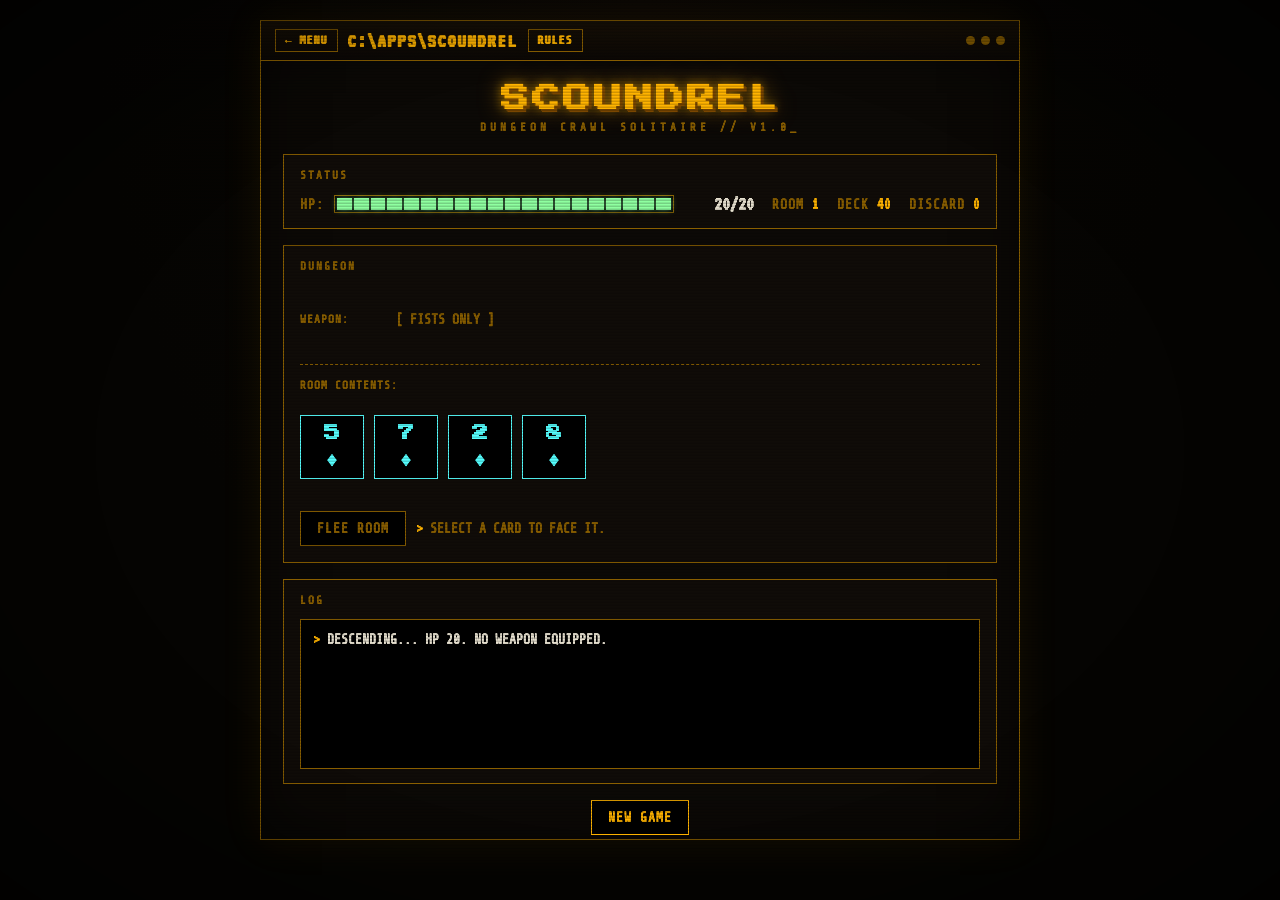
<file: scoundrel.html>
<!DOCTYPE html>
<html lang="en">
<head>
<meta charset="UTF-8">
<meta name="viewport" content="width=device-width, initial-scale=1.0">
<title>SCOUNDREL // SOLO ENGINE</title>
<link rel="stylesheet" href="fonts.css">
<style>
  :root{
    --bg:#050402;
    --panel:#0c0906;
    --panel-2:#100c08;
    --amber:#ffb300;
    --amber-dim:#8a5f00;
    --amber-glow: rgba(255,179,0,0.55);
    --red:#ff5a4d;
    --red-dim:#7a2b24;
    --white:#e9e3d2;
    --ok:#8fffa0;
    --font-d:'VT323', monospace;
    --font-b:'Share Tech Mono','Courier New', monospace;

    --card-red:#ff5555;
    --card-cyan:#55ffff;
    --card-green:#55ff55;
  }
  *{box-sizing:border-box;}
  html,body{height:100%;margin:0;padding:0;}
  body{
    min-height:100vh;
    background:radial-gradient(ellipse at 50% 0%, #0a0704 0%, var(--bg) 60%);
    color:var(--amber);
    font-family:var(--font-b);
    display:flex;
    justify-content:center;
    padding:20px 10px 60px;
    position:relative;
    overflow-x:hidden;
  }

  /* CRT scanlines + flicker, matching the launcher/Regicide theme */
  .crt::before{
    content:"";
    position:fixed; inset:0;
    background:repeating-linear-gradient(
      to bottom,
      rgba(0,0,0,0) 0px,
      rgba(0,0,0,0) 1px,
      rgba(0,0,0,0.18) 2px,
      rgba(0,0,0,0.18) 3px
    );
    pointer-events:none;
    z-index:200;
    mix-blend-mode:multiply;
    animation:flicker 6s infinite;
  }
  .crt::after{
    content:"";
    position:fixed; inset:0;
    background:radial-gradient(ellipse at center, rgba(0,0,0,0) 60%, rgba(0,0,0,0.55) 100%);
    pointer-events:none;
    z-index:201;
  }
  @keyframes flicker{
    0%,100%{opacity:1;}
    92%{opacity:1;}
    93%{opacity:0.85;}
    94%{opacity:1;}
  }

  .terminal{
    width:100%;
    max-width:760px;
    border:1px solid var(--amber-dim);
    background:var(--panel);
    box-shadow:0 0 40px rgba(255,179,0,0.08), inset 0 0 60px rgba(0,0,0,0.6);
    display:flex;
    flex-direction:column;
  }
  .titlebar{
    display:flex;
    align-items:center;
    gap:10px;
    padding:8px 14px;
    background:linear-gradient(180deg, #171006, #0c0805);
    border-bottom:1px solid var(--amber-dim);
    font-family:var(--font-d);
    font-size:20px;
    letter-spacing:2px;
    color:var(--amber);
  }
  .dots{display:flex;gap:6px;margin-left:auto;}
  .tb-back{
    display:none;
    align-items:center;
    gap:4px;
    font-family:var(--font-b);
    font-size:11px;
    letter-spacing:1px;
    background:transparent;
    border:1px solid var(--amber-dim);
    color:var(--amber);
    padding:4px 9px;
    cursor:pointer;
    white-space:nowrap;
    flex-shrink:0;
  }
  .tb-back:hover{ background:var(--amber); color:#000; }
  .tb-rules{
    display:inline-flex;
    align-items:center;
    gap:4px;
    font-family:var(--font-b);
    font-size:11px;
    letter-spacing:1px;
    background:transparent;
    border:1px solid var(--amber-dim);
    color:var(--amber);
    padding:4px 9px;
    cursor:pointer;
    white-space:nowrap;
    flex-shrink:0;
  }
  .tb-rules:hover{ background:var(--amber); color:#000; }
  .titlebar-label{ overflow:hidden; text-overflow:ellipsis; }

  @media (max-width:420px){
    .titlebar{ font-size:15px; padding:8px 10px; gap:8px; }
    .tb-back{ font-size:10px; padding:4px 7px; }
  }
  .dot{width:9px;height:9px;border-radius:50%;background:var(--amber-dim);}

  .screen{
    padding:20px 22px 16px;
  }

  .wrap{width:100%;}

  .logo-wrap{
    display:flex;
    flex-direction:column;
    align-items:center;
    gap:4px;
    text-align:center;
    margin-bottom:20px;
  }
  .logo{
    font-family:'Press Start 2P', var(--font-d);
    font-size:clamp(18px,5vw,28px);
    letter-spacing:3px;
    color:var(--amber);
    text-shadow:
      2px 2px 0 #7a4600,
      3px 3px 0 #7a4600,
      0 0 10px var(--amber-glow),
      0 0 22px var(--amber-glow);
    line-height:1.3;
  }
  .logo-sub{
    font-family:var(--font-b);
    font-size:11px;
    letter-spacing:4px;
    color:var(--amber-dim);
    text-transform:uppercase;
  }
  .blink{animation:blink 1s steps(1) infinite;}
  @keyframes blink{50%{opacity:0;}}

  .dos-panel{
    background:var(--panel-2);
    border:1px solid var(--amber-dim);
    padding:14px 16px;
    margin-bottom:16px;
  }
  .panel-title{
    font-family:var(--font-b);
    font-size:11px;
    color:var(--amber-dim);
    letter-spacing:2px;
    text-transform:uppercase;
    margin:0 0 12px;
  }

  .statbar{
    display:flex;
    align-items:center;
    gap:18px;
    flex-wrap:wrap;
    font-size:19px;
  }
  .hp-row{display:flex;align-items:center;gap:10px;flex:1;min-width:220px;}
  .hp-label{color:var(--amber-dim);letter-spacing:1px;font-size:13px;font-family:var(--font-b);text-transform:uppercase;}
  .hp-track{
    flex:1;
    display:flex;
    gap:2px;
    height:18px;
    background:#000;
    border:1px solid var(--amber-dim);
    padding:2px;
  }
  .hp-block{flex:1;background:#1a1206;}
  .hp-block.filled{background:var(--amber);box-shadow:0 0 6px var(--amber-glow);}
  .hp-block.filled.ok{background:var(--ok);box-shadow:0 0 6px rgba(143,255,160,0.5);}
  .hp-num{
    color:var(--white);
    min-width:70px;
    text-align:right;
    font-size:20px;
    font-family:var(--font-d);
  }
  .mini-stats{
    display:flex;
    gap:18px;
    font-size:13px;
    font-family:var(--font-b);
    color:var(--amber-dim);
    letter-spacing:1px;
  }
  .mini-stats b{color:var(--amber);font-family:var(--font-d);font-size:16px;}

  .weapon-zone{
    display:flex;
    align-items:center;
    gap:8px;
    min-height:80px;
    margin-bottom:14px;
    padding-bottom:10px;
    border-bottom:1px dashed var(--amber-dim);
    flex-wrap:wrap;
  }
  .weapon-zone-label{
    font-size:11px;
    font-family:var(--font-b);
    color:var(--amber-dim);
    letter-spacing:1px;
    text-transform:uppercase;
    width:80px;
    flex-shrink:0;
  }
  .weapon-stack{display:flex;gap:6px;flex-wrap:wrap;}
  .empty-note{color:var(--amber-dim);font-size:13px;font-family:var(--font-b);}
  .empty-note::before{content:"[ ";}
  .empty-note::after{content:" ]";}

  .room-label{
    font-size:11px;
    font-family:var(--font-b);
    color:var(--amber-dim);
    letter-spacing:1px;
    text-transform:uppercase;
    margin-bottom:10px;
  }
  .room{
    display:flex;
    gap:10px;
    flex-wrap:wrap;
    min-height:90px;
    align-items:center;
  }

  /* CARD: compact rank+suit only — coloring by suit preserved */
  .card{
    width:64px;
    height:64px;
    background:#000;
    border:1.5px solid var(--amber-dim);
    display:flex;
    flex-direction:column;
    align-items:center;
    justify-content:center;
    font-family:'Press Start 2P', monospace;
    font-size:15px;
    line-height:1.4;
    cursor:pointer;
    position:relative;
    user-select:none;
    transition:transform .08s ease, border-color .08s ease, box-shadow .08s ease;
  }
  .card:hover{transform:translateY(-3px);}
  .card.selected{border-color:var(--white);box-shadow:0 0 10px var(--amber-glow);transform:translateY(-5px);}
  .card.disabled{cursor:default;opacity:.5;}
  .card.disabled:hover{transform:none;}
  .card.monster{color:var(--card-red);border-color:var(--card-red);}
  .card.weapon{color:var(--card-cyan);border-color:var(--card-cyan);}
  .card.potion{color:var(--card-green);border-color:var(--card-green);}
  .card .val{font-size:16px;}
  .card .sym{font-size:20px;font-family:Arial,'Segoe UI Symbol','DejaVu Sans',sans-serif;}

  .card-tag{
    position:absolute;
    top:-11px;left:50%;
    transform:translateX(-50%);
    font-family:var(--font-b);
    font-size:10px;
    background:var(--amber);
    color:#000;
    padding:0 5px;
    letter-spacing:1px;
    white-space:nowrap;
  }

  .actions{
    margin-top:16px;
    display:flex;
    gap:10px;
    justify-content:flex-start;
    flex-wrap:wrap;
    align-items:center;
    min-height:40px;
  }
  button{
    font-family:var(--font-b);
    font-size:13px;
    letter-spacing:1px;
    padding:9px 16px;
    background:#000;
    color:var(--amber);
    border:1px solid var(--amber);
    cursor:pointer;
    transition:background .1s, color .1s, box-shadow .1s;
  }
  button:hover:not(:disabled){background:var(--amber);color:#000;box-shadow:0 0 12px var(--amber-glow);}
  button:disabled{opacity:.3;cursor:not-allowed;}
  button.primary{color:var(--ok);border-color:var(--ok);}
  button.primary:hover:not(:disabled){background:var(--ok);color:#000;box-shadow:0 0 12px rgba(143,255,160,0.5);}
  button.flee{color:var(--amber-dim);border-color:var(--amber-dim);}
  button.flee:hover:not(:disabled){background:var(--amber-dim);color:#000;}

  .hint{
    color:var(--amber-dim);
    font-size:13px;
    font-family:var(--font-b);
    margin:0;
  }
  .hint::before{content:"> ";color:var(--amber);}

  .log{
    background:#000;
    border:1px solid var(--amber-dim);
    padding:10px 12px;
    height:150px;
    overflow-y:auto;
    font-size:13px;
    font-family:var(--font-b);
    line-height:1.5;
    color:var(--amber-dim);
  }
  .log p{margin:0 0 3px;}
  .log p::before{content:"> ";color:var(--amber);}
  .log p:last-child{color:var(--white);}

  .footer-row{
    display:flex;
    justify-content:center;
    margin-top:14px;
  }

  .overlay{
    position:fixed;inset:0;
    background:rgba(0,0,0,0.85);
    display:flex;align-items:center;justify-content:center;
    z-index:300;
    padding:20px;
  }
  .overlay.hidden{display:none;}
  .modal{
    background:var(--panel);
    border:1px solid var(--amber-dim);
    box-shadow:0 0 40px rgba(255,179,0,0.15), inset 0 0 40px rgba(0,0,0,0.6);
    padding:30px 26px;
    text-align:center;
    max-width:380px;
  }
  .modal h2{
    font-family:'Press Start 2P', monospace;
    font-size:16px;
    margin:0 0 14px;
    color:var(--amber);
    letter-spacing:1px;
    text-shadow:0 0 10px var(--amber-glow);
  }
  .modal .score{
    font-family:'Press Start 2P', monospace;
    font-size:34px;
    margin:16px 0;
    color:var(--white);
  }
  .modal p{color:var(--amber-dim);margin:0 0 20px;font-size:14px;font-family:var(--font-b);}

  .overlay.rules{ align-items:flex-start; padding-top:40px; }
  .overlay.rules .modal{
    max-width:540px;
    width:100%;
    max-height:calc(100vh - 80px);
    max-height:calc(100dvh - 80px);
    display:flex;
    flex-direction:column;
    text-align:left;
  }
  .rules-header{
    display:flex;
    align-items:center;
    justify-content:space-between;
    gap:12px;
    margin-bottom:14px;
    flex-shrink:0;
  }
  .rules-header h2{ margin:0; text-align:left; }
  .rules-close{
    background:transparent;
    border:1px solid var(--amber-dim);
    color:var(--amber);
    width:32px;height:32px;
    font-size:16px;
    line-height:1;
    cursor:pointer;
    flex-shrink:0;
  }
  .rules-close:hover{ background:var(--amber); color:#000; }
  .rules-body{
    overflow-y:auto;
    padding-right:8px;
    scrollbar-width:thin;
    scrollbar-color: var(--amber-dim) #000;
  }
  .rules-body h3{
    font-family:var(--font-b);
    font-size:12px;
    letter-spacing:1.5px;
    color:var(--amber);
    text-transform:uppercase;
    margin:18px 0 6px;
    border-bottom:1px solid var(--amber-dim);
    padding-bottom:4px;
  }
  .rules-body h3:first-child{ margin-top:0; }
  .rules-body p{
    margin:0 0 10px;
    color:var(--white);
    font-family:var(--font-b);
    font-size:12.5px;
    line-height:1.55;
  }
  .rules-body p b{ color:var(--amber); }

  @media (max-width:480px){
    .card{width:54px;height:54px;font-size:13px;}
    .weapon-zone-label{width:60px;font-size:12px;}
  }

  /* Readability: bolder text overall */
  body, button, input, select {
    font-weight: 700;
  }
  body, button, input, select,
  .log, .log *, .hint, .muted, .sublabel, .footer-hint, .card, .card *,
  .panel-title, .hp-num, .mini-stats, .weapon-zone-label, .room-label,
  .statusbar, .enemy-name, .barline, .bar, .combo-info, .hand-label,
  .logo-sub, .titlebar, .empty-note, .modal p, .switcher button,
  .stat-line, details.help, .log-label {
    text-shadow: 0.35px 0 0 currentColor, -0.35px 0 0 currentColor;
  }
</style>
</head>
<body class="crt">
<div class="terminal">
  <div class="titlebar">
    <button class="tb-back" id="tbBack" type="button">&larr; MENU</button>
    <span class="titlebar-label">C:\APPS\SCOUNDREL</span>
    <button class="tb-rules" id="tbRules" type="button">RULES</button>
    <div class="dots"><span class="dot"></span><span class="dot"></span><span class="dot"></span></div>
  </div>
  <div class="screen">
  <div class="wrap">
  <div class="logo-wrap">
    <div class="logo">SCOUNDREL</div>
    <div class="logo-sub">DUNGEON CRAWL SOLITAIRE // V1.0<span class="blink">_</span></div>
  </div>

  <div class="dos-panel">
    <div class="panel-title">STATUS</div>
    <div class="statbar">
      <div class="hp-row">
        <span class="hp-label">HP:</span>
        <div class="hp-track" id="hpTrack"></div>
        <span class="hp-num" id="hpNum">20/20</span>
      </div>
      <div class="mini-stats">
        <span>ROOM <b id="roomNum">1</b></span>
        <span>DECK <b id="deckCount">44</b></span>
        <span>DISCARD <b id="discardCount">0</b></span>
      </div>
    </div>
  </div>

  <div class="dos-panel">
    <div class="panel-title">DUNGEON</div>

    <div class="weapon-zone">
      <div class="weapon-zone-label">WEAPON:</div>
      <div class="weapon-stack" id="weaponStack"></div>
      <div class="empty-note" id="weaponEmptyNote">FISTS ONLY</div>
    </div>

    <div class="room-label">ROOM CONTENTS:</div>
    <div class="room" id="room"></div>

    <div class="actions" id="actions"></div>
  </div>

  <div class="dos-panel">
    <div class="panel-title">LOG</div>
    <div class="log" id="log"></div>
  </div>

  <div class="footer-row">
    <button id="restartBtn">NEW GAME</button>
  </div>
</div>
  </div>
</div>

<div class="overlay hidden" id="overlay">
  <div class="modal">
    <h2 id="modalTitle">YOU HAVE FALLEN</h2>
    <div class="score" id="modalScore">0</div>
    <p id="modalDesc">The dungeon claims another scoundrel.</p>
    <button class="primary" id="modalRestart">RUN AGAIN</button>
  </div>
</div>

<div class="overlay rules hidden" id="rulesOverlay">
  <div class="modal">
    <div class="rules-header">
      <h2>SCOUNDREL — RULES</h2>
      <button class="rules-close" id="rulesClose" type="button">&times;</button>
    </div>
    <div class="rules-body">
      <h3>The Deck (44 cards)</h3>
      <p><b>♣ Clubs &amp; ♠ Spades</b> (2–10, J, Q, K, A) are <b>MONSTERS</b>. Face values: J=11, Q=12, K=13, A=14.</p>
      <p><b>♦ Diamonds</b> (2–10) are <b>WEAPONS</b>. <b>♥ Hearts</b> (2–10) are <b>POTIONS</b>.</p>

      <h3>Goal</h3>
      <p>Clear the entire dungeon deck without your HP dropping to 0. You start at 20/20 HP.</p>

      <h3>The Room</h3>
      <p>Each room is 4 face-up cards. On your turn you must resolve 3 of the 4, in any order you like. The 1 card left over carries forward and joins 3 freshly drawn cards to form the next room. Once the deck runs dry, you must resolve everything that's left.</p>

      <h3>Fighting a Monster</h3>
      <p>Fight it <b>barehanded</b> — lose HP equal to its full value — or fight it with your equipped weapon — lose HP equal to (monster value − weapon value), minimum 0.</p>
      <p>Using a weapon stacks that monster underneath it. After that, the weapon can only be used again on a monster of <b>equal or lesser value</b> than the last one it defeated — it dulls with use.</p>

      <h3>Equipping a Weapon</h3>
      <p>Equip it immediately. Any previously equipped weapon — and every monster stacked beneath it — is discarded.</p>

      <h3>Drinking a Potion</h3>
      <p>Heal HP equal to its value, capped at your 20 max. Only the <b>first</b> potion resolved in a room heals you — any additional potions that same room are wasted.</p>

      <h3>Fleeing a Room</h3>
      <p>Instead of resolving any cards, flee: all 4 room cards go to the bottom of the deck (in order) and you draw a fresh room. You can't flee two rooms in a row, and you can't flee once you've already resolved a card in the current room.</p>

      <h3>Winning &amp; Scoring</h3>
      <p>Clear the dungeon and your score equals your remaining HP. If you finish at a full 20 HP <b>and</b> the very last card you resolved was a potion, add that potion's value as a bonus.</p>

      <h3>Losing &amp; Scoring</h3>
      <p>If your HP hits 0, the run ends immediately. Your score is the negative sum of every monster's value still left in the dungeon (deck + current room).</p>
    </div>
  </div>
</div>

<script>
(function(){
  const SUITS = {
    clubs:{symbol:'♣', type:'monster'},
    spades:{symbol:'♠', type:'monster'},
    diamonds:{symbol:'♦', type:'weapon'},
    hearts:{symbol:'♥', type:'potion'}
  };
  const RANK_NAMES = {11:'J',12:'Q',13:'K',14:'A'};

  let deck, room, weapon, weaponStack, discard, hp, maxHp, roomNum,
      fledLastRoom, roomStarted, potionUsedThisRoom, gameOver,
      lastCard, selectedIdx;

  function rankLabel(v){ return RANK_NAMES[v] || String(v); }

  function makeDeck(){
    const cards = [];
    ['clubs','spades'].forEach(s=>{
      for(let v=2; v<=14; v++) cards.push({suit:s, value:v});
    });
    ['diamonds','hearts'].forEach(s=>{
      for(let v=2; v<=10; v++) cards.push({suit:s, value:v});
    });
    for(let i=cards.length-1;i>0;i--){
      const j = Math.floor(Math.random()*(i+1));
      [cards[i],cards[j]] = [cards[j],cards[i]];
    }
    return cards;
  }

  function log(msg){
    const el = document.getElementById('log');
    const p = document.createElement('p');
    p.textContent = msg;
    el.appendChild(p);
    el.scrollTop = el.scrollHeight;
  }

  function clearLog(){ document.getElementById('log').innerHTML=''; }

  function startGame(){
    deck = makeDeck();
    room = [];
    weapon = null;
    weaponStack = [];
    discard = [];
    hp = 20; maxHp = 20;
    roomNum = 1;
    fledLastRoom = false;
    roomStarted = false;
    potionUsedThisRoom = false;
    gameOver = false;
    lastCard = null;
    selectedIdx = null;
    clearLog();
    log('DESCENDING... HP 20. NO WEAPON EQUIPPED.');
    fillRoom();
    render();
  }

  function fillRoom(){
    while(room.length < 4 && deck.length > 0){
      room.push(deck.shift());
    }
  }

  function requiredRemaining(){
    return deck.length === 0 ? 0 : 1;
  }

  function canUseWeapon(monsterValue){
    if(!weapon) return false;
    if(weaponStack.length === 0) return true;
    return monsterValue <= weaponStack[weaponStack.length-1].value;
  }

  function afterResolve(){
    roomStarted = true;
    const req = requiredRemaining();
    if(room.length > req){
      render();
      return;
    }
    if(req === 0 && room.length === 0){
      winGame();
      return;
    }
    if(req === 1 && room.length === 1){
      roomNum++;
      fledLastRoom = false;
      roomStarted = false;
      potionUsedThisRoom = false;
      fillRoom();
      log('--- NEW ROOM LOADED ---');
    }
    render();
  }

  function resolveWeapon(idx){
    const card = room.splice(idx,1)[0];
    if(weapon){
      discard.push(weapon, ...weaponStack);
    }
    weapon = card;
    weaponStack = [];
    lastCard = card;
    log(`WEAPON EQUIPPED: ${rankLabel(card.value)}${SUITS[card.suit].symbol} (POWER ${card.value})`);
    selectedIdx = null;
    afterResolve();
  }

  function resolvePotion(idx){
    const card = room.splice(idx,1)[0];
    discard.push(card);
    lastCard = card;
    if(!potionUsedThisRoom){
      const before = hp;
      hp = Math.min(maxHp, hp + card.value);
      potionUsedThisRoom = true;
      log(`POTION CONSUMED (+${card.value}). HP ${before} -> ${hp}`);
    } else {
      log(`POTION IGNORED: LIMIT 1 PER ROOM.`);
    }
    selectedIdx = null;
    afterResolve();
  }

  function resolveMonster(idx, useWeapon){
    const card = room.splice(idx,1)[0];
    lastCard = card;
    const name = `${rankLabel(card.value)}${SUITS[card.suit].symbol}`;
    if(useWeapon){
      const dmg = Math.max(0, card.value - weapon.value);
      weaponStack.push(card);
      hp -= dmg;
      log(`ATTACK ${name} WITH WEAPON. DAMAGE TAKEN: ${dmg}`);
    } else {
      discard.push(card);
      hp -= card.value;
      log(`FIGHT ${name} BAREHANDED. DAMAGE TAKEN: ${card.value}`);
    }
    selectedIdx = null;
    if(hp <= 0){
      hp = 0;
      render();
      loseGame();
      return;
    }
    afterResolve();
  }

  function fleeRoom(){
    if(fledLastRoom || roomStarted || room.length===0) return;
    for(let i=room.length-1;i>=0;i--) deck.push(room[i]);
    room = [];
    fledLastRoom = true;
    log('FLED ROOM. CARDS SHUFFLED TO BOTTOM OF DECK.');
    fillRoom();
    render();
  }

  function winGame(){
    gameOver = true;
    let score = hp;
    let desc = `DUNGEON CLEARED WITH ${hp} HP REMAINING.`;
    if(hp === maxHp && lastCard && lastCard.suit==='hearts'){
      score = hp + lastCard.value;
      desc = `CLEARED AT FULL HP. BONUS POTION +${lastCard.value} PTS.`;
    }
    log(`YOU ESCAPE THE DUNGEON. FINAL SCORE: ${score}`);
    showModal('DUNGEON CLEARED', score, desc, true);
  }

  function loseGame(){
    gameOver = true;
    const remaining = [...deck, ...room].filter(c => SUITS[c.suit].type==='monster');
    const total = remaining.reduce((s,c)=>s+c.value,0);
    const score = -total;
    log(`YOU HAVE DIED. ${remaining.length} MONSTERS REMAINED (${total} PWR). SCORE: ${score}`);
    showModal('YOU HAVE FALLEN', score, `${remaining.length} MONSTER(S) LEFT BELOW, TOTALING ${total} STRENGTH.`, false);
  }

  function showModal(title, score, desc, won){
    document.getElementById('modalTitle').textContent = title;
    document.getElementById('modalScore').textContent = (score>0?'+':'') + score;
    document.getElementById('modalScore').style.color = won ? 'var(--green)' : 'var(--white)';
    document.getElementById('modalDesc').textContent = desc;
    document.getElementById('overlay').classList.remove('hidden');
  }

  function cardEl(card, opts){
    opts = opts||{};
    const type = SUITS[card.suit].type;
    const div = document.createElement('div');
    div.className = 'card ' + type + (opts.selected?' selected':'') + (opts.disabled?' disabled':'');
    div.innerHTML = `<span class="val">${rankLabel(card.value)}</span><span class="sym">${SUITS[card.suit].symbol}</span>`;
    if(opts.tag){
      const tag = document.createElement('div');
      tag.className='card-tag';
      tag.textContent = opts.tag;
      div.appendChild(tag);
    }
    if(opts.onClick) div.addEventListener('click', opts.onClick);
    return div;
  }

  function renderHpTrack(){
    const track = document.getElementById('hpTrack');
    track.innerHTML = '';
    const totalBlocks = 20;
    const filled = Math.round((hp/maxHp)*totalBlocks);
    for(let i=0;i<totalBlocks;i++){
      const b = document.createElement('div');
      b.className = 'hp-block' + (i<filled ? (' filled'+(hp>maxHp*0.3?' ok':'')) : '');
      track.appendChild(b);
    }
  }

  function render(){
    renderHpTrack();
    document.getElementById('hpNum').textContent = `${hp}/${maxHp}`;
    document.getElementById('roomNum').textContent = roomNum;
    document.getElementById('deckCount').textContent = deck.length;
    document.getElementById('discardCount').textContent = discard.length;

    const wStack = document.getElementById('weaponStack');
    const wEmpty = document.getElementById('weaponEmptyNote');
    wStack.innerHTML = '';
    if(weapon){
      wEmpty.style.display='none';
      wStack.appendChild(cardEl(weapon, {tag:'WPN'}));
      weaponStack.forEach(m=>{
        wStack.appendChild(cardEl(m, {tag:'DEAD'}));
      });
    } else {
      wEmpty.style.display='inline-block';
    }

    const roomEl = document.getElementById('room');
    roomEl.innerHTML = '';
    room.forEach((card, idx)=>{
      const el = cardEl(card, {
        selected: selectedIdx===idx,
        disabled: gameOver,
        onClick: ()=>{ if(gameOver) return; selectedIdx = (selectedIdx===idx? null: idx); render(); }
      });
      roomEl.appendChild(el);
    });

    const actions = document.getElementById('actions');
    actions.innerHTML = '';
    if(gameOver){
      const p = document.createElement('p');
      p.className='hint';
      p.textContent = 'RUN ENDED. START A NEW GAME BELOW.';
      actions.appendChild(p);
    } else if(selectedIdx !== null && room[selectedIdx]){
      const card = room[selectedIdx];
      const type = SUITS[card.suit].type;
      if(type==='weapon'){
        actions.appendChild(mkBtn(`EQUIP ${rankLabel(card.value)}${SUITS[card.suit].symbol}`, ()=>resolveWeapon(selectedIdx), true));
      } else if(type==='potion'){
        const label = potionUsedThisRoom ? 'DRINK (NO EFFECT)' : `DRINK (+${card.value} HP)`;
        actions.appendChild(mkBtn(label, ()=>resolvePotion(selectedIdx), true));
      } else if(type==='monster'){
        actions.appendChild(mkBtn(`BAREHANDED (-${card.value} HP)`, ()=>resolveMonster(selectedIdx,false), false));
        if(canUseWeapon(card.value)){
          const dmg = Math.max(0, card.value - weapon.value);
          actions.appendChild(mkBtn(`USE WEAPON (-${dmg} HP)`, ()=>resolveMonster(selectedIdx,true), true));
        } else if(weapon){
          const b = mkBtn(`WEAPON TOO WORN`, null, false);
          b.disabled = true;
          actions.appendChild(b);
        }
      }
      actions.appendChild(mkBtn('CANCEL', ()=>{selectedIdx=null; render();}, false));
    } else {
      const canFlee = !fledLastRoom && !roomStarted && room.length>0;
      const fleeBtn = mkBtn('FLEE ROOM', fleeRoom, false);
      fleeBtn.classList.add('flee');
      fleeBtn.disabled = !canFlee;
      fleeBtn.title = fledLastRoom ? "CANNOT FLEE TWICE IN A ROW" : (roomStarted ? "TOO LATE TO FLEE" : '');
      actions.appendChild(fleeBtn);
      const hint = document.createElement('p');
      hint.className='hint';
      hint.textContent = 'SELECT A CARD TO FACE IT.';
      actions.appendChild(hint);
    }
  }

  function mkBtn(text, fn, primary){
    const b = document.createElement('button');
    b.textContent = text;
    if(primary) b.classList.add('primary');
    if(fn) b.addEventListener('click', fn);
    return b;
  }

  document.getElementById('restartBtn').addEventListener('click', ()=>{
    document.getElementById('overlay').classList.add('hidden');
    startGame();
  });
  document.getElementById('modalRestart').addEventListener('click', ()=>{
    document.getElementById('overlay').classList.add('hidden');
    startGame();
  });

  startGame();
})();
</script>

<script>
  (function(){
    var btn = document.getElementById('tbBack');
    var embedded = window.self !== window.top;
    btn.style.display = 'inline-flex';
    btn.addEventListener('click', function(){
      if (embedded) {
        try { window.parent.postMessage({ type: 'backToMenu' }, '*'); } catch (e) {}
      } else {
        window.location.href = 'index.html';
      }
    });
  })();

  (function(){
    var rulesBtn = document.getElementById('tbRules');
    var rulesOverlay = document.getElementById('rulesOverlay');
    var rulesClose = document.getElementById('rulesClose');
    function open(){ rulesOverlay.classList.remove('hidden'); }
    function close(){ rulesOverlay.classList.add('hidden'); }
    rulesBtn.addEventListener('click', open);
    rulesClose.addEventListener('click', close);
    rulesOverlay.addEventListener('click', function(e){
      if (e.target === rulesOverlay) close();
    });
  })();
</script>
</body>
</html>
</file>
<file: fonts.css>
@font-face {
  font-family: 'VT323';
  font-style: normal;
  font-weight: 400;
  font-display: swap;
  src: url([data-uri]) format('woff2');
}

@font-face {
  font-family: 'Share Tech Mono';
  font-style: normal;
  font-weight: 400;
  font-display: swap;
  src: url([data-uri]) format('woff2');
}

@font-face {
  font-family: 'Press Start 2P';
  font-style: normal;
  font-weight: 400;
  font-display: swap;
  src: url([data-uri]) format('woff2');
}
</file>
